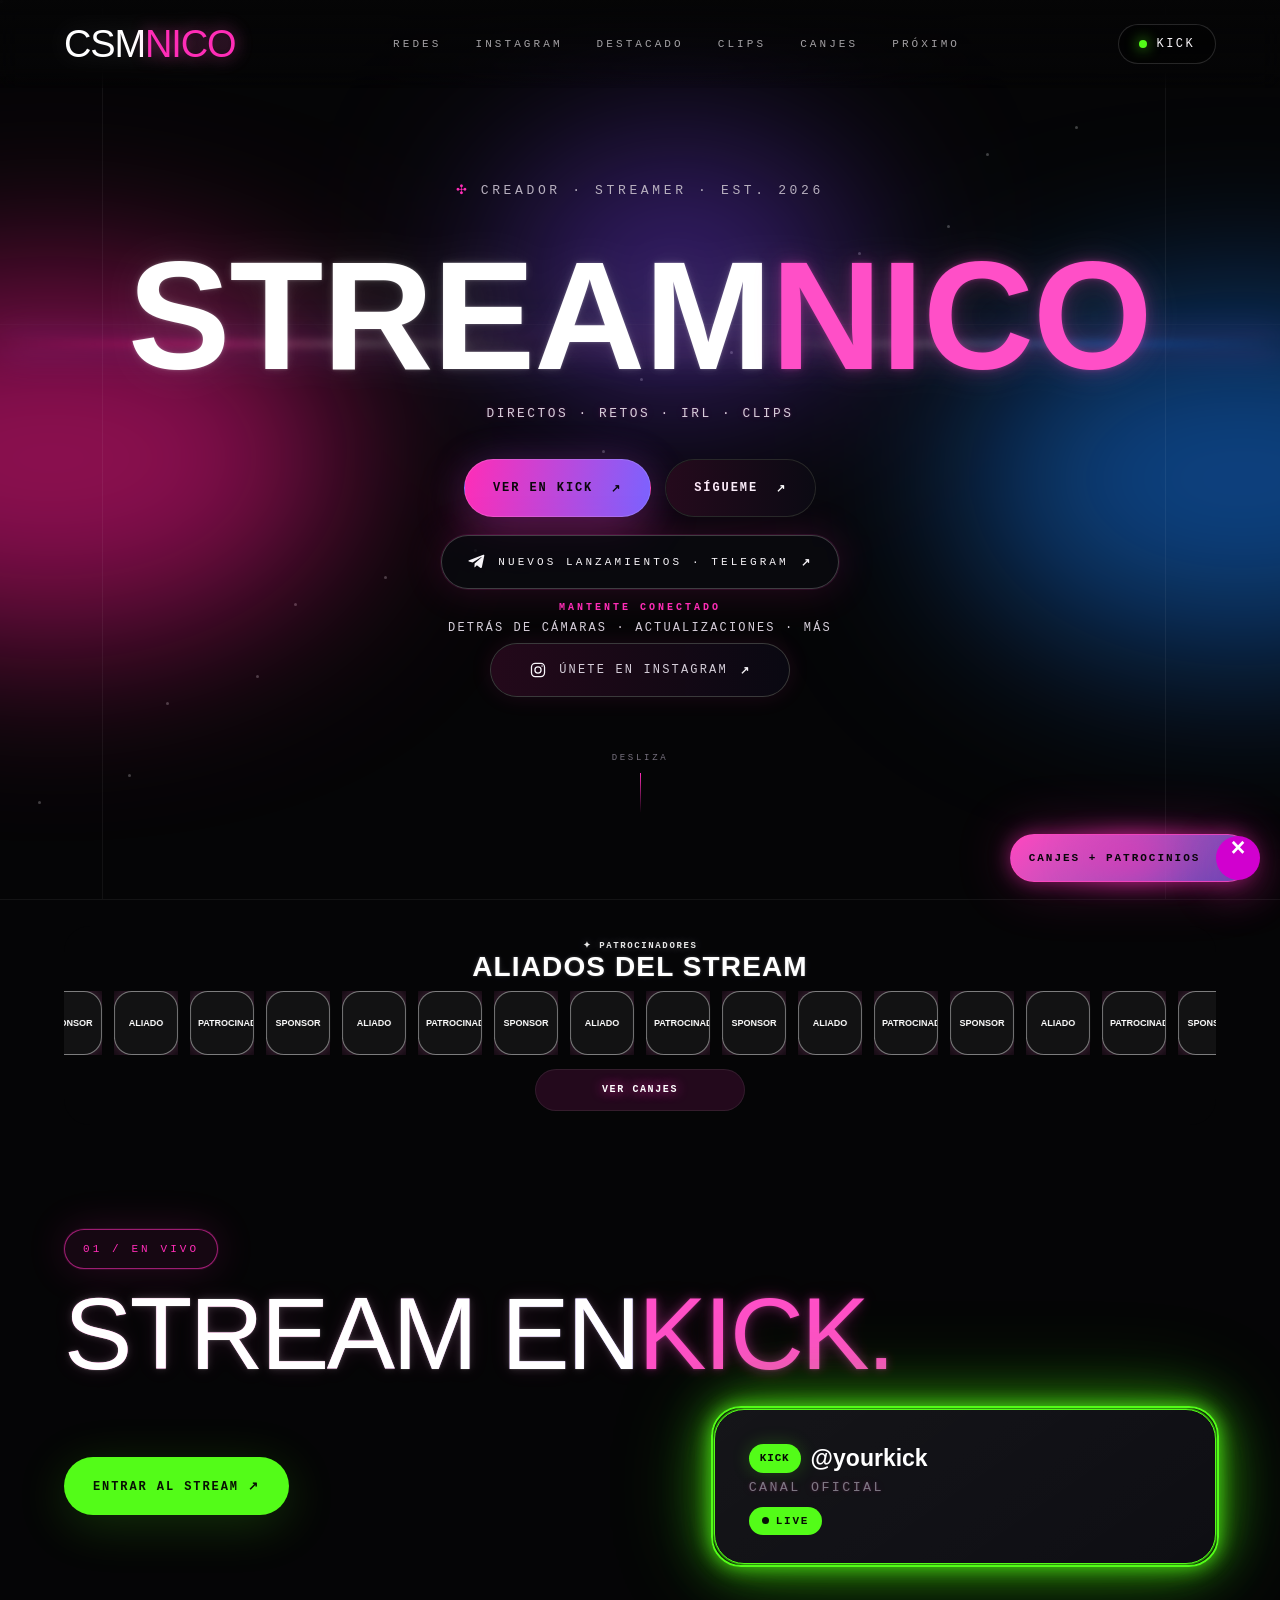
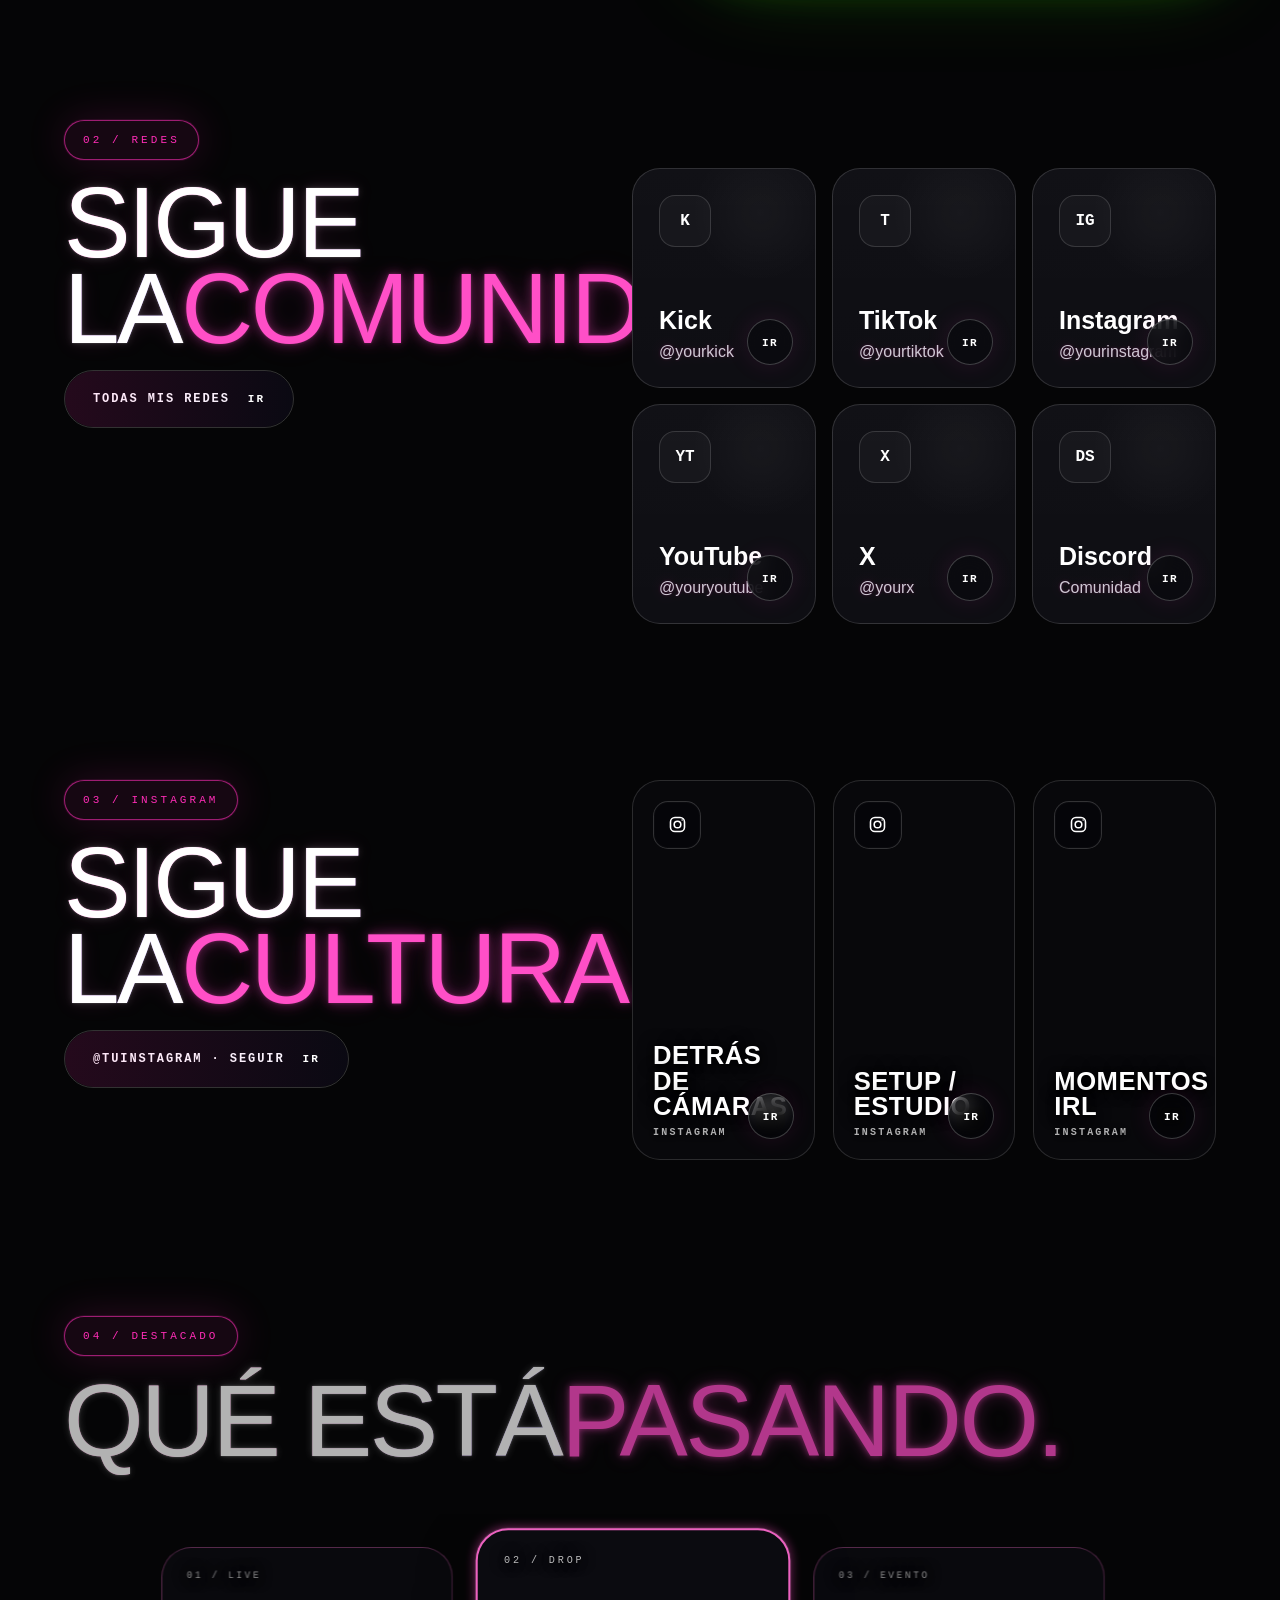
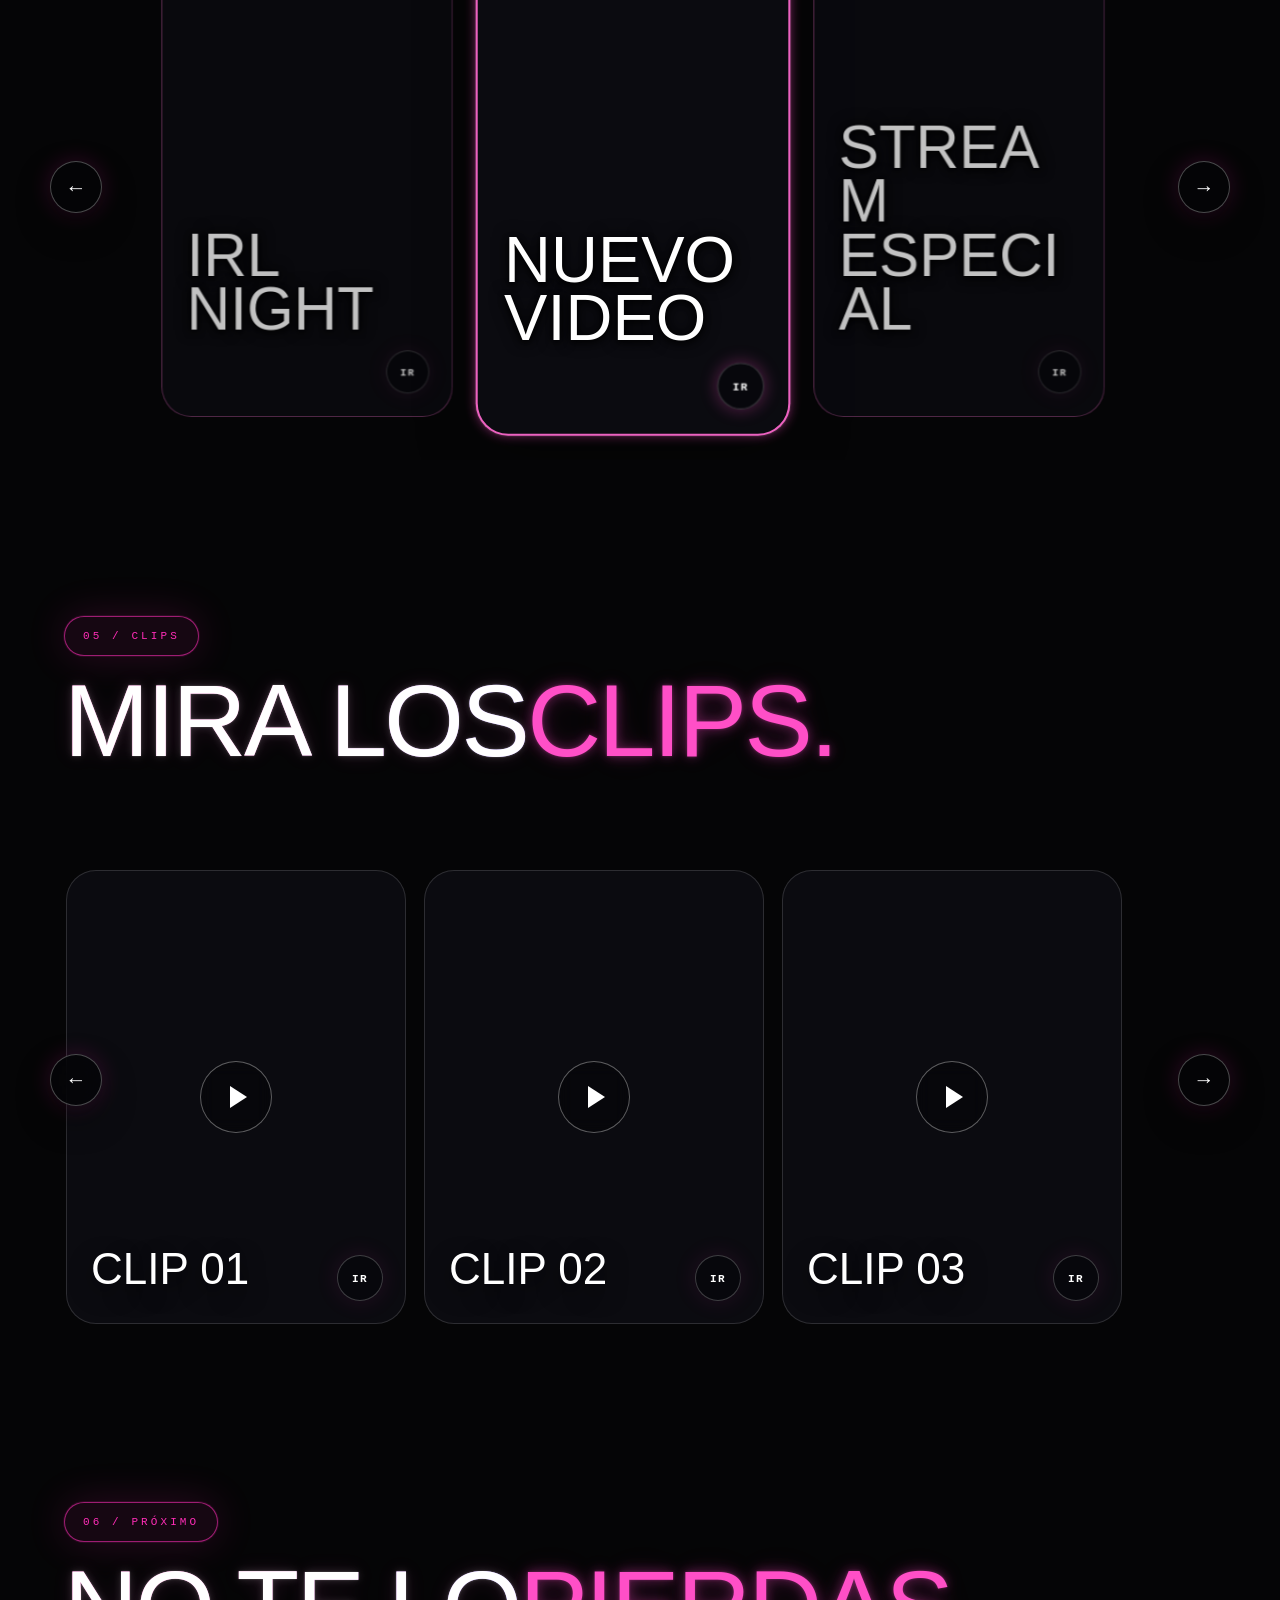
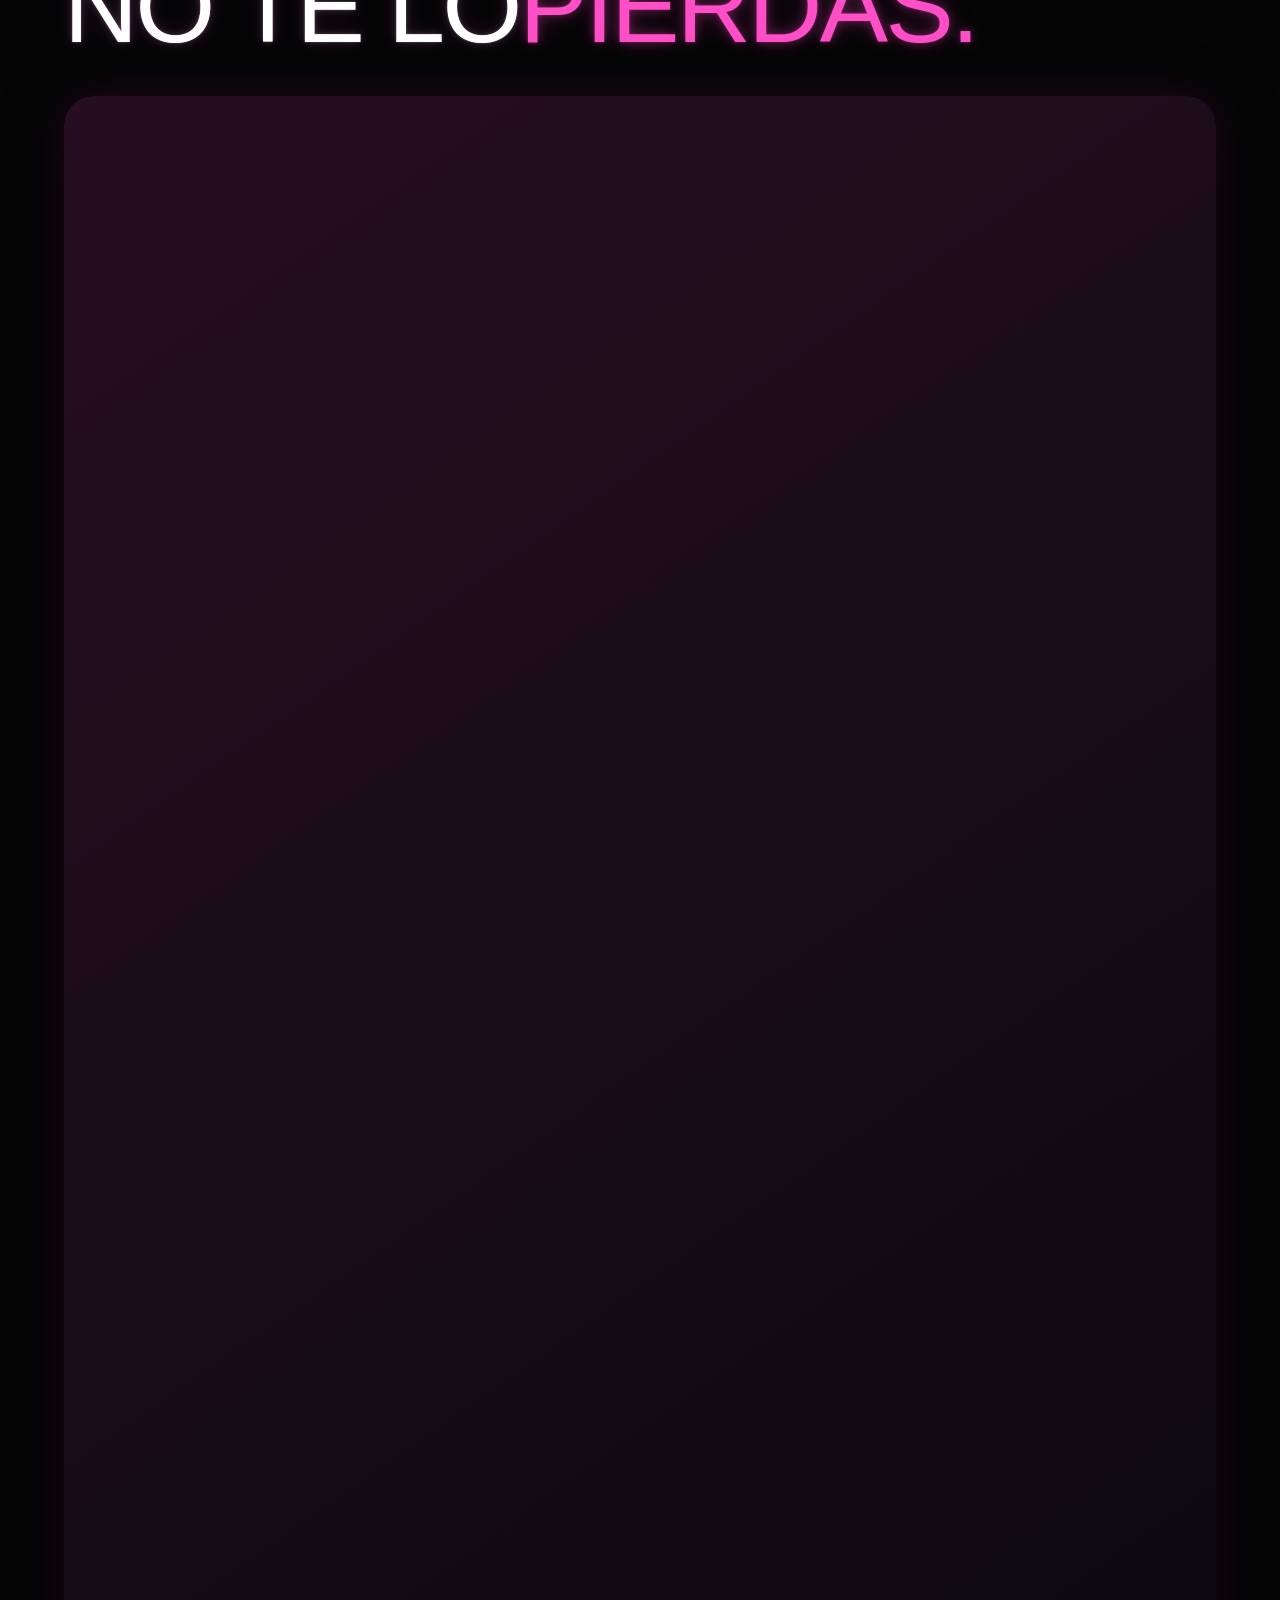
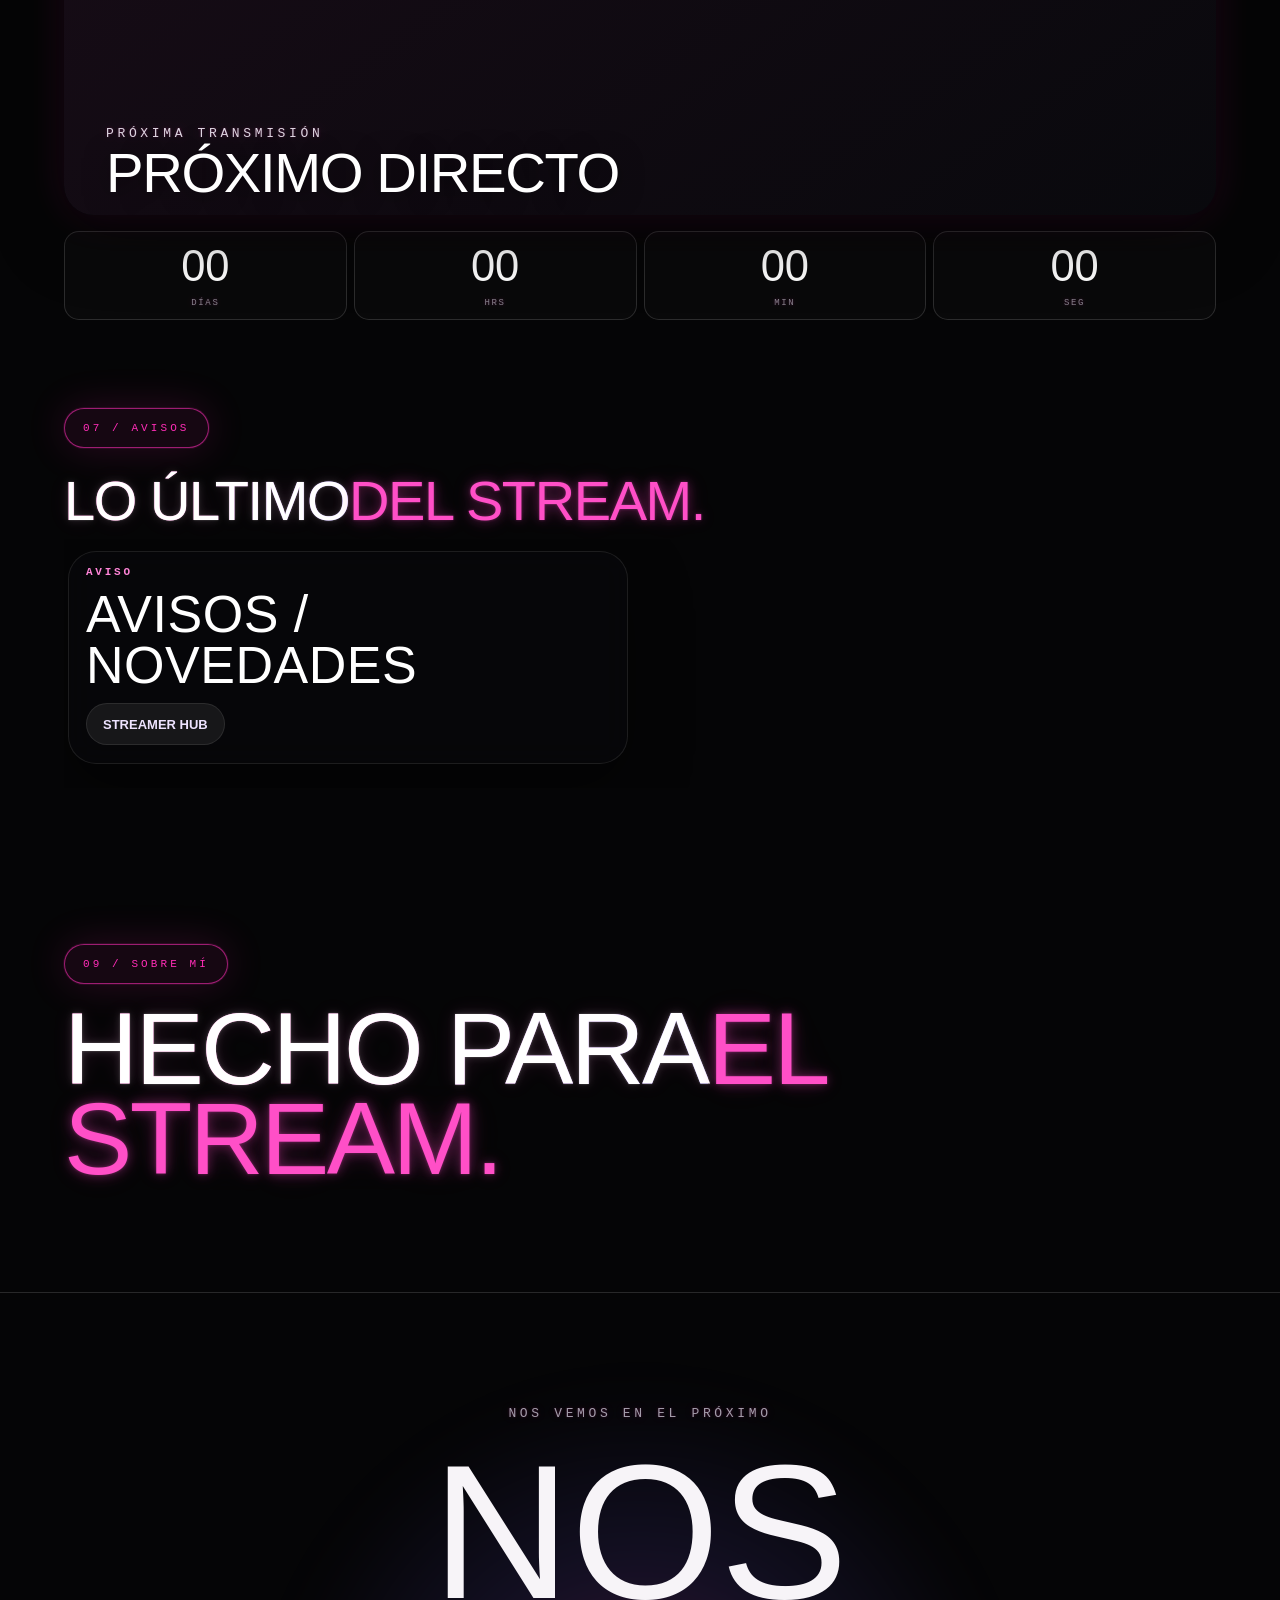
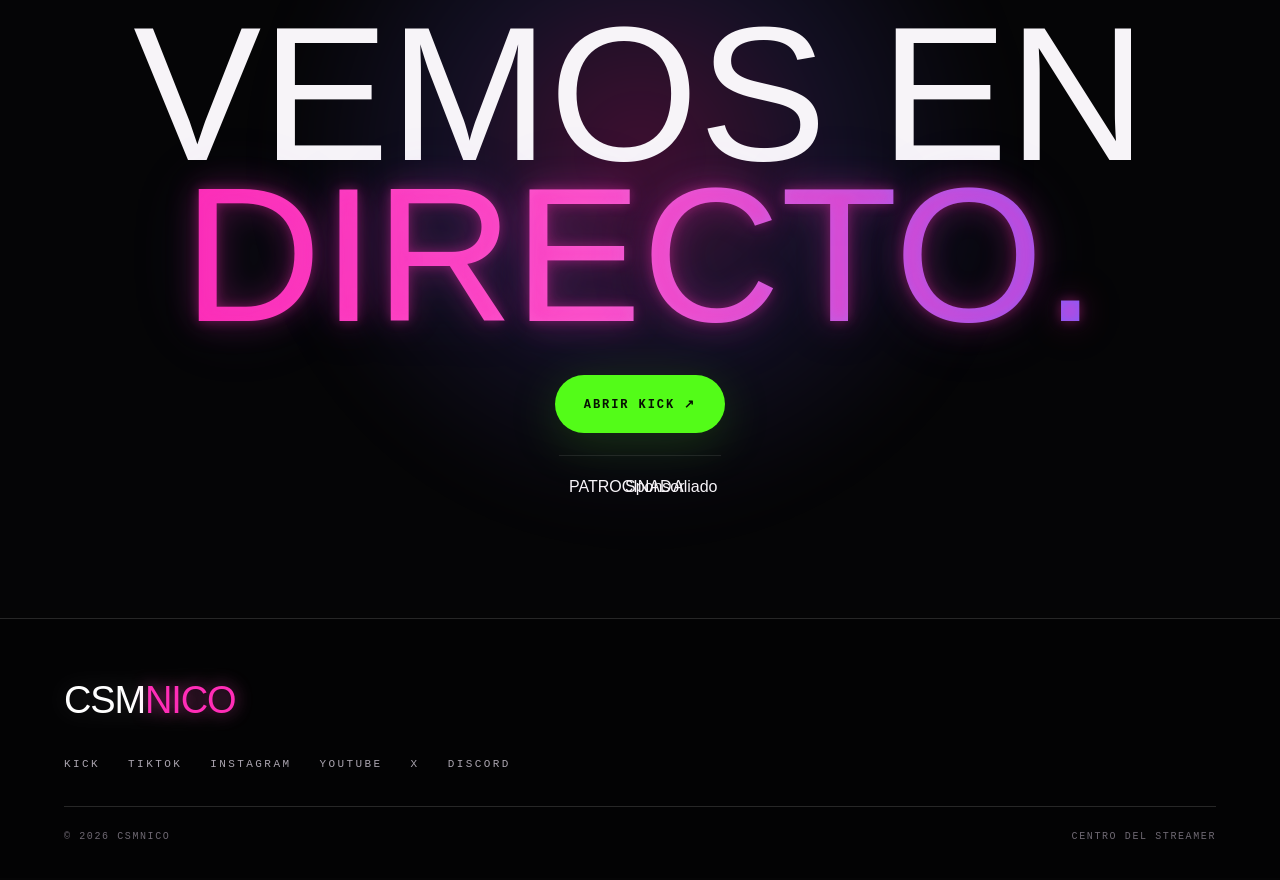
<file: index.html>
<!doctype html>
<html lang="es">
<head>
  <meta charset="utf-8">
  <meta name="viewport" content="width=device-width,initial-scale=1,viewport-fit=cover">
  <meta name="theme-color" content="#050506">
  <meta name="referrer" content="strict-origin-when-cross-origin">
  <meta http-equiv="Content-Security-Policy" content="default-src 'self'; script-src 'self' https://cdn.jsdelivr.net; style-src 'self' 'unsafe-inline' https://fonts.googleapis.com; font-src https://fonts.gstatic.com; img-src 'self' data: blob: https:; connect-src 'self' https://*.supabase.co wss://*.supabase.co; frame-src 'self'; object-src 'none'; base-uri 'self'; form-action 'self';">
  <title>Streamer Hub</title>
  <meta name="description" content="Directos, redes, clips, anuncios y próximos eventos.">
  <link rel="preconnect" href="https://pvvkuwqgvmnhsvymawxk.supabase.co" crossorigin>
  <link rel="dns-prefetch" href="//pvvkuwqgvmnhsvymawxk.supabase.co">
  <link rel="preconnect" href="https://fonts.googleapis.com">
  <link rel="preconnect" href="https://fonts.gstatic.com" crossorigin>
  <link href="https://fonts.googleapis.com/css2?family=Anton&family=Inter:wght@400;500;600;700;800&family=Space+Mono:wght@400;700&display=swap" rel="stylesheet">
  <link rel="stylesheet" href="styles.css?v=5.8.49">
</head>
<body data-page="home">
  <div id="previewRibbon" class="preview-ribbon hidden">VISTA PREVIA · NO PUBLICADO</div>
  <div class="page-noise"></div>
  <div class="cursor-glow" id="cursorGlow"></div>
  <div class="particles" id="particles" aria-hidden="true"></div>

  <header class="site-header">
    <a class="brand" href="#top" aria-label="Inicio"><span id="brandBase">CSM</span><span id="brandAccent">NICO</span></a>
    <nav class="desktop-nav" id="desktopNav"></nav>
    <a class="live-pill" id="headerKick" href="#" target="_blank" rel="noopener noreferrer"><i></i><span>KICK</span></a>
  </header>

  <main id="top">
    <section class="hero" id="hero">
      <div class="hero-bg" id="heroBg"></div>
      <div class="hero-lights" aria-hidden="true"><span class="orb orb-a"></span><span class="orb orb-b"></span><span class="orb orb-c"></span></div>
      <div class="hero-grid-lines" aria-hidden="true"></div><div class="hero-beam" aria-hidden="true"></div>
      <div class="hero-inner reveal">
        <div class="eyebrow"><span>✣</span><span id="eyebrowText">CREADOR · STREAMER · EST. 2026</span></div>
        <h1 class="hero-title"><span id="heroLine1" class="hero-line white">STREAM</span><span id="heroLine2" class="hero-line gradient-text">NICO.</span></h1>
        <p class="hero-copy" id="heroDescription">Directos, retos, IRL y momentos que terminan en clip.</p>
        <div class="hero-actions">
          <a id="primaryCta" class="btn btn-gradient" href="#" target="_blank" rel="noopener noreferrer">VER EN KICK <b>↗</b></a>
          <a id="secondaryCta" class="btn btn-dark" href="#socials">SÍGUEME <b>→</b></a>
          <a id="tertiaryCta" class="btn btn-glass hidden" href="#featured">DESTACADO <b>↗</b></a>
          <a id="sponsorCta" class="btn btn-sponsor-pulse sponsor-floating-trigger" href="#sponsors" data-open-sponsors>CANJES + PATROCINIOS <b>✦</b></a>
        </div>
        <div class="hero-stack reveal">
          <a id="telegramCta" class="hero-bar hero-telegram" href="#" target="_blank" rel="noopener noreferrer">
            <svg class="social-svg telegram-svg" viewBox="0 0 24 24" aria-hidden="true"><path d="M21.7 3.5 18.5 19c-.24 1.1-.88 1.37-1.78.85l-4.88-3.6-2.35 2.26c-.26.26-.48.48-.98.48l.35-4.97 9.04-8.17c.39-.35-.09-.55-.61-.2L6.12 12.7l-4.81-1.5c-1.05-.33-1.07-1.05.22-1.55L20.34 2.4c.87-.32 1.63.2 1.36 1.1Z"/></svg>
            <span id="telegramLabel">NUEVOS LANZAMIENTOS · TELEGRAM</span><b>↗</b>
          </a>
          <div class="hero-social-follow">
            <p id="instagramHint">MANTENTE CONECTADO</p>
            <span id="instagramText">DETRÁS DE CÁMARAS · ACTUALIZACIONES · MÁS</span>
            <a id="instagramCta" class="hero-inline-cta" href="#" target="_blank" rel="noopener noreferrer">
              <svg class="social-svg instagram-svg" viewBox="0 0 24 24" aria-hidden="true"><rect x="3.3" y="3.3" width="17.4" height="17.4" rx="5"/><circle cx="12" cy="12" r="4.1"/><circle cx="17.4" cy="6.8" r="1" class="ig-dot"/></svg>
              <span id="instagramCtaLabel">ÚNETE EN INSTAGRAM</span><b>↗</b>
            </a>
          </div>
        </div>
        <div class="hero-meta"><span>DESLIZA</span><span class="scroll-line"></span></div>
      </div>
    </section>

    <section id="tickerSection" class="ticker" aria-label="Highlights"><div class="ticker-track" id="tickerTrack"></div></section>

    <section id="homeSponsorStrip" class="home-sponsor-strip hidden-section" aria-label="Patrocinadores principales">
      <div class="home-sponsor-inner">
        <div class="home-sponsor-copy">
          <span>✦ PATROCINADORES</span>
          <b>ALIADOS DEL STREAM</b>
        </div>
        <div id="homeSponsorLogos" class="home-sponsor-logos"></div>
        <button id="homeSponsorOpen" class="home-sponsor-open" type="button" data-open-sponsors>VER CANJES</button>
      </div>
    </section>

    <div id="dynamicSections">
      <section id="liveSection" class="section page-section" data-section="live">
        <div class="section-head reveal column-head">
          <div class="section-badge"><span id="liveTag">01 / EN VIVO</span></div>
          <h2 class="display-title section-display"><span id="liveTitle1" class="white">STREAM EN</span><span id="liveTitle2">KICK.</span></h2>
        </div>
        <div class="live-grid">
          <div class="reveal"><p class="section-copy" id="liveDescription"></p><a id="liveKickBtn" class="btn btn-kick" href="#" target="_blank" rel="noopener noreferrer">ENTRAR AL STREAM ↗</a></div>
          <div id="liveCard" class="live-card reveal"><div class="live-card-top"><div id="livePhoto" class="live-photo hidden"></div><div class="live-channel"><div class="live-network-row"><span class="kick-wordmark">KICK</span><strong id="kickHandle">@yourkick</strong></div><small>CANAL OFICIAL</small><span id="liveBadge" class="status-badge"><i class="live-dot"></i><span>LIVE</span></span></div></div><div class="live-card-divider"></div><div class="live-stats"><div><b id="stat1Value">IRL</b><small id="stat1Label">DIRECTOS</small></div><div><b id="stat2Value">SEMANAL</b><small id="stat2Label">EVENTOS</small></div><div><b id="stat3Value">CLIPS</b><small id="stat3Label">MOMENTOS</small></div></div></div>
        </div>
      </section>

      <section id="socials" class="section page-section socials-section" data-section="socials">
        <div class="section-shell dual-shell">
          <div class="section-copy-col reveal">
            <div class="section-badge"><span id="socialsTag">05 / SOCIAL</span></div>
            <h2 class="display-title section-display"><span id="socialsTitle1" class="white">SIGUE LA</span><span id="socialsTitle2">COMUNIDAD.</span></h2>
            <p class="section-copy" id="socialsDescription"></p>
            <a id="socialsMainCta" class="btn btn-outline" href="#" target="_blank" rel="noopener noreferrer">@TUUSUARIO | SEGUIR <b>IR</b></a>
          </div>
          <div class="social-carousel-shell">
            <button id="prevSocial" class="social-carousel-btn prev" type="button" aria-label="Red anterior">←</button>
            <div id="socialGrid" class="social-grid social-grid-showcase"></div>
            <button id="nextSocial" class="social-carousel-btn next" type="button" aria-label="Red siguiente">→</button>
          </div>
        </div>
      </section>

      <section id="culture" class="section page-section culture-section" data-section="culture">
        <div class="section-shell dual-shell">
          <div class="section-copy-col reveal">
            <div class="section-badge"><span id="cultureTag">06 / INSTAGRAM</span></div>
            <h2 class="display-title section-display"><span id="cultureTitle1" class="white">SIGUE LA</span><span id="cultureTitle2">CULTURA.</span></h2>
            <p class="section-copy" id="cultureDescription"></p>
            <a id="cultureMainCta" class="btn btn-outline" href="#" target="_blank" rel="noopener noreferrer">@TUINSTAGRAM | SEGUIR <b>IR</b></a>
          </div>
          <div class="culture-carousel-shell">
            <button id="prevCulture" class="rail-arrow rail-arrow-left culture-arrow" type="button" aria-label="Anterior en Cultura">←</button>
            <div class="culture-gallery" id="cultureGallery"></div>
            <button id="nextCulture" class="rail-arrow rail-arrow-right culture-arrow" type="button" aria-label="Siguiente en Cultura">→</button>
          </div>
        </div>
      </section>

      <section id="featured" class="section page-section featured-section" data-section="featured">
        <div class="section-head reveal">
          <div>
            <div class="section-badge"><span id="featuredTag">JUST DROPPED</span></div>
            <h2 class="display-title section-display"><span id="featuredTitle1" class="white">QUÉ ESTÁ</span><span id="featuredTitle2">PASANDO.</span></h2>
          </div>
        </div>
        <div class="featured-side-shell reveal">
          <button id="prevFeatured" class="rail-arrow rail-arrow-left featured-arrow" type="button" aria-label="Anterior">←</button>
          <div id="featuredViewport" class="carousel-viewport"><div id="featuredTrack" class="carousel-track"></div></div>
          <button id="nextFeatured" class="rail-arrow rail-arrow-right featured-arrow" type="button" aria-label="Siguiente">→</button>
        </div>
      </section>

      <section id="clips" class="section page-section" data-section="clips">
        <div class="section-head reveal clips-head">
          <div><div class="section-badge"><span id="clipsTag">MEJORES MOMENTOS</span></div>
          <h2 class="display-title section-display"><span id="clipsTitle1" class="white">MIRA LOS</span><span id="clipsTitle2">CLIPS.</span></h2></div>
        </div>
        <div class="clips-side-shell">
          <button id="prevClip" class="rail-arrow rail-arrow-left clips-side-arrow" type="button" aria-label="Clip anterior">←</button>
          <div class="clips-carousel"><div id="clipsGrid" class="clips-grid"></div></div>
          <button id="nextClip" class="rail-arrow rail-arrow-right clips-side-arrow" type="button" aria-label="Clip siguiente">→</button>
        </div>
      </section>

      <section id="upcoming" class="section page-section upcoming-section" data-section="upcoming">
        <div class="section-head reveal column-head">
          <div class="section-badge"><span id="upcomingTag">PRÓXIMO STREAM</span></div>
          <h2 class="display-title section-display"><span id="upcomingTitle1" class="white">NO TE LO</span><span id="upcomingTitle2">PIERDAS.</span></h2>
        </div>
        <div id="upcomingCard" class="upcoming-card reveal">
          <div id="nextStreamImageBox" class="upcoming-portrait"><div id="nextStreamImage" class="upcoming-image"></div><div class="upcoming-photo-copy"><p class="mini-label">PRÓXIMA TRANSMISIÓN</p><h2 id="nextStreamTitle" class="display-title small-display">IRL NIGHT STREAM.</h2><p id="nextStreamText" class="section-copy"></p></div></div>
          <div class="countdown" id="countdown"><div><b id="cdDays">00</b><small>DÍAS</small></div><div><b id="cdHours">00</b><small>HRS</small></div><div><b id="cdMinutes">00</b><small>MIN</small></div><div><b id="cdSeconds">00</b><small>SEG</small></div></div>
        </div>
      </section>

      <section id="announcements" class="section page-section announcement-section" data-section="announcements">
        <div class="announcement-shell reveal">
          <div class="section-badge notice-badge"><span id="announcementKicker">07 / AVISOS</span></div>
          <h2 class="display-title section-display notice-display"><span id="announcementTitle1" class="white">LO ÚLTIMO</span><span id="announcementTitle2">DEL STREAM.</span></h2>
          <div class="notices-carousel-wrap">
            <button id="prevNotice" class="rail-arrow rail-arrow-left notice-arrow" type="button" aria-label="Aviso anterior">←</button>
            <div id="noticesTrack" class="notices-track" aria-label="Carrusel de avisos"></div>
            <button id="nextNotice" class="rail-arrow rail-arrow-right notice-arrow" type="button" aria-label="Aviso siguiente">→</button>
          </div>
        </div>
      </section>

      <section id="sponsors" class="section page-section sponsors-section" data-section="sponsors">
        <div class="sponsors-shell reveal">
          <div class="sponsors-head">
            <div>
              <div class="section-badge sponsor-badge"><span id="sponsorsTag">08 / CANJES</span></div>
              <h2 class="display-title section-display sponsors-display"><span id="sponsorsTitle1" class="white">CANJES +</span><span id="sponsorsTitle2">PATROCINADORES.</span></h2>
              <p id="sponsorsIntro" class="section-copy sponsors-intro"></p>
            </div>
            <a id="sponsorsBackBtn" class="btn btn-outline sponsors-back" href="#top">VOLVER AL INICIO</a>
          </div>

          <div class="sponsor-vip-panel">
            <div class="sponsor-panel-title"><span>✦</span><h3 id="sponsorsVipTitle">PATROCINADORES VIP</h3></div>
            <div id="sponsorVipGrid" class="sponsor-vip-grid"></div>
          </div>

          <div class="sponsor-deals-block">
            <div class="sponsor-panel-title"><span>↯</span><h3 id="sponsorsDealsTitle">CANJES ACTIVOS</h3></div>
            <div class="sponsor-deals-shell">
              <button id="prevSponsorDeal" class="rail-arrow rail-arrow-left sponsor-arrow" type="button" aria-label="Canje anterior">←</button>
              <div id="sponsorDealsTrack" class="sponsor-deals-track"></div>
              <button id="nextSponsorDeal" class="rail-arrow rail-arrow-right sponsor-arrow" type="button" aria-label="Canje siguiente">→</button>
            </div>
          </div>

          <div class="sponsor-partners-panel">
            <div class="sponsor-panel-title mini"><span>•</span><h3 id="sponsorsPartnersTitle">PATROCINADORES</h3></div>
            <div id="sponsorPartnersGrid" class="sponsor-partners-grid"></div>
          </div>
        </div>
      </section>

      <section id="about" class="section page-section" data-section="about">
        <div class="section-head reveal column-head">
          <div class="section-badge"><span id="aboutTag">SOBRE MÍ</span></div>
          <h2 class="display-title section-display"><span id="aboutTitle1" class="white">HECHO PARA</span><span id="aboutTitle2">EL STREAM.</span></h2>
        </div>
        <div class="about-grid"><h2 id="aboutTitle" class="display-title reveal small-display"></h2><p id="aboutText" class="section-copy reveal"></p></div>
      </section>

      <section id="customSectionContainer" class="section page-section custom-section-container hidden-section" data-section="custom"><div id="customSections"></div></section>
    </div>

    <section class="final-cta"><div class="final-glow"></div><div class="reveal"><p class="mini-label" id="finalKicker">NO TE PIERDAS EL PRÓXIMO</p><h2 id="finalTitle">NOS VEMOS EN <span>DIRECTO.</span></h2><a id="finalKickBtn" class="btn btn-kick" href="#" target="_blank" rel="noopener noreferrer">ABRIR KICK ↗</a></div></section>
  </main>

  <footer class="footer"><div class="brand footer-brand"><span id="footerBrandBase">CSM</span><span id="footerBrandAccent">NICO</span></div><div id="footerLinks" class="footer-links"></div><div class="footer-bottom"><span>© <span id="year"></span> <span id="copyrightBrand">CSMNICO</span></span><span>CENTRO DEL STREAMER</span></div></footer>
  <button class="floating-button" id="floatingButton" aria-label="Ir a redes"><span class="floating-x">×</span></button>

  <script src="local-db.js?v=5.8.49"></script>
  <script src="config.js?v=5.8.49"></script>
  <script src="default-content.js?v=5.8.49"></script>
  <script src="cloud.js?v=5.8.49"></script>
  <script src="app.js?v=5.8.49"></script>
</body>
</html>
</file>
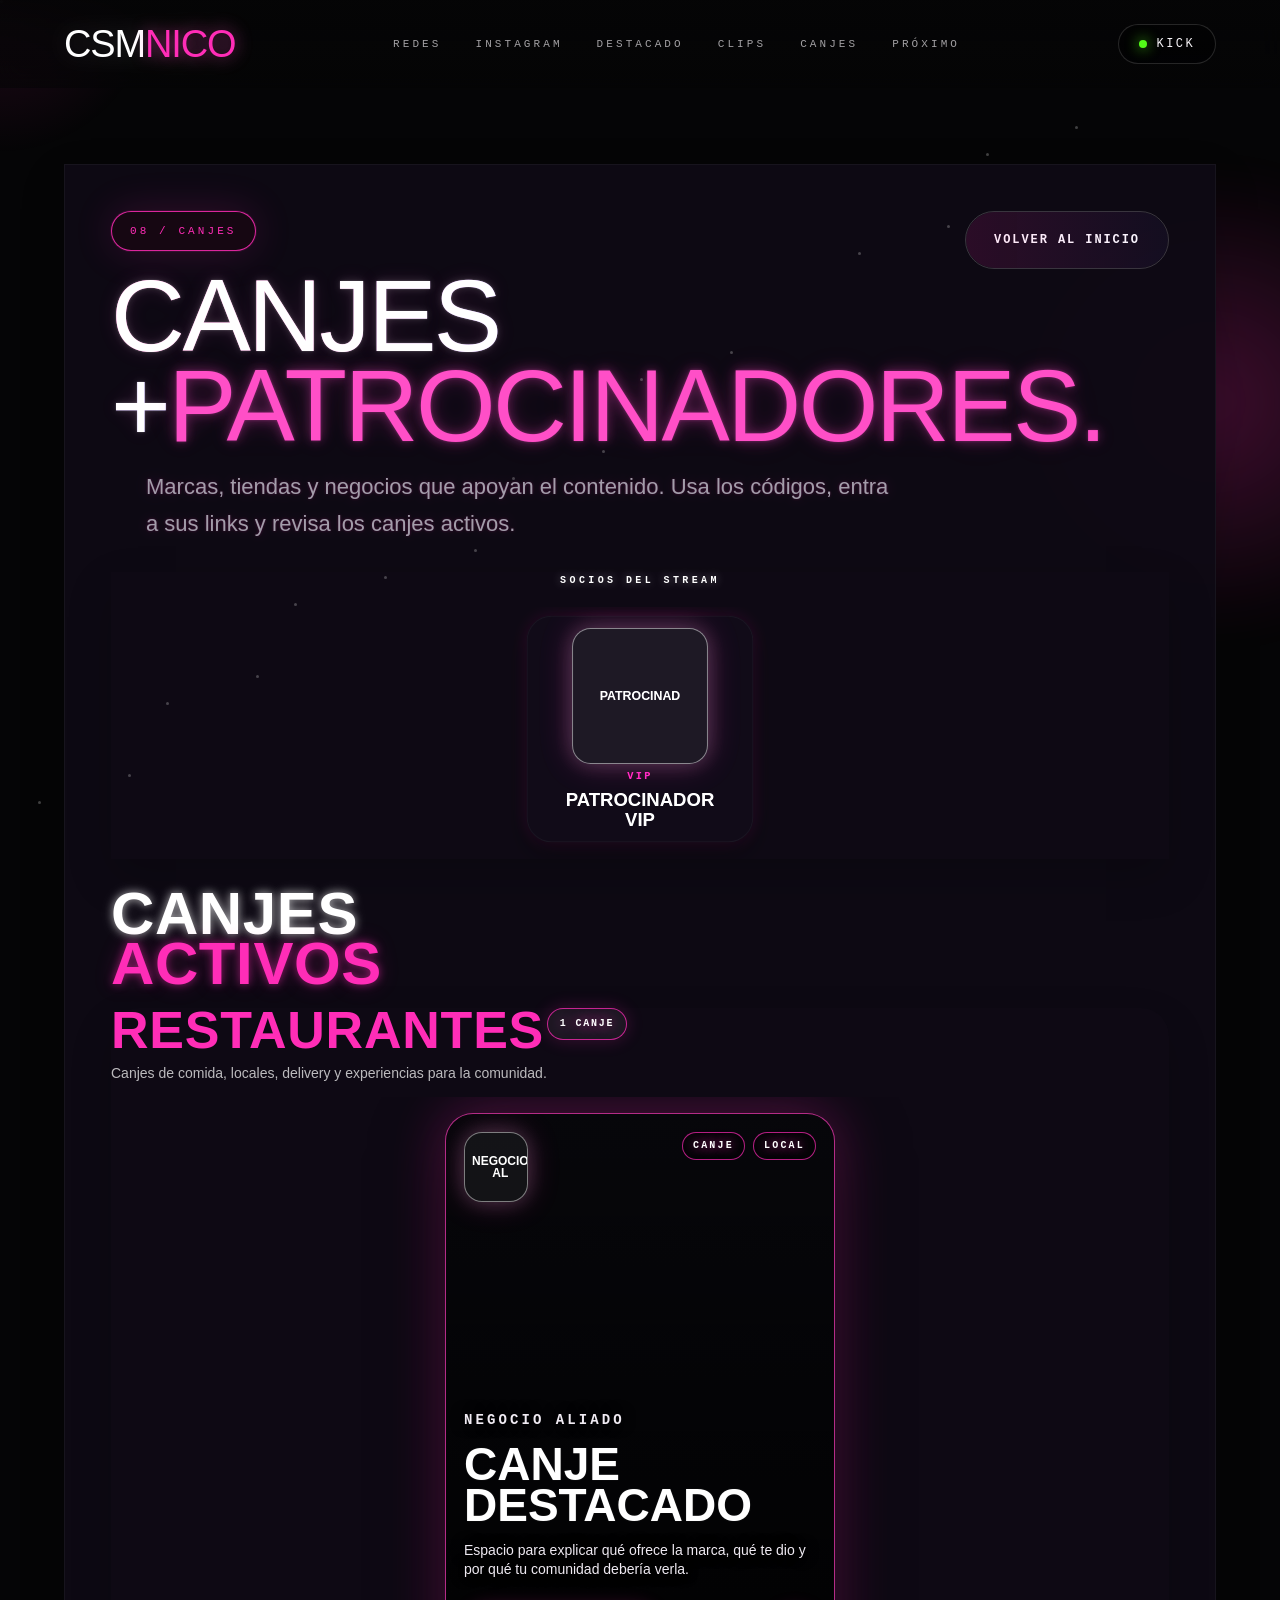
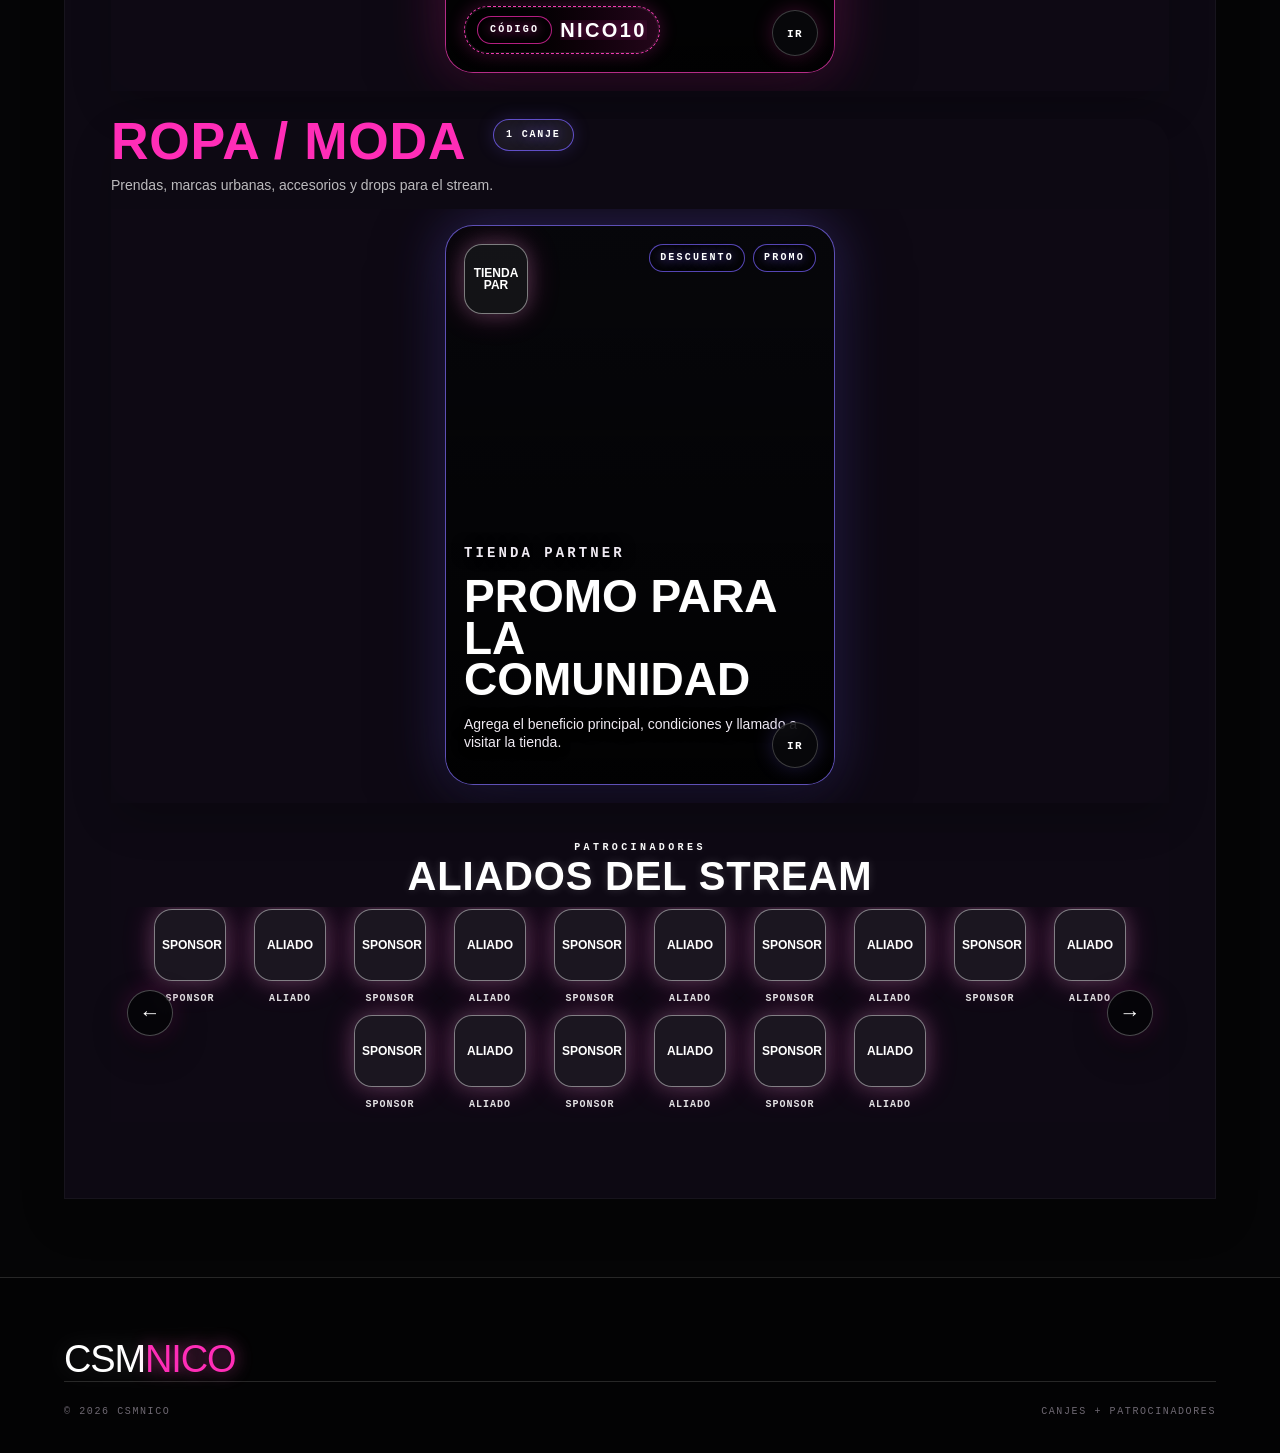
<file: sponsors.html>
<!doctype html>
<html lang="es">
<head>
  <meta charset="utf-8">
  <meta name="viewport" content="width=device-width,initial-scale=1,viewport-fit=cover">
  <meta name="theme-color" content="#050506">
  <meta name="referrer" content="strict-origin-when-cross-origin">
  <meta http-equiv="Content-Security-Policy" content="default-src 'self'; script-src 'self' https://cdn.jsdelivr.net; style-src 'self' 'unsafe-inline' https://fonts.googleapis.com; font-src https://fonts.gstatic.com; img-src 'self' data: blob: https:; connect-src 'self' https://*.supabase.co wss://*.supabase.co; frame-src 'self'; object-src 'none'; base-uri 'self'; form-action 'self';">
  <title>Canjes + Patrocinadores</title>
  <meta name="description" content="Canjes, códigos de descuento y patrocinadores oficiales del stream.">
  <link rel="preconnect" href="https://pvvkuwqgvmnhsvymawxk.supabase.co" crossorigin>
  <link rel="dns-prefetch" href="//pvvkuwqgvmnhsvymawxk.supabase.co">
  <link rel="preconnect" href="https://fonts.googleapis.com">
  <link rel="preconnect" href="https://fonts.gstatic.com" crossorigin>
  <link href="https://fonts.googleapis.com/css2?family=Anton&family=Inter:wght@400;500;600;700;800&family=Space+Mono:wght@400;700&display=swap" rel="stylesheet">
  <link rel="stylesheet" href="styles.css?v=5.8.49">
</head>
<body data-page="sponsors">
  <div id="previewRibbon" class="preview-ribbon hidden">VISTA PREVIA · NO PUBLICADO</div>
  <div class="page-noise"></div>
  <div class="cursor-glow" id="cursorGlow"></div>
  <div class="particles" id="particles" aria-hidden="true"></div>

  <header class="site-header">
    <a class="brand" href="index.html#top" aria-label="Inicio"><span id="brandBase">CSM</span><span id="brandAccent">NICO</span></a>
    <nav class="desktop-nav" id="desktopNav"></nav>
    <a class="live-pill" id="headerKick" href="#" target="_blank" rel="noopener noreferrer"><i></i><span>KICK</span></a>
  </header>

  <main id="top" class="sponsors-page-main">
      <section id="sponsors" class="section page-section sponsors-section" data-section="sponsors">
        <div class="sponsors-shell reveal">
          <div class="sponsors-head">
            <div>
              <div class="section-badge sponsor-badge"><span id="sponsorsTag">08 / CANJES</span></div>
              <h2 class="display-title section-display sponsors-display"><span id="sponsorsTitle1" class="white">CANJES +</span><span id="sponsorsTitle2">PATROCINADORES.</span></h2>
              <p id="sponsorsIntro" class="section-copy sponsors-intro"></p>
            </div>
            <a id="sponsorsBackBtn" class="btn btn-outline sponsors-back" href="#top">VOLVER AL INICIO</a>
          </div>

          <div class="sponsor-vip-panel">
            <div class="sponsor-panel-title"><span>✦</span><h3 id="sponsorsVipTitle">PATROCINADORES VIP</h3></div>
            <div id="sponsorVipGrid" class="sponsor-vip-grid"></div>
          </div>

          <div class="sponsor-deals-block">
            <div class="sponsor-panel-title"><span>↯</span><h3 id="sponsorsDealsTitle">CANJES ACTIVOS</h3></div>
            <div class="sponsor-deals-shell">
              <button id="prevSponsorDeal" class="rail-arrow rail-arrow-left sponsor-arrow" type="button" aria-label="Canje anterior">←</button>
              <div id="sponsorDealsTrack" class="sponsor-deals-track"></div>
              <button id="nextSponsorDeal" class="rail-arrow rail-arrow-right sponsor-arrow" type="button" aria-label="Canje siguiente">→</button>
            </div>
          </div>

          <div class="sponsor-partners-panel">
            <div class="sponsor-panel-title mini"><span>•</span><h3 id="sponsorsPartnersTitle">PATROCINADORES</h3></div>
            <div id="sponsorPartnersGrid" class="sponsor-partners-grid"></div>
          </div>
        </div>
      </section>


  </main>

  <footer class="footer"><div class="brand footer-brand"><span id="footerBrandBase">CSM</span><span id="footerBrandAccent">NICO</span></div><div class="footer-bottom"><span>© <span id="year"></span> <span id="copyrightBrand">CSMNICO</span></span><span>CANJES + PATROCINADORES</span></div></footer>

  <script src="local-db.js?v=5.8.49"></script>
  <script src="config.js?v=5.8.49"></script>
  <script src="default-content.js?v=5.8.49"></script>
  <script src="cloud.js?v=5.8.49"></script>
  <script src="app.js?v=5.8.49"></script>
</body>
</html>
</file>
<file: styles.css>
:root{
  --bg:#050506;
  --bg-soft:#0a0a0d;
  --card:#0c0c10;
  --line:rgba(255,255,255,.12);
  --text:#f6f3f8;
  --muted:#a7a2ad;
  --pink:#ff2db7;
  --violet:#7a63ff;
  --kick:#53fc18;
  --radius:30px;
  --pad:clamp(20px,5vw,72px);
  --header:88px;
}
*{box-sizing:border-box}
html{scroll-behavior:smooth;background:var(--bg)}
body{margin:0;background:var(--bg);color:var(--text);font-family:"Inter",sans-serif;overflow-x:hidden}
a{color:inherit;text-decoration:none}
button,input,textarea,select{font:inherit}
.page-noise{position:fixed;inset:0;pointer-events:none;z-index:9998;opacity:.05;background-image:url("data:image/svg+xml,%3Csvg viewBox='0 0 180 180' xmlns='http://www.w3.org/2000/svg'%3E%3Cfilter id='n'%3E%3CfeTurbulence type='fractalNoise' baseFrequency='.9' numOctaves='4' stitchTiles='stitch'/%3E%3C/filter%3E%3Crect width='100%25' height='100%25' filter='url(%23n)' opacity='.9'/%3E%3C/svg%3E")}
.cursor-glow{position:fixed;width:320px;height:320px;border-radius:50%;pointer-events:none;z-index:0;background:radial-gradient(circle,rgba(255,45,183,.12),transparent 68%);transform:translate(-50%,-50%);transition:opacity .2s}
.site-header{position:fixed;top:0;left:0;right:0;z-index:1000;height:var(--header);display:flex;align-items:center;justify-content:space-between;padding:0 var(--pad);background:linear-gradient(to bottom,rgba(5,5,6,.92),rgba(5,5,6,.35),transparent);backdrop-filter:blur(12px)}
.brand{font-family:"Anton",sans-serif;font-size:clamp(25px,3vw,38px);letter-spacing:-.03em;text-transform:uppercase;filter:drop-shadow(0 0 12px rgba(255,255,255,.16))}
.brand span:last-child{color:var(--pink);text-shadow:0 0 18px rgba(255,45,183,.72)}
.desktop-nav{display:flex;gap:34px;font-family:"Space Mono",monospace;font-size:11px;letter-spacing:.28em}
.desktop-nav a{opacity:.65;transition:.2s}
.desktop-nav a:hover{opacity:1}
.live-pill{border:1px solid var(--line);border-radius:999px;padding:12px 20px;display:flex;align-items:center;gap:10px;font-family:"Space Mono",monospace;font-size:12px;letter-spacing:.2em;background:rgba(0,0,0,.35)}
.live-pill i{width:8px;height:8px;border-radius:50%;background:var(--kick);box-shadow:0 0 14px var(--kick)}
.hero{min-height:100svh;position:relative;display:grid;place-items:center;padding:calc(var(--header) + 60px) var(--pad) 60px;overflow:hidden;border-bottom:1px solid rgba(255,255,255,.06)}
.hero:before{content:"";position:absolute;inset:0;background:
  linear-gradient(90deg,transparent 0 8%,rgba(255,255,255,.025) 8% 8.1%,transparent 8.1% 91%,rgba(255,255,255,.025) 91% 91.1%,transparent 91.1%),
  radial-gradient(circle at 50% 55%,rgba(89,78,134,.22),transparent 35%),
  linear-gradient(to bottom,rgba(5,5,6,.2),var(--bg));
}
.hero-lights{position:absolute;inset:0;filter:blur(12px)}
.orb{position:absolute;border-radius:50%;filter:blur(70px);opacity:.42;animation:float 9s ease-in-out infinite}
.orb-a{width:44vw;height:36vw;background:#ff0f9d;left:-16vw;top:36%}
.orb-b{width:38vw;height:34vw;background:#145cff;right:-18vw;top:40%;animation-delay:-3s}
.orb-c{width:26vw;height:20vw;background:#7e35ff;left:42%;top:18%;animation-delay:-6s}
@keyframes float{50%{transform:translate3d(0,-20px,0) scale(1.05)}}
.hero-inner{position:relative;z-index:2;max-width:1180px;width:100%;text-align:center;margin:auto}
.eyebrow,.mini-label{font-family:"Space Mono",monospace;letter-spacing:.28em;font-size:clamp(10px,1.2vw,13px);color:var(--muted);text-transform:uppercase}
.eyebrow span:first-child{color:var(--pink);margin-right:10px}
.hero-title{font-family:"Anton",sans-serif;text-transform:uppercase;line-height:.82;letter-spacing:-.035em;margin:60px auto 28px;max-width:1100px}
.hero-line{display:block;font-size:clamp(82px,12.5vw,190px);animation:titleIn 1.05s cubic-bezier(.2,.8,.2,1) both}
.hero-line:nth-child(2){animation-delay:.09s}
@keyframes titleIn{from{opacity:0;transform:translateY(70px) scale(.97);filter:blur(8px)}to{opacity:1;transform:none;filter:none}}
.gradient-text,.display-title span,.final-cta h2 span{background:linear-gradient(90deg,var(--pink),#ff58c8 42%,var(--violet));-webkit-background-clip:text;background-clip:text;color:transparent;filter:drop-shadow(0 0 22px rgba(255,45,183,.22))}
.hero-copy,.section-copy{max-width:760px;margin:0 auto;color:var(--muted);font-size:clamp(16px,1.8vw,22px);line-height:1.65}
.hero-actions{display:flex;justify-content:center;flex-wrap:wrap;gap:14px;margin-top:38px}
.btn{min-height:58px;padding:0 28px;border-radius:999px;display:inline-flex;align-items:center;justify-content:center;gap:18px;font-family:"Space Mono",monospace;font-weight:700;font-size:12px;letter-spacing:.16em;text-transform:uppercase;border:1px solid var(--line);transition:transform .25s,box-shadow .25s,background .25s}
.btn:hover{transform:translateY(-3px)}
.btn-gradient{background:linear-gradient(105deg,var(--pink),var(--violet));color:#0a0710;box-shadow:0 12px 45px rgba(255,45,183,.25)}
.btn-dark{background:rgba(0,0,0,.55)}
.btn-kick{background:var(--kick);color:#071103;border-color:transparent;box-shadow:0 10px 50px rgba(83,252,24,.18)}
.hero-meta{display:grid;place-items:center;gap:10px;margin-top:70px;color:#77717e;font-family:"Space Mono",monospace;font-size:9px;letter-spacing:.3em}
.scroll-line{width:1px;height:40px;background:linear-gradient(var(--pink),transparent)}
.ticker{border-bottom:1px solid var(--line);border-top:1px solid var(--line);overflow:hidden;background:#08080a}
.ticker-track{display:flex;width:max-content;white-space:nowrap;animation:ticker 26s linear infinite}
.ticker-track span{padding:18px 0;font-family:"Space Mono",monospace;font-size:11px;letter-spacing:.25em;color:#a39ca9}
@keyframes ticker{to{transform:translateX(-50%)}}
.section{padding:110px var(--pad);position:relative;max-width:1600px;margin:0 auto}
.section-kicker{display:flex;align-items:center;gap:18px;color:#8a8490;font:11px "Space Mono",monospace;letter-spacing:.25em;margin-bottom:36px}
.section-kicker .line{height:1px;flex:1;background:linear-gradient(90deg,var(--pink),transparent)}
.display-title{font-family:"Anton",sans-serif;font-weight:400;font-size:clamp(64px,8vw,138px);line-height:.88;letter-spacing:-.025em;margin:0 0 28px;text-transform:uppercase}
.live-grid{display:grid;grid-template-columns:1.08fr .92fr;gap:60px;align-items:center}
.live-grid .section-copy{margin:0 0 34px;max-width:600px}
.live-card{border:1px solid var(--line);border-radius:var(--radius);padding:34px;background:linear-gradient(145deg,rgba(255,255,255,.04),rgba(255,255,255,.01));box-shadow:inset 0 0 0 1px rgba(255,255,255,.02),0 30px 100px rgba(0,0,0,.35)}
.live-card-top{display:grid;grid-template-columns:auto 1fr auto;gap:18px;align-items:center}
.kick-icon{width:58px;height:58px;border-radius:18px;background:var(--kick);display:grid;place-items:center;color:#081004;font:700 28px "Space Mono",monospace}
.live-card-top strong{display:block;font-size:20px}.live-card-top small{display:block;color:#7e7884;font-family:"Space Mono",monospace;letter-spacing:.18em;margin-top:6px}
.status-badge{background:var(--kick);color:#0d1708;border-radius:999px;padding:8px 13px;font:700 11px "Space Mono",monospace;letter-spacing:.16em}
.status-badge.offline{background:#26262d;color:#a09aa6}
.live-card-divider{height:1px;background:var(--line);margin:28px 0}
.live-stats{display:grid;grid-template-columns:repeat(3,1fr);gap:12px}
.live-stats div{border:1px solid rgba(255,255,255,.08);border-radius:20px;padding:20px;text-align:center}
.live-stats b{display:block;font:34px "Anton",sans-serif}.live-stats small{color:#85808a;letter-spacing:.15em;font-size:9px}
.social-grid{display:grid;grid-template-columns:repeat(3,1fr);gap:14px;margin-top:48px}
.social-card{min-height:220px;border:1px solid var(--line);border-radius:26px;padding:26px;position:relative;overflow:hidden;background:#0a0a0d;transition:transform .25s,border-color .25s}
.social-card:before{content:"";position:absolute;width:160px;height:160px;border-radius:50%;right:-60px;top:-60px;background:var(--social-color,var(--pink));filter:blur(60px);opacity:.22}
.social-card:hover{transform:translateY(-6px);border-color:rgba(255,255,255,.28)}
.social-icon{width:46px;height:46px;border-radius:14px;display:grid;place-items:center;border:1px solid var(--line);font-weight:800}
.social-card h3{font-size:27px;margin:36px 0 7px}.social-card p{margin:0;color:#8d8792}
.social-card .arrow{position:absolute;right:22px;bottom:22px;width:46px;height:46px;border-radius:50%;display:grid;place-items:center;border:1px solid var(--line)}
.section-title-row{display:flex;align-items:end;justify-content:space-between;gap:20px}
.carousel-controls{display:flex;gap:8px;margin-bottom:30px}
.carousel-controls button{width:48px;height:48px;border-radius:50%;border:1px solid var(--line);background:#0a0a0d;color:white;cursor:pointer}
.carousel-viewport{overflow:hidden}
.carousel-track{display:flex;gap:18px;transition:transform .65s cubic-bezier(.2,.8,.2,1);will-change:transform}
.feature-card{flex:0 0:min(680px,72vw);min-height:480px;border-radius:34px;border:1px solid var(--line);padding:34px;position:relative;overflow:hidden;background:
  radial-gradient(circle at 70% 30%,var(--card-glow,rgba(255,45,183,.32)),transparent 34%),
  linear-gradient(145deg,#111116,#08080a)}
.feature-card:after{content:"";position:absolute;inset:0;background:linear-gradient(to top,rgba(0,0,0,.9),transparent 58%)}
.feature-card>*{position:relative;z-index:2}
.feature-index{font:11px "Space Mono",monospace;letter-spacing:.2em;color:#817a87}
.feature-card h3{position:absolute;left:34px;bottom:72px;margin:0;font:clamp(50px,6vw,96px)/.9 "Anton",sans-serif;text-transform:uppercase;max-width:80%}
.feature-card p{position:absolute;left:34px;bottom:30px;margin:0;color:#aaa3ad}
.feature-card .circle-btn{position:absolute;right:28px;bottom:28px}
.circle-btn{width:58px;height:58px;border-radius:50%;border:1px solid rgba(255,255,255,.3);display:grid;place-items:center;background:rgba(0,0,0,.35);backdrop-filter:blur(8px)}
.clips-grid{display:grid;grid-template-columns:repeat(3,1fr);gap:16px;margin-top:48px}
.clip-card{aspect-ratio:9/13;border:1px solid var(--line);border-radius:28px;overflow:hidden;position:relative;background:
  radial-gradient(circle at 40% 20%,var(--clip-glow,rgba(122,99,255,.35)),transparent 30%),
  linear-gradient(150deg,#121217,#060607)}
.clip-card:before{content:"";position:absolute;inset:0;background:repeating-linear-gradient(0deg,transparent 0 10px,rgba(255,255,255,.015) 10px 11px)}
.clip-card .play{position:absolute;left:50%;top:45%;transform:translate(-50%,-50%);width:66px;height:66px;border-radius:50%;display:grid;place-items:center;border:1px solid rgba(255,255,255,.35);backdrop-filter:blur(8px);font-size:24px}
.clip-card .clip-copy{position:absolute;left:24px;right:24px;bottom:24px}.clip-copy h3{font:44px/1 "Anton",sans-serif;margin:0 0 8px;text-transform:uppercase}.clip-copy p{color:#9d96a2;margin:0}
.upcoming-card{border:1px solid var(--line);border-radius:34px;padding:46px;display:grid;grid-template-columns:1fr auto;gap:60px;align-items:center;background:
  radial-gradient(circle at 15% 110%,rgba(255,45,183,.22),transparent 35%),
  linear-gradient(135deg,#0d0d11,#070708)}
.upcoming-card .section-copy{margin:0}
.countdown{display:grid;grid-template-columns:repeat(4,1fr);gap:10px}
.countdown div{min-width:106px;border:1px solid var(--line);border-radius:22px;padding:22px;text-align:center}
.countdown b{display:block;font:50px "Anton",sans-serif}.countdown small{font:9px "Space Mono",monospace;letter-spacing:.18em;color:#847f89}
.announcement-shell{border:1px solid rgba(255,45,183,.3);border-radius:34px;padding:38px;display:grid;grid-template-columns:auto 1fr auto;align-items:center;gap:26px;background:linear-gradient(100deg,rgba(255,45,183,.08),rgba(122,99,255,.05))}
.pulse-dot{width:14px;height:14px;border-radius:50%;background:var(--pink);box-shadow:0 0 0 0 rgba(255,45,183,.45);animation:pulse 1.8s infinite}
@keyframes pulse{70%{box-shadow:0 0 0 16px rgba(255,45,183,0)}}
.announcement-shell h2{font:56px/1 "Anton",sans-serif;margin:7px 0 10px;text-transform:uppercase}.announcement-shell p{margin:0;color:#98919d}
.about-grid{display:grid;grid-template-columns:1.2fr .8fr;gap:80px;align-items:end}.about-grid .section-copy{margin:0}
.final-cta{min-height:70vh;display:grid;place-items:center;text-align:center;position:relative;overflow:hidden;padding:100px var(--pad);border-top:1px solid var(--line)}
.final-glow{position:absolute;width:60vw;height:60vw;border-radius:50%;background:radial-gradient(circle,rgba(255,45,183,.25),rgba(122,99,255,.12) 35%,transparent 68%);filter:blur(30px)}
.final-cta>div:last-child{position:relative;z-index:2}.final-cta h2{font:clamp(92px,15vw,220px)/.84 "Anton",sans-serif;margin:30px 0 40px}
.footer{padding:60px var(--pad) 36px;border-top:1px solid var(--line);background:#020203}
.footer-links{display:flex;flex-wrap:wrap;gap:28px;margin:36px 0;color:#aaa4af;font:11px "Space Mono",monospace;letter-spacing:.22em;text-transform:uppercase}
.footer-bottom{display:flex;justify-content:space-between;border-top:1px solid var(--line);padding-top:24px;color:#6e6872;font:10px "Space Mono",monospace;letter-spacing:.16em}
.floating-button{position:fixed;right:26px;bottom:26px;z-index:900;width:66px;height:66px;border:none;border-radius:50%;background:linear-gradient(135deg,var(--pink),#a000e6);color:#fff;font-size:28px;box-shadow:0 12px 45px rgba(255,45,183,.35);cursor:pointer}
.reveal{opacity:0;transform:translateY(36px);transition:opacity .8s ease,transform .8s cubic-bezier(.2,.7,.2,1)}
.reveal.in{opacity:1;transform:none}
.hidden-section{display:none!important}

@media (max-width:900px){
  :root{--header:76px}
  .desktop-nav{display:none}
  .site-header{padding:0 18px}
  .live-pill{padding:10px 14px}
  .hero{padding-left:20px;padding-right:20px}
  .hero-title{margin-top:46px}
  .hero-line{font-size:clamp(66px,19vw,120px)}
  .hero-copy{font-size:16px;max-width:520px}
  .hero-actions{flex-direction:column;align-items:center}
  .hero-actions .btn{width:min(100%,390px)}
  .section{padding:70px 20px}
  .live-grid,.about-grid{grid-template-columns:1fr;gap:36px}
  .social-grid{grid-template-columns:1fr 1fr}
  .clips-grid{grid-template-columns:1fr 1fr}
  .upcoming-card{grid-template-columns:1fr;padding:28px;gap:30px}
  .countdown div{min-width:0;padding:18px 10px}
  .countdown b{font-size:38px}
  .announcement-shell{grid-template-columns:auto 1fr}.announcement-shell .circle-btn{grid-column:2}
}
@media (max-width:600px){
  .brand{font-size:25px}
  .hero{min-height:100svh;padding-top:120px}
  .hero-title{line-height:.86}
  .hero-line{font-size:18.2vw}
  .hero-copy{font-size:15px;line-height:1.55}
  .eyebrow{font-size:9px}
  .btn{min-height:58px;font-size:11px}
  .display-title{font-size:17vw}
  .section-copy{font-size:16px}
  .live-grid{gap:28px}
  .live-card{padding:22px}
  .live-card-top{grid-template-columns:auto 1fr}.status-badge{grid-column:2;width:max-content}
  .live-stats{gap:7px}.live-stats div{padding:16px 8px}.live-stats b{font-size:25px}
  .social-grid{grid-template-columns:1fr}
  .social-card{min-height:180px}
  .feature-card{flex-basis:84vw;min-height:430px;padding:24px}
  .feature-card h3{left:24px;bottom:70px;max-width:78%}.feature-card p{left:24px}
  .clips-grid{grid-template-columns:1fr}
  .clip-card{aspect-ratio:4/5}
  .countdown{grid-template-columns:repeat(2,1fr)}
  .announcement-shell{padding:26px;gap:16px}.announcement-shell h2{font-size:42px}
  .final-cta h2{font-size:24vw}
  .footer{padding-left:20px;padding-right:20px}
  .footer-links{display:grid;grid-template-columns:1fr 1fr;gap:20px}
  .floating-button{width:58px;height:58px;right:18px;bottom:18px}
  .cursor-glow{display:none}
}

/* ===== V2 CUSTOMIZATION / PREVIEW / MEDIA ===== */
:root{--primary:#ff2db7;--secondary:#7a63ff;--surface:#0b0b0f;--surface-2:#111118;--glow-strength:.28;--hero-overlay:.52}
.hidden{display:none!important}
.preview-ribbon{position:fixed;left:50%;top:8px;z-index:99999;transform:translateX(-50%);padding:8px 13px;border-radius:999px;background:#ffcf33;color:#151000;font:700 10px "Space Mono",monospace;letter-spacing:.12em;box-shadow:0 8px 30px rgba(0,0,0,.3)}
.particles{position:fixed;inset:0;z-index:1;pointer-events:none;overflow:hidden}.particle{position:absolute;width:3px;height:3px;border-radius:50%;background:white;opacity:.24;animation:particleFloat var(--dur,10s) ease-in-out infinite alternate}@keyframes particleFloat{to{transform:translate3d(var(--dx,15px),var(--dy,-28px),0);opacity:.55}}
.hero-bg{position:absolute;inset:-2%;background-position:center;background-size:cover;opacity:.44;filter:saturate(.85) contrast(1.04);transform:scale(1.04);z-index:0}.hero-grid-lines{position:absolute;inset:0;z-index:1;background:linear-gradient(90deg,transparent 0 8%,rgba(255,255,255,.025) 8% 8.1%,transparent 8.1% 91%,rgba(255,255,255,.025) 91% 91.1%,transparent 91.1%),repeating-linear-gradient(90deg,transparent 0 149px,rgba(255,255,255,.012) 150px)}
.hero:before{z-index:1;background:linear-gradient(to bottom,rgba(5,5,6,.15),rgba(5,5,6,var(--hero-overlay)) 58%,var(--bg)),radial-gradient(circle at 50% 55%,rgba(89,78,134,.22),transparent 35%)}.hero-lights{z-index:1}.orb{opacity:var(--glow-strength)}
.hero-line{overflow-wrap:anywhere}.social-card{background:var(--surface)}.carousel-controls button{background:var(--surface)}
.feature-card{background:var(--surface-2);isolation:isolate}.feature-card:after{z-index:-2;background:radial-gradient(circle at 70% 30%,var(--card-glow,rgba(255,45,183,.32)),transparent 35%),linear-gradient(to top,rgba(0,0,0,.92),rgba(5,5,8,.30) 55%,rgba(5,5,8,.5))}.feature-card>*{z-index:2}.feature-card .media-bg{position:absolute;inset:0;z-index:-3;background-position:center;background-size:cover;transform:scale(1.02)}
.clip-card{background:var(--surface-2);isolation:isolate}.clip-card:before{z-index:-1;background:radial-gradient(circle at 40% 20%,var(--clip-glow,rgba(122,99,255,.35)),transparent 30%),linear-gradient(to top,rgba(0,0,0,.92),rgba(0,0,0,.14) 60%)}.clip-card .media-bg{position:absolute;inset:0;z-index:-3;background-position:center;background-size:cover;transition:transform .45s ease}.clip-card:hover .media-bg{transform:scale(1.035)}
body.reduce-motion *,body.reduce-motion *:before,body.reduce-motion *:after{animation-duration:.001ms!important;animation-iteration-count:1!important;transition-duration:.001ms!important;scroll-behavior:auto!important}
@media(max-width:600px){.hero-title{line-height:.83}.hero-line{font-size:19vw}.preview-ribbon{top:4px;font-size:8px}}


/* ==== V3 ENHANCEMENTS ==== */

.desktop-nav{align-items:center;flex-wrap:wrap;justify-content:center}
.btn-glass{background:rgba(255,255,255,.05);border:1px solid rgba(255,255,255,.12);backdrop-filter:blur(14px)}
.btn-outline{background:transparent;border:1px solid rgba(255,255,255,.18)}
.section-shell.dual-shell{display:grid;grid-template-columns:minmax(290px,420px) minmax(0,1fr);gap:clamp(24px,4vw,48px);align-items:center}
.section-copy-col{align-self:start}
.section-head{display:flex;justify-content:space-between;align-items:end;gap:24px;margin-bottom:32px}.section-head.column-head{display:block}
.section-badge{display:inline-flex;align-items:center;min-height:40px;padding:0 18px;border-radius:999px;border:1px solid rgba(255,45,183,.55);background:rgba(255,45,183,.08);box-shadow:0 0 32px rgba(255,45,183,.12);margin-bottom:20px}.section-badge span{font:11px "Space Mono",monospace;letter-spacing:.28em;color:var(--pink)}
.section-display{margin-bottom:18px}.section-display .white{color:var(--text)}
.small-display{font-size:clamp(54px,7vw,92px);line-height:.9}
.social-grid-showcase{display:grid;grid-template-columns:repeat(3,minmax(0,1fr));gap:18px;align-items:stretch}
.social-card{min-height:220px;border-radius:28px;background:radial-gradient(circle at 70% 20%, rgba(255,255,255,.035), transparent 32%),linear-gradient(180deg, rgba(255,255,255,.025), rgba(255,255,255,.01));display:flex;flex-direction:column;justify-content:space-between;position:relative;overflow:hidden;isolation:isolate}
.social-card::before{content:"";position:absolute;inset:auto -20% -35% auto;width:220px;height:220px;border-radius:50%;background:radial-gradient(circle,var(--social-color, var(--pink)),transparent 65%);opacity:0;filter:blur(35px);transition:opacity .25s ease;z-index:-1}
.social-card:hover,.social-card:focus-visible{transform:translateY(-8px);border-color:color-mix(in srgb, var(--social-color, var(--pink)) 50%, white 16%);box-shadow:0 14px 40px rgba(0,0,0,.26),0 0 0 1px color-mix(in srgb, var(--social-color, var(--pink)) 65%, white 15%)}
.social-card:hover::before,.social-card:focus-visible::before{opacity:.30}
.social-card-head{display:flex;justify-content:space-between;align-items:flex-start}
.social-card .social-icon{width:52px;height:52px;border-radius:16px;border:1px solid rgba(255,255,255,.14);display:grid;place-items:center;font:700 16px "Space Mono",monospace;background:rgba(255,255,255,.03)}
.social-copy h3{font-size:25px;line-height:1;margin:0 0 10px}.social-copy p{margin:0;color:var(--muted)}
.social-arrow{position:absolute;right:22px;bottom:22px}
.arrow-icon{display:block;transform:translateY(-1px)}
.carousel-viewport{overflow:hidden;padding:18px 0 28px}
.carousel-track{display:flex;gap:22px;transition:transform .55s cubic-bezier(.2,.7,.2,1);will-change:transform}
.feature-card{flex:0 0 min(340px,70vw);min-height:540px;background:#0b0b10;border-radius:32px;border:1px solid rgba(255,255,255,.1);overflow:hidden;position:relative;isolation:isolate;transition:transform .35s ease,opacity .35s ease,border-color .35s ease,box-shadow .35s ease;opacity:.68;transform:scale(.92)}
.feature-card.active{opacity:1;transform:scale(1);border-color:color-mix(in srgb, var(--card-glow, var(--pink)) 70%, white 20%);box-shadow:0 20px 60px rgba(0,0,0,.34),0 0 0 1px rgba(255,255,255,.08),0 0 46px color-mix(in srgb, var(--card-glow, var(--pink)) 32%, transparent)}
.feature-card.neighbor{opacity:.84;transform:scale(.96)}
.feature-card:hover{opacity:1;transform:scale(.99)}
.feature-card .media-bg{position:absolute;inset:0;background-position:center;background-size:cover;z-index:-3;transition:transform .45s ease,filter .45s ease;filter:none}
.feature-card.active .media-bg,.feature-card:hover .media-bg{transform:scale(1.04)}
.feature-card::after{content:"";position:absolute;inset:0;background:linear-gradient(to top,rgba(0,0,0,.78) 8%,rgba(0,0,0,.26) 40%,rgba(0,0,0,.08) 60%,transparent 78%);z-index:-2}
.feature-index{position:absolute;left:26px;top:24px;font:10px "Space Mono",monospace;letter-spacing:.28em;color:rgba(255,255,255,.72)}
.feature-card h3{position:absolute;left:26px;right:26px;bottom:84px;margin:0;font:clamp(36px,5vw,68px)/.9 "Anton",sans-serif;text-transform:uppercase;text-wrap:balance;word-break:break-word;text-shadow:0 6px 22px rgba(0,0,0,.58)}
.feature-card p{position:absolute;left:26px;right:86px;bottom:30px;margin:0;color:#ddd;line-height:1.5;text-shadow:0 3px 14px rgba(0,0,0,.6)}
.feature-card .circle-btn{position:absolute;right:24px;bottom:24px}
.feature-badge-image{position:absolute;left:50%;top:42%;width:min(96px,30%);height:auto;transform:translate(-50%,-50%);object-fit:contain;filter:drop-shadow(0 12px 34px rgba(0,0,0,.48))}
.circle-btn{width:58px;height:58px;border-radius:50%;border:1px solid rgba(255,255,255,.26);display:grid;place-items:center;background:rgba(0,0,0,.36);backdrop-filter:blur(10px)}
.clips-grid{display:grid;grid-template-columns:repeat(3,minmax(0,1fr));gap:24px}
.clip-card{aspect-ratio:9/12;background:#0b0b10;border-radius:30px;border:1px solid rgba(255,255,255,.1);overflow:hidden;position:relative;isolation:isolate}
.clip-card::before{content:"";position:absolute;inset:0;background:linear-gradient(to top,rgba(0,0,0,.86) 8%,rgba(0,0,0,.1) 52%,transparent 80%);z-index:-1}
.clip-card .media-bg{position:absolute;inset:0;background-position:center;background-size:cover;z-index:-3;transition:transform .45s ease;filter:none}
.clip-card:hover .media-bg{transform:scale(1.035)}
.clip-card .play{position:absolute;left:50%;top:50%;transform:translate(-50%,-50%);width:72px;height:72px;border-radius:50%;display:grid;place-items:center;border:1px solid rgba(255,255,255,.35);backdrop-filter:blur(8px);background:rgba(0,0,0,.3)}
.play-triangle{display:block;width:0;height:0;border-left:17px solid #fff;border-top:11px solid transparent;border-bottom:11px solid transparent;margin-left:4px}
.clip-copy h3{text-shadow:0 8px 22px rgba(0,0,0,.7)}
.announcement-shell{background:linear-gradient(100deg,rgba(255,255,255,.03),rgba(255,255,255,.015));border-color:rgba(255,255,255,.12)}
.custom-block{margin-top:16px}.custom-inner{display:grid;grid-template-columns:minmax(280px,1fr);gap:28px;padding:36px;border:1px solid rgba(255,255,255,.1);background:linear-gradient(180deg, rgba(255,255,255,.03), rgba(255,255,255,.015));border-radius:32px}.custom-inner.with-image{grid-template-columns:minmax(280px,1fr) minmax(260px,420px)}.custom-image{min-height:360px;border-radius:28px;background-position:center;background-size:cover;border:1px solid rgba(255,255,255,.1)}
.floating-button{font-size:0}.sparkle-icon{position:relative;display:block;width:20px;height:20px}.sparkle-icon::before,.sparkle-icon::after{content:"";position:absolute;inset:0;margin:auto;background:#fff;border-radius:4px}.sparkle-icon::before{width:18px;height:4px;transform:rotate(45deg)}.sparkle-icon::after{width:18px;height:4px;transform:rotate(-45deg)}
@media (max-width:1100px){.social-grid-showcase{grid-template-columns:repeat(2,minmax(0,1fr))}.clips-grid{grid-template-columns:repeat(2,minmax(0,1fr))}.section-shell.dual-shell{grid-template-columns:1fr}.custom-inner.with-image{grid-template-columns:1fr}}
@media (max-width:600px){.social-grid-showcase{grid-template-columns:1fr}.clips-grid{grid-template-columns:1fr}.feature-card{flex-basis:82vw;min-height:520px}.feature-card h3{font-size:clamp(34px,12vw,54px)}.section-badge{min-height:36px;padding:0 14px}.section-head{display:block}.custom-inner{padding:24px}.circle-btn{width:54px;height:54px}.feature-badge-image{width:min(88px,32%)}}


/* ==== V3.1 polish ==== */
.hero-title{filter:drop-shadow(0 0 24px rgba(255,255,255,.08))}
.hero-line.white{color:#fff;text-shadow:0 0 14px rgba(255,255,255,.12),0 0 30px rgba(255,255,255,.07)}
.hero-line.gradient-text,.hero-line:last-child{background:linear-gradient(180deg,#ff7ed3 0%,var(--pink) 42%,color-mix(in srgb,var(--secondary) 72%, #ff7ed3 28%) 100%);-webkit-background-clip:text;background-clip:text;color:transparent;text-shadow:none;filter:drop-shadow(0 0 10px rgba(255,45,183,.45)) drop-shadow(0 0 28px rgba(255,45,183,.35)) drop-shadow(0 0 42px rgba(122,99,255,.2))}
.hero-stack{display:grid;gap:16px;justify-items:center;margin-top:24px}.hero-bar{display:flex;align-items:center;justify-content:center;gap:10px;min-height:54px;padding:0 26px;border-radius:999px;border:1px solid rgba(255,45,183,.45);background:rgba(255,45,183,.08);box-shadow:0 0 30px rgba(255,45,183,.12);font:11px "Space Mono",monospace;letter-spacing:.28em;text-transform:uppercase;color:var(--text)}.hero-bar b{font-weight:700}.hero-social-follow{display:grid;justify-items:center;gap:10px}.hero-social-follow p{margin:0;color:var(--pink);font:700 10px "Space Mono",monospace;letter-spacing:.3em}.hero-social-follow span{color:var(--muted);font:12px "Space Mono",monospace;letter-spacing:.18em;text-transform:uppercase}.hero-inline-cta{display:inline-flex;align-items:center;gap:10px;padding:0 28px;min-height:54px;border-radius:999px;border:1px solid rgba(255,255,255,.2);background:rgba(255,255,255,.025);box-shadow:inset 0 0 20px rgba(255,255,255,.03);font:11px "Space Mono",monospace;letter-spacing:.26em;text-transform:uppercase;color:var(--text)}
.section-badge{background:linear-gradient(180deg,rgba(255,45,183,.15),rgba(122,99,255,.08));border-color:rgba(255,45,183,.6);box-shadow:0 0 0 1px rgba(255,45,183,.12),0 0 40px rgba(255,45,183,.12)}
.text-badge{width:54px;height:54px;border-radius:50%;display:grid;place-items:center}.go-text{font:700 12px "Space Mono",monospace;letter-spacing:.18em}
.culture-gallery{display:grid;grid-template-columns:repeat(3,minmax(0,1fr));gap:18px}.culture-card{position:relative;overflow:hidden;border-radius:28px;border:1px solid rgba(255,255,255,.12);min-height:380px;background:#0a0a0f;display:flex;flex-direction:column;justify-content:space-between;isolation:isolate}.culture-media{position:absolute;inset:0;background-position:center;background-size:cover;z-index:-2}.culture-card:after{content:"";position:absolute;inset:0;background:linear-gradient(to top,rgba(0,0,0,.78),rgba(0,0,0,.08) 58%,rgba(0,0,0,.25));z-index:-1}.culture-card-top{display:flex;justify-content:flex-end;padding:14px}.culture-mini-icon{display:grid;place-items:center;width:28px;height:28px;border-radius:50%;background:rgba(255,255,255,.12);backdrop-filter:blur(10px);color:#fff;font-size:12px}.culture-card-bottom{padding:18px}.culture-card-bottom h3{margin:0 0 8px;font:700 12px "Space Mono",monospace;letter-spacing:.22em;text-transform:uppercase}.culture-card-bottom p{margin:0;color:#d7d1da;font-size:12px;line-height:1.4;text-transform:uppercase;letter-spacing:.12em}
.notice-badge{margin-bottom:18px}.notice-title{margin:0 0 28px;font-size:clamp(48px,6vw,72px);line-height:.92;font-family:"Anton",sans-serif;letter-spacing:.01em}.notice-card{border:1px solid rgba(255,255,255,.1);border-radius:36px;padding:24px;background:rgba(255,255,255,.025);max-width:760px;box-shadow:0 12px 40px rgba(0,0,0,.28)}.notice-image-box{border:1px solid rgba(255,255,255,.1);border-radius:24px;padding:10px;background:rgba(255,255,255,.02);margin-bottom:18px}.notice-image{aspect-ratio:16/8;border-radius:18px;background:center/cover no-repeat,linear-gradient(135deg,rgba(255,255,255,.08),rgba(255,255,255,.02))}.notice-view-btn{display:flex;align-items:center;justify-content:center;gap:10px;min-height:64px;padding:0 24px;border-radius:999px;border:1px solid rgba(255,255,255,.12);background:rgba(255,255,255,.03);font:700 12px "Inter",sans-serif;color:#fff;margin-bottom:22px}.notice-mini{color:#c9a9ff!important;font-size:12px!important;letter-spacing:.34em!important}.notice-chip{display:inline-flex;min-height:48px;align-items:center;padding:0 22px;border-radius:999px;background:rgba(255,255,255,.06);border:1px solid rgba(255,255,255,.1);font-size:18px;margin:8px 0 18px}.notice-text{margin:0;color:#ddd6e1;font-size:18px;line-height:1.6;max-width:56ch}.announcement-shell{padding:0;background:none;border:none}
.floating-button{width:56px;height:56px;display:grid;place-items:center;font:700 34px/1 "Inter",sans-serif;padding:0}.floating-button span{display:none}
@media (max-width:900px){.culture-gallery{display:flex;overflow:auto;scroll-snap-type:x mandatory;padding-bottom:10px}.culture-card{flex:0 0 72vw;scroll-snap-align:start}.hero-inline-cta,.hero-bar{width:min(100%,420px);text-align:center}.notice-card{max-width:none}}
@media (max-width:600px){.hero-stack{margin-top:18px}.hero-social-follow span{font-size:10px}.notice-title{font-size:16vw}.culture-card{min-height:310px;flex-basis:78vw}.notice-card{padding:18px;border-radius:28px}.notice-chip{font-size:16px}.notice-text{font-size:16px}}

/* ==== V3.2 polish fixes ==== */
:root{--orb-left:#ff2db7;--orb-center:#7e35ff;--orb-right:#3a7bff;--button-text:#0a0710}
.orb-a{background:var(--orb-left)!important;opacity:.55!important}
.orb-b{background:var(--orb-right)!important;opacity:.5!important}
.orb-c{background:var(--orb-center)!important;opacity:.42!important}
.hero{background:radial-gradient(circle at 15% 45%, rgba(255,45,183,.12), transparent 24%),radial-gradient(circle at 85% 38%, rgba(58,123,255,.14), transparent 24%),linear-gradient(180deg,rgba(4,4,6,.96),rgba(4,4,6,1))}
.hero::after{content:"";position:absolute;inset:0;pointer-events:none;background:radial-gradient(circle at 15% 34%, rgba(255,72,185,.45), transparent 14%),radial-gradient(circle at 82% 34%, rgba(129,188,255,.40), transparent 14%),radial-gradient(circle at 50% 12%, rgba(255,255,255,.22), transparent 2%),linear-gradient(180deg, transparent 0%, rgba(0,0,0,.18) 100%);z-index:0;mix-blend-mode:screen;opacity:.8}
.hero-bg{opacity:.52!important;filter:saturate(.92) contrast(1.06)!important}
.hero-title{max-width:980px!important;margin:54px auto 22px!important}
.hero-line.white{color:#fff;text-shadow:0 0 26px rgba(255,255,255,.12),0 10px 35px rgba(0,0,0,.28)}
.gradient-text,.display-title span,.final-cta h2 span,#cultureTitle2,#socialsTitle2,#featuredTitle2,#clipsTitle2,#upcomingTitle2,#aboutTitle2{background:linear-gradient(90deg,var(--pink),#ff63d2 44%,var(--violet));-webkit-background-clip:text;background-clip:text;color:transparent;filter:none;text-shadow:0 0 12px rgba(255,45,183,.35),0 0 32px rgba(255,45,183,.32),0 0 68px rgba(122,99,255,.18)}
.brand span:last-child{text-shadow:0 0 12px rgba(255,45,183,.85),0 0 28px rgba(255,45,183,.4)!important}
.btn-gradient{color:var(--button-text)!important;box-shadow:0 18px 50px rgba(255,45,183,.30),0 0 40px rgba(122,99,255,.16)!important}
.hero-bar,.section-badge{box-shadow:0 0 0 1px rgba(255,45,183,.10),0 0 42px rgba(255,45,183,.16)!important}
.hero-inline-cta,.btn-outline,.btn-dark,.btn-glass,.notice-view-btn{position:relative;overflow:hidden}
.hero-inline-cta::before,.btn-outline::before,.btn-dark::before,.btn-glass::before,.notice-view-btn::before{content:"";position:absolute;inset:0;border-radius:inherit;background:linear-gradient(90deg,rgba(255,45,183,.14),rgba(122,99,255,.06));opacity:.9;pointer-events:none}
.hero-inline-cta > *, .btn-outline > *, .btn-dark > *, .btn-glass > *, .notice-view-btn > *{position:relative;z-index:1}
.social-card:hover{box-shadow:0 18px 45px rgba(0,0,0,.35),0 0 32px color-mix(in srgb, var(--social-color,var(--pink)) 24%, transparent);transform:translateY(-8px)}
.circle-btn{width:46px!important;height:46px!important;border-radius:50%;border:1px solid rgba(255,255,255,.22)!important;background:rgba(10,10,14,.72)!important;backdrop-filter:blur(10px);box-shadow:0 0 24px rgba(255,45,183,.10);font:700 11px/1 "Space Mono",monospace;letter-spacing:.18em;color:#fff}
.go-text{display:block;transform:translateY(1px)}
.culture-card{transition:transform .3s ease,box-shadow .3s ease,border-color .3s ease}
.culture-card:hover{transform:translateY(-8px) scale(1.01);border-color:rgba(255,255,255,.22);box-shadow:0 18px 42px rgba(0,0,0,.34)}
.culture-card-bottom{display:flex;align-items:end;justify-content:space-between;gap:16px}
.culture-card-bottom > div{min-width:0}
.culture-card-bottom p{max-width:28ch}
.culture-mini-icon{width:34px!important;height:34px!important;font:700 10px/1 "Space Mono",monospace;letter-spacing:.16em;background:rgba(255,255,255,.08)!important;border:1px solid rgba(255,255,255,.18)}
.clip-card{position:relative;overflow:hidden}
.clip-go{position:absolute;right:18px;bottom:18px;z-index:2}
.notice-view-btn b,.hero-inline-cta b,.hero-bar b,.btn b{font-size:11px;letter-spacing:.18em}
.notice-view-btn b{font-weight:800}
.floating-button{width:46px!important;height:46px!important;right:18px!important;bottom:18px!important;padding:0!important;display:grid!important;place-items:center!important;font-size:0!important}
.floating-x{display:grid;place-items:center;width:100%;height:100%;font:700 25px/1 "Inter",sans-serif;transform:translateY(-1px)}
.notice-card,.social-card,.culture-card,.live-card,.feature-card{background-color:rgba(9,9,12,.88)}
.hidden-section{display:none!important}
@media (max-width:900px){.culture-card-bottom{align-items:center}.circle-btn{width:44px!important;height:44px!important}}
@media (max-width:600px){.floating-button{width:42px!important;height:42px!important;right:12px!important;bottom:12px!important}.floating-x{font-size:22px}.hero-title{margin-top:34px!important}.hero-actions{gap:10px}.hero-stack{gap:12px}.hero-inline-cta,.hero-bar{font-size:10px;letter-spacing:.18em}.notice-view-btn{min-height:56px}.culture-card-bottom{gap:10px}}


/* =============================================================
   V4 · POLISH FINAL: HERO BLOWKETING-LIKE, NEON, CLEAN MEDIA
   ============================================================= */
:root{
  --header-bg:#050506;--footer-bg:#030304;--border-color:#fff;--card-text:#fff;--card-muted:#cfc9d4;
  --button-dark:#050506;--button-dark-text:#fff;--button-text:#09070b;--badge-bg:#160712;--badge-text:#ff2db7;
  --orb-left:#ff178f;--orb-center:#7d42ff;--orb-right:#1681ff;--hero-white:#fff;--hero-neon:#ff4fc7;--hero-text:#d5ced9;
  --floating-bg:#d100cf;--floating-text:#fff;
}
.site-header{background:linear-gradient(to bottom,color-mix(in srgb,var(--header-bg) 96%,transparent),color-mix(in srgb,var(--header-bg) 50%,transparent),transparent)}
.footer{background:var(--footer-bg)}
.hero{min-height:100svh;padding-top:calc(var(--header) + 34px);padding-bottom:32px;background:var(--bg)}
.hero-bg{inset:0;opacity:1;filter:none;transform:none;background-position:center;background-size:cover}
.hero::before{z-index:1;background:linear-gradient(to bottom,rgba(2,2,4,.26),rgba(2,2,4,var(--hero-overlay)) 78%,var(--bg) 100%),linear-gradient(90deg,rgba(0,0,0,.34),transparent 23% 77%,rgba(0,0,0,.34))}
.hero-lights{z-index:1;filter:blur(4px);pointer-events:none}.orb{mix-blend-mode:screen;opacity:calc(.25 + var(--glow-strength)*.38)}
.orb-a{background:var(--orb-left);left:-19vw;top:31%;width:46vw;height:28vw;filter:blur(88px)}.orb-b{background:var(--orb-right);right:-19vw;top:34%;width:44vw;height:27vw;filter:blur(90px)}.orb-c{background:var(--orb-center);left:39%;top:16%;width:28vw;height:20vw;filter:blur(85px)}
.hero-grid-lines{z-index:2;background:linear-gradient(90deg,transparent 0 8%,rgba(255,255,255,.055) 8% 8.08%,transparent 8.08% 91%,rgba(255,255,255,.055) 91% 91.08%,transparent 91.08%),linear-gradient(180deg,transparent 0 36%,rgba(255,255,255,.02) 36% 36.1%,transparent 36.1%)}
.hero-beam{position:absolute;z-index:2;left:0;right:0;top:38%;height:4px;background:linear-gradient(90deg,transparent 0%,var(--orb-left) 15%,rgba(255,255,255,.72) 28%,transparent 42% 58%,rgba(255,255,255,.72) 72%,var(--orb-right) 86%,transparent 100%);filter:blur(4px);opacity:.55;box-shadow:0 0 30px var(--orb-left),0 0 40px var(--orb-right);pointer-events:none}
.hero-inner{z-index:4;max-width:1420px}.eyebrow{margin-top:6px;color:var(--hero-text)}
.hero-title{display:flex;align-items:center;justify-content:center;gap:0;max-width:none;width:100%;margin:44px auto 20px;line-height:.84;white-space:nowrap}
.hero-line{display:inline-block;font-size:clamp(88px,11.2vw,196px);animation:titleIn 1.05s cubic-bezier(.2,.8,.2,1) both}
.hero-line.white{color:var(--hero-white);text-shadow:0 0 2px rgba(255,255,255,.88),0 0 16px color-mix(in srgb,var(--hero-white) 28%,transparent),0 0 36px color-mix(in srgb,var(--hero-white) 12%,transparent)}
.hero-line.gradient-text,.hero-line:last-child{background:none!important;-webkit-background-clip:initial;background-clip:initial;color:var(--hero-neon)!important;text-shadow:0 0 7px color-mix(in srgb,var(--hero-neon) 75%,transparent),0 0 19px color-mix(in srgb,var(--hero-neon) 58%,transparent),0 0 42px color-mix(in srgb,var(--hero-neon) 38%,transparent),0 0 78px color-mix(in srgb,var(--hero-neon) 20%,transparent);filter:none!important}
.hero-copy{max-width:720px;color:var(--hero-text);font-family:"Space Mono",monospace;font-size:clamp(11px,1vw,14px);letter-spacing:.2em;line-height:1.75;text-transform:uppercase;white-space:pre-line}
.hero-actions{margin-top:34px;gap:14px}.btn-gradient{background:linear-gradient(100deg,var(--primary),var(--secondary));color:var(--button-text);box-shadow:0 12px 40px color-mix(in srgb,var(--primary) 38%,transparent),0 0 30px color-mix(in srgb,var(--primary) 18%,transparent)}.btn-dark{background:var(--button-dark);color:var(--button-dark-text)}
.hero-stack{margin-top:18px;gap:13px}.hero-bar{min-width:330px;background:color-mix(in srgb,var(--surface) 80%,transparent);border-color:color-mix(in srgb,var(--border-color) 22%,transparent);box-shadow:0 0 28px color-mix(in srgb,var(--primary) 9%,transparent)}.hero-social-follow{gap:8px}.hero-social-follow p{color:var(--primary)}.hero-social-follow span{color:var(--hero-text)}.hero-inline-cta{min-width:300px;border-color:color-mix(in srgb,var(--border-color) 22%,transparent);background:rgba(0,0,0,.28);box-shadow:0 0 22px color-mix(in srgb,var(--primary) 10%,transparent)}
.hero-meta{margin-top:56px}
.section{padding-top:96px;padding-bottom:96px}.section-badge{background:var(--badge-bg);border-color:color-mix(in srgb,var(--badge-text) 58%,transparent);box-shadow:0 0 0 1px color-mix(in srgb,var(--badge-text) 12%,transparent),0 0 34px color-mix(in srgb,var(--badge-text) 16%,transparent)}.section-badge span{color:var(--badge-text)}
.section-display span:not(.white),.display-title>span:not(.white){background:none!important;color:var(--hero-neon)!important;-webkit-text-fill-color:initial!important;text-shadow:0 0 10px color-mix(in srgb,var(--hero-neon) 55%,transparent),0 0 30px color-mix(in srgb,var(--hero-neon) 27%,transparent);filter:none!important}.section-display .white{color:var(--text)}
.empty-copy{display:none!important}
.social-card,.feature-card,.clip-card,.culture-card,.live-card,.upcoming-card,.notice-card,.custom-inner{background-color:var(--card);color:var(--card-text)}
.social-card p,.feature-card p,.clip-card p,.culture-card p{color:var(--card-muted)}
.social-card:hover,.social-card:focus-visible{border-color:var(--social-color)!important;box-shadow:0 12px 38px rgba(0,0,0,.32),0 0 0 1px color-mix(in srgb,var(--social-color) 88%,transparent),0 0 42px color-mix(in srgb,var(--social-color) 48%,transparent)!important}
.circle-btn.text-badge{width:52px;height:52px;background:rgba(0,0,0,.42);border-color:rgba(255,255,255,.28)}.go-text{font-size:11px;letter-spacing:.12em;color:#fff}.social-card:hover .text-badge,.feature-card.active .text-badge,.culture-card:hover .text-badge{border-color:var(--hero-neon);box-shadow:0 0 18px color-mix(in srgb,var(--hero-neon) 35%,transparent)}
/* Media stays clean: no pink/blue color wash over uploaded photos. */
.feature-card .media-bg,.clip-card .media-bg,.culture-media,.custom-image{filter:none!important;opacity:1!important;mix-blend-mode:normal!important}.feature-card::after,.clip-card::before,.culture-card::after{background:linear-gradient(to top,rgba(0,0,0,.78) 3%,rgba(0,0,0,.26) 34%,rgba(0,0,0,0) 66%)!important}
.feature-card{flex-basis:min(360px,72vw);min-height:560px;opacity:.48;transform:scale(.91);border-width:1px}.feature-card.active{opacity:1;transform:scale(1.045);border:2px solid var(--card-glow,var(--primary));box-shadow:0 18px 60px rgba(0,0,0,.38),0 0 0 1px color-mix(in srgb,var(--card-glow,var(--primary)) 55%,transparent),0 0 36px color-mix(in srgb,var(--card-glow,var(--primary)) 42%,transparent)}.feature-card.neighbor{opacity:.7;transform:scale(.95)}.feature-card.active .media-bg{transform:scale(1.055)}.feature-badge-image{width:min(106px,34%);filter:drop-shadow(0 8px 28px rgba(0,0,0,.65))}
.clip-go{position:absolute;right:22px;bottom:22px;z-index:3}
.culture-card-bottom{display:flex;align-items:end;justify-content:space-between;gap:12px}.culture-card-bottom>div{min-width:0}.culture-card-bottom .circle-btn{flex:none}
.notice-display{max-width:900px}.notice-card{max-width:820px}.notice-view-btn{width:74px;height:50px;min-height:50px;padding:0;border-radius:999px;font-family:"Space Mono",monospace;letter-spacing:.18em;color:#fff;background:rgba(255,255,255,.035)}
.floating-button{width:44px!important;height:44px!important;right:20px!important;bottom:20px!important;padding:0!important;display:flex!important;align-items:center!important;justify-content:center!important;background:var(--floating-bg)!important;color:var(--floating-text)!important;font-size:0!important;line-height:1!important}.floating-x{display:block!important;font:700 25px/1 "Inter",sans-serif!important;width:100%;text-align:center;transform:translateY(-1px)}
@media (max-width:900px){.hero-title{white-space:normal;display:block;margin-top:34px}.hero-line{display:block;font-size:clamp(78px,19vw,136px)}.hero-line+ .hero-line{margin-top:-.12em}.hero-beam{top:34%}.hero-actions{max-width:520px;margin-left:auto;margin-right:auto}.culture-gallery{scrollbar-width:none}.culture-gallery::-webkit-scrollbar{display:none}.feature-card{flex-basis:76vw}.section{padding-top:78px;padding-bottom:78px}}
@media (max-width:600px){.site-header{height:76px}.desktop-nav{display:none}.hero{padding-top:105px}.hero-title{margin-top:28px}.hero-line{font-size:20vw}.hero-copy{font-size:10px;max-width:90%;letter-spacing:.15em}.hero-actions{display:grid;width:100%;max-width:430px}.hero-actions .btn{width:100%}.hero-bar,.hero-inline-cta{width:100%;min-width:0}.hero-stack{width:100%;max-width:430px;margin-left:auto;margin-right:auto}.hero-social-follow span{text-align:center;line-height:1.5}.section-display{font-size:17vw}.culture-card{flex-basis:78vw}.feature-card{flex-basis:82vw;min-height:510px}.floating-button{width:40px!important;height:40px!important;right:14px!important;bottom:14px!important}.floating-x{font-size:22px!important}}


/* =============================================================
   V5.2 · BUGFIX: LOGOS PEQUEÑOS, NEÓN LEGIBLE, COLORES PORTADA
   ============================================================= */
.brand span:first-child{color:var(--brand-base)!important}.brand span:last-child{color:var(--brand-accent)!important;text-shadow:0 0 16px color-mix(in srgb,var(--brand-accent) 50%,transparent)!important}
.eyebrow{color:var(--hero-eyebrow)!important}
.social-svg{display:block!important;width:18px!important;height:18px!important;min-width:18px!important;min-height:18px!important;max-width:18px!important;max-height:18px!important;flex:0 0 18px!important;background:none!important;box-shadow:none!important}
.telegram-svg{fill:currentColor!important;stroke:none!important}.instagram-svg{fill:none!important;stroke:currentColor!important;stroke-width:1.7!important}.instagram-svg .ig-dot{fill:currentColor!important;stroke:none!important}
.hero-bar,.hero-inline-cta{display:inline-flex!important;grid-template-columns:none!important;align-items:center!important;justify-content:center!important;gap:12px!important}.hero-bar .social-svg,.hero-inline-cta .social-svg{position:static!important;inset:auto!important;transform:none!important}
.hero-line.white{color:var(--hero-white)!important;text-shadow:var(--hero-white-shadow,none)!important;filter:none!important}
.hero-line.gradient-text,.hero-line:last-child{color:var(--hero-neon)!important;text-shadow:var(--hero-neon-shadow,none)!important;filter:none!important;opacity:1!important}
.section-display span:not(.white),.display-title>span:not(.white){color:var(--section-neon)!important;text-shadow:var(--section-neon-shadow,none)!important;filter:var(--section-glow-filter,none)!important}.section-display .white{color:var(--section-white)!important;text-shadow:var(--section-white-shadow,none)!important;filter:none!important}
.hero-copy,.section-copy,.mini-label,.live-channel small,.live-stats small,.social-copy p,.culture-platform-label,.culture-card-copy p,.feature-card p,.clip-card p,.notice-content p,.countdown small,.upcoming-photo-copy .mini-label{ text-shadow:var(--subtitle-neon-shadow,none)!important }
.hero-copy{color:var(--hero-text)!important}
.btn-gradient{background:linear-gradient(100deg,var(--button-gradient-start),var(--button-gradient-end))!important;color:var(--button-text)!important}.btn-dark{background:var(--button-dark)!important;color:var(--button-dark-text)!important}.btn-outline{color:var(--button-outline-text)!important}
.orb-a{background:var(--orb-left)!important}.orb-b{background:var(--orb-right)!important}.orb-c{background:var(--orb-center)!important}.hero-beam{background:linear-gradient(90deg,transparent 0%,var(--beam-pink) 15%,rgba(255,255,255,.58) 28%,transparent 42% 58%,rgba(255,255,255,.58) 72%,var(--beam-blue) 86%,transparent 100%)!important}
.preview-ribbon{background:var(--preview-ribbon-bg)!important;color:var(--preview-ribbon-text)!important}
/* La foto se respeta: solo una sombra neutra mínima para legibilidad del texto. */
.feature-card::after,.clip-card::before,.culture-card::after{background:linear-gradient(to top,rgba(0,0,0,.70) 0%,rgba(0,0,0,.20) 28%,transparent 58%)!important}
@media(max-width:600px){.social-svg{width:16px!important;height:16px!important;min-width:16px!important;min-height:16px!important;flex-basis:16px!important}.hero-line.gradient-text,.hero-line:last-child{text-shadow:var(--hero-neon-shadow,none)!important}.hero-title{overflow:visible!important}.preview-ribbon{max-width:72vw;white-space:normal;text-align:center;line-height:1.35}}

/* V5.2 preview ribbon: no tapa logo ni controles */
.preview-ribbon{left:auto!important;right:10px!important;top:calc(var(--header) + 8px)!important;transform:none!important;font-size:8px!important;padding:6px 9px!important;max-width:180px!important;text-align:center!important}
@media(max-width:600px){.preview-ribbon{right:8px!important;top:82px!important;max-width:150px!important}}


/* =============================================================
   V5.3 · CULTURE BADGES / LIVE PULSE / UPCOMING MEDIA / ANNOUNCEMENT EXPAND
   ============================================================= */
.hidden{display:none!important}
.live-card-identity{display:flex;align-items:center;gap:12px}
.live-photo{width:74px;height:74px;border-radius:20px;border:1px solid rgba(255,255,255,.14);background:center/cover no-repeat;background-color:rgba(255,255,255,.03);box-shadow:inset 0 0 0 1px rgba(255,255,255,.03)}
.live-card.live-pulse{border-color:color-mix(in srgb,var(--kick) 50%,rgba(255,255,255,.14));box-shadow:0 0 0 1px color-mix(in srgb,var(--kick) 22%,transparent),0 0 28px color-mix(in srgb,var(--kick) 18%,transparent),0 0 58px color-mix(in srgb,var(--kick) 14%,transparent),inset 0 0 0 1px rgba(255,255,255,.03),0 30px 100px rgba(0,0,0,.35);animation:liveCardPulse 1.9s ease-in-out infinite}
@keyframes liveCardPulse{0%,100%{box-shadow:0 0 0 1px color-mix(in srgb,var(--kick) 22%,transparent),0 0 24px color-mix(in srgb,var(--kick) 14%,transparent),0 0 46px color-mix(in srgb,var(--kick) 10%,transparent),inset 0 0 0 1px rgba(255,255,255,.03),0 30px 100px rgba(0,0,0,.35)}50%{box-shadow:0 0 0 1px color-mix(in srgb,var(--kick) 40%,transparent),0 0 36px color-mix(in srgb,var(--kick) 28%,transparent),0 0 86px color-mix(in srgb,var(--kick) 22%,transparent),inset 0 0 0 1px rgba(255,255,255,.03),0 30px 100px rgba(0,0,0,.35)}}
.upcoming-card.with-image{grid-template-columns:minmax(0,1fr) auto}
.upcoming-main{display:grid;grid-template-columns:1fr;gap:26px;align-items:center}
.upcoming-card.with-image .upcoming-main{grid-template-columns:minmax(0,220px) minmax(0,1fr)}
.upcoming-image-box{border:1px solid rgba(255,255,255,.1);border-radius:28px;padding:10px;background:rgba(255,255,255,.02)}
.upcoming-image{aspect-ratio:1/1;border-radius:22px;background:center/cover no-repeat,linear-gradient(135deg,rgba(255,255,255,.07),rgba(255,255,255,.02))}
.culture-card-top.empty{justify-content:flex-end;padding-bottom:0;min-height:18px}
.notice-card{position:relative}
.notice-card.has-image .notice-text{max-width:60ch}
.notice-actions{display:flex;align-items:center;gap:12px;margin-bottom:18px;flex-wrap:wrap}
.notice-link-btn{display:inline-flex;align-items:center;justify-content:center;min-height:52px;padding:0 22px;border-radius:999px;border:1px solid rgba(255,255,255,.12);background:rgba(255,255,255,.035);font:700 12px "Inter",sans-serif;color:#fff;text-decoration:none;letter-spacing:.18em}
.notice-image-box{overflow:hidden;max-height:240px;transition:max-height .35s ease,background-color .25s ease,border-color .25s ease}
.notice-image{background-size:cover;transition:background-size .25s ease,min-height .35s ease}
.notice-image-box.expanded{max-height:680px;background:rgba(255,255,255,.03)}
.notice-image-box.expanded .notice-image{min-height:520px;background-size:contain;background-color:#08080c}
.notice-view-btn{width:auto;min-width:260px;padding:0 22px;justify-content:center;cursor:pointer}
.notice-view-btn span{font-size:16px;line-height:1}
@media (max-width:900px){.upcoming-main{grid-template-columns:1fr}.upcoming-image-box{max-width:360px}.live-photo{width:64px;height:64px}}
@media (max-width:600px){.upcoming-card.with-image{grid-template-columns:1fr}.upcoming-main{gap:18px}.upcoming-image{aspect-ratio:16/10}.notice-actions{gap:10px}.notice-view-btn,.notice-link-btn{width:100%;min-width:0}.notice-image-box{max-height:190px}.notice-image-box.expanded{max-height:none}.notice-image-box.expanded .notice-image{min-height:430px}.live-card-identity{gap:10px}.live-photo{width:56px;height:56px;border-radius:16px}}

/* =============================================================
   V5.4 · PERFORMANCE / MOBILE RENDER POLISH
   ============================================================= */
.page-paused .particle,.page-paused .orb,.page-paused .ticker-track,.page-paused .live-card.live-pulse::before{animation-play-state:paused!important}
.cursor-glow{left:0!important;top:0!important;transition:opacity .18s;will-change:transform}
.hero-line.gradient-text,.hero-line:last-child{position:relative;isolation:isolate;z-index:1}
.hero-line.gradient-text::before,.hero-line:last-child::before,.hero-line.gradient-text::after,.hero-line:last-child::after{content:attr(data-glow-text);position:absolute;inset:0;pointer-events:none;color:var(--hero-neon);z-index:-1;transform-origin:center;user-select:none}
.hero-line.gradient-text::before,.hero-line:last-child::before{filter:blur(var(--hero-halo-blur,18px));opacity:var(--hero-halo-opacity,.3);transform:scale(1.015)}
.hero-line.gradient-text::after,.hero-line:last-child::after{filter:blur(var(--hero-fog-blur,42px));opacity:var(--hero-fog-opacity,.12);transform:scale(1.045)}
.live-card{position:relative;isolation:isolate}
.live-card.live-pulse{animation:none!important;border-color:color-mix(in srgb,var(--kick) 60%,var(--border-color));box-shadow:inset 0 0 0 1px rgba(255,255,255,.025),0 24px 70px rgba(0,0,0,.28)!important}
.live-card.live-pulse::before{content:"";position:absolute;inset:-2px;border-radius:inherit;border:2px solid var(--kick);pointer-events:none;box-shadow:0 0 20px color-mix(in srgb,var(--kick) 40%,transparent),0 0 48px color-mix(in srgb,var(--kick) 22%,transparent);animation:livePulseEfficient 1.7s ease-in-out infinite;z-index:-1}
@keyframes livePulseEfficient{0%,100%{opacity:.3;transform:scale(1)}50%{opacity:1;transform:scale(1.012)}}
@media (max-width:700px){
  .page-noise{opacity:.035}
  .orb{filter:blur(58px)}
  .cursor-glow{display:none!important}
  .hero-line.gradient-text::after,.hero-line:last-child::after{filter:blur(var(--hero-fog-blur,42px))}
}
@media (prefers-reduced-motion:reduce){.particle,.orb,.ticker-track,.live-card.live-pulse::before{animation:none!important}.carousel-track{transition:none!important}}

/* V5.4 fail-safe: si JS o la red falla, el contenido nunca queda invisible. */
.reveal{opacity:1!important;transform:none!important}
body.js-reveal .reveal{opacity:0!important;transform:translateY(28px)!important}
body.js-reveal .reveal.in{opacity:1!important;transform:none!important}


/* =============================================================
   V5.5 · KICK LIVE + CULTURE NETWORK CARDS
   ============================================================= */
.live-card-top{grid-template-columns:auto auto minmax(0,1fr)!important;gap:14px!important;align-items:center!important}
.kick-icon{width:46px!important;height:46px!important;border-radius:14px!important;background:var(--kick)!important;color:#fff!important;font:800 9px/1 "Space Mono",monospace!important;letter-spacing:.08em!important;text-shadow:0 1px 2px rgba(0,0,0,.35);box-shadow:0 0 18px color-mix(in srgb,var(--kick) 18%,transparent)}
.live-photo{width:96px!important;height:96px!important;border-radius:22px!important;flex:none;background-position:center!important;background-size:cover!important;border:1px solid rgba(255,255,255,.18)!important;box-shadow:0 10px 28px rgba(0,0,0,.28),inset 0 0 0 1px rgba(255,255,255,.035)!important}
.live-channel{min-width:0;display:flex;flex-direction:column;align-items:flex-start}.live-channel strong{max-width:100%;overflow:hidden;text-overflow:ellipsis;white-space:nowrap}.live-channel .status-badge{margin-top:12px;width:max-content}
.live-card.live-pulse{border-color:var(--kick)!important;box-shadow:0 0 0 1px color-mix(in srgb,var(--kick) 36%,transparent),0 0 30px color-mix(in srgb,var(--kick) 20%,transparent),0 24px 70px rgba(0,0,0,.28)!important}
.live-card.live-pulse::before{inset:-3px!important;border:2px solid var(--kick)!important;box-shadow:0 0 16px color-mix(in srgb,var(--kick) 58%,transparent),0 0 42px color-mix(in srgb,var(--kick) 36%,transparent),0 0 82px color-mix(in srgb,var(--kick) 18%,transparent)!important;animation:livePulseV55 1.45s ease-in-out infinite!important;z-index:-1!important}
@keyframes livePulseV55{0%,100%{opacity:.22;transform:scale(1)}45%{opacity:1;transform:scale(1.009)}60%{opacity:.7;transform:scale(1.004)}}
.culture-card{background:var(--culture-card-bg)!important;border-color:rgba(255,255,255,.14)!important}
.culture-card-top{justify-content:flex-start!important;padding:20px!important}
.culture-network-icon{width:48px;height:48px;border-radius:15px;display:grid;place-items:center;border:1px solid rgba(255,255,255,.18);background:rgba(8,8,12,.58);backdrop-filter:blur(12px);color:#fff;font:800 15px/1 "Space Mono",monospace;box-shadow:inset 0 0 0 1px rgba(255,255,255,.02)}
.culture-network-icon svg{width:21px;height:21px;fill:none;stroke:currentColor;stroke-width:1.8;stroke-linecap:round;stroke-linejoin:round}.culture-network-icon svg .fill{fill:currentColor;stroke:none}
.culture-card-bottom{padding:20px!important;align-items:flex-end!important}.culture-card-copy{display:flex;flex-direction:column;align-items:flex-start;min-width:0}.culture-card-bottom h3{font-family:"Anton",sans-serif!important;font-size:clamp(24px,2vw,34px)!important;line-height:1!important;letter-spacing:.02em!important;margin:0 0 7px!important;color:#fff!important}.culture-platform-label{font:700 10px/1.2 "Space Mono",monospace;letter-spacing:.22em;text-transform:uppercase;color:rgba(255,255,255,.68)}.culture-card-bottom p{margin-top:10px!important}
.culture-card:hover{border-color:var(--culture-accent)!important;box-shadow:0 18px 42px rgba(0,0,0,.34),0 0 0 1px color-mix(in srgb,var(--culture-accent) 72%,transparent),0 0 38px color-mix(in srgb,var(--culture-accent) 30%,transparent)!important}.culture-card:hover .culture-network-icon,.culture-card:hover .culture-go{border-color:var(--culture-accent)!important;box-shadow:0 0 22px color-mix(in srgb,var(--culture-accent) 34%,transparent)}
@media(max-width:700px){.live-card-top{grid-template-columns:auto auto minmax(0,1fr)!important;gap:9px!important}.kick-icon{width:40px!important;height:40px!important;border-radius:12px!important;font-size:8px!important}.live-photo{width:76px!important;height:76px!important;border-radius:18px!important}.live-channel strong{font-size:17px!important}.live-channel small{font-size:9px!important;letter-spacing:.14em!important}.live-channel .status-badge{margin-top:8px!important;padding:7px 11px!important}.culture-card-top{padding:16px!important}.culture-network-icon{width:44px;height:44px;border-radius:14px}.culture-card-bottom{padding:16px!important}.culture-card-bottom h3{font-size:29px!important}.culture-platform-label{font-size:9px}}
@media(max-width:390px){.live-photo{width:68px!important;height:68px!important}.kick-icon{width:36px!important;height:36px!important;font-size:7px!important}.live-card-top{gap:7px!important}}

/* =============================================================
   V5.6 · KICK SCALE + UPCOMING PORTRAIT + NOTICES CAROUSEL
   ============================================================= */
/* Kick: photo first, readable KICK mark, stronger live pulse. */
.live-card-top{grid-template-columns:auto auto minmax(0,1fr)!important;gap:16px!important;align-items:center!important}
.kick-icon{width:60px!important;height:60px!important;border-radius:17px!important;background:var(--kick)!important;color:#fff!important;font:800 12px/1 "Space Mono",monospace!important;letter-spacing:.03em!important;text-shadow:0 1px 3px rgba(0,0,0,.52)!important;box-shadow:0 0 22px color-mix(in srgb,var(--kick) 24%,transparent)!important}
.live-photo{width:124px!important;height:124px!important;border-radius:26px!important;background-size:cover!important;background-position:center!important;border:1px solid rgba(255,255,255,.18)!important;box-shadow:0 14px 34px rgba(0,0,0,.32)!important}
.live-channel strong{font-size:22px!important;line-height:1.05!important}.live-channel small{margin-top:7px!important}.live-channel .status-badge{margin-top:12px!important}
.live-card.live-pulse{border-color:var(--kick)!important;box-shadow:0 0 0 1px color-mix(in srgb,var(--kick) 48%,transparent),0 0 36px color-mix(in srgb,var(--kick) 26%,transparent),0 0 90px color-mix(in srgb,var(--kick) 14%,transparent),0 24px 70px rgba(0,0,0,.3)!important}
.live-card.live-pulse::before{inset:-4px!important;border:2px solid var(--kick)!important;box-shadow:0 0 18px color-mix(in srgb,var(--kick) 72%,transparent),0 0 52px color-mix(in srgb,var(--kick) 44%,transparent),0 0 104px color-mix(in srgb,var(--kick) 22%,transparent)!important;animation:livePulseV56 1.28s ease-in-out infinite!important}
@keyframes livePulseV56{0%,100%{opacity:.24;transform:scale(1)}45%{opacity:1;transform:scale(1.012)}65%{opacity:.62;transform:scale(1.005)}}

/* Próximo stream: one clean composition, no frame-inside-frame. */
.upcoming-card,.upcoming-card.with-image{border:0!important;border-radius:0!important;padding:0!important;background:transparent!important;box-shadow:none!important;display:grid!important;grid-template-columns:minmax(300px,390px) minmax(0,1fr)!important;gap:clamp(34px,5vw,74px)!important;align-items:center!important}
.upcoming-portrait{width:100%;aspect-ratio:4/5;border:0!important;border-radius:32px!important;padding:0!important;background:transparent!important;overflow:hidden;box-shadow:0 20px 70px rgba(0,0,0,.42),0 0 40px color-mix(in srgb,var(--primary) 12%,transparent)}
.upcoming-image{width:100%;height:100%;aspect-ratio:auto!important;border-radius:inherit!important;background-size:cover!important;background-position:center!important;background-repeat:no-repeat!important}
.upcoming-content{min-width:0;display:flex;flex-direction:column;justify-content:center}.upcoming-content .small-display{margin:10px 0 12px!important}.upcoming-content .section-copy{margin:0 0 28px!important}
.upcoming-card:not(.with-image){grid-template-columns:1fr!important}.upcoming-card:not(.with-image) .upcoming-content{max-width:1100px}
.upcoming-card .countdown{margin-top:20px;grid-template-columns:repeat(4,minmax(92px,1fr));gap:12px}
.upcoming-card .countdown div{min-width:0!important;padding:18px 12px!important;border-radius:18px!important;background:rgba(255,255,255,.018)}
.upcoming-card .countdown b{font-size:clamp(38px,3.4vw,56px)!important}

/* Avisos: same carousel behavior as the reference project. */
.announcement-shell{display:block!important;padding:0!important;background:none!important;border:0!important;border-radius:0!important}
.notices-carousel-wrap{width:100%;overflow:visible}
.notices-track{width:100%;display:flex;gap:18px;overflow-x:auto;overflow-y:hidden;padding:12px 2px 24px;scroll-snap-type:x mandatory;scroll-behavior:smooth;overscroll-behavior-inline:contain;scrollbar-width:thin;scrollbar-color:color-mix(in srgb,var(--primary) 55%,transparent) rgba(255,255,255,.05)}
.notices-track::-webkit-scrollbar{height:7px}.notices-track::-webkit-scrollbar-track{background:rgba(255,255,255,.05);border-radius:999px}.notices-track::-webkit-scrollbar-thumb{background:color-mix(in srgb,var(--primary) 58%,transparent);border-radius:999px}
.notice-carousel-card.notice-card{min-width:min(560px,88vw)!important;max-width:560px!important;scroll-snap-align:start!important;border-radius:28px!important;padding:14px!important;background:rgba(8,8,12,.66)!important;border:1px solid rgba(255,255,255,.09)!important;box-shadow:0 24px 62px rgba(0,0,0,.42)!important;overflow:hidden!important;backdrop-filter:blur(14px)!important}
.notice-media{width:100%!important;height:160px!important;border-radius:20px!important;overflow:hidden!important;background:#050505!important;border:1px solid rgba(255,255,255,.08)!important;position:relative!important;margin:0!important;padding:0!important;max-height:none!important}
.notice-media img{display:block!important;width:100%!important;height:320px!important;max-width:none!important;object-fit:cover!important;object-position:center 50%!important;transform:translateY(-80px)!important;transition:none!important}
.notice-carousel-card.expanded .notice-media{height:auto!important;max-height:none!important;background:#050505!important}
.notice-carousel-card.expanded .notice-media img{width:100%!important;height:auto!important;max-height:none!important;object-fit:contain!important;object-position:center center!important;transform:none!important}
.notice-toggle{width:100%!important;height:48px!important;margin:12px 0 15px!important;border-radius:999px!important;border:1px solid rgba(255,255,255,.11)!important;background:rgba(255,255,255,.075)!important;color:#f5edff!important;font:800 14px/1 "Inter",sans-serif!important;cursor:pointer!important;transition:background .2s ease,border-color .2s ease!important}
.notice-toggle:hover{background:color-mix(in srgb,var(--primary) 16%,rgba(255,255,255,.07))!important;border-color:color-mix(in srgb,var(--primary) 34%,rgba(255,255,255,.1))!important}
.notice-content{text-align:left!important;padding:0 3px 4px!important}.notice-kicker{font:800 11px/1.2 "Space Mono",monospace!important;letter-spacing:.25em!important;text-transform:uppercase!important;color:color-mix(in srgb,var(--section-neon) 70%,#fff 30%)!important}.notice-content h3{font:clamp(34px,4.2vw,52px)/.98 "Anton",sans-serif!important;letter-spacing:.01em!important;color:#fff!important;margin:10px 0 12px!important;text-transform:uppercase!important}.notice-place{display:inline-flex!important;align-items:center!important;min-height:42px!important;padding:0 16px!important;border-radius:999px!important;background:rgba(255,255,255,.07)!important;border:1px solid rgba(255,255,255,.09)!important;color:#eee3ff!important;font:800 13px "Inter",sans-serif!important}.notice-content p{margin:14px 0!important;color:#d0cbd4!important;font-size:15px!important;line-height:1.55!important;max-width:56ch!important}.notice-button{display:inline-flex;align-items:center;justify-content:center;min-height:48px;padding:0 20px;border-radius:999px;border:1px solid color-mix(in srgb,var(--primary) 42%,rgba(255,255,255,.12));background:color-mix(in srgb,var(--primary) 10%,rgba(255,255,255,.03));color:#fff;font:800 11px "Space Mono",monospace;letter-spacing:.16em;text-transform:uppercase}
.announcement-section.no-notices{display:none!important}

@media(max-width:900px){
  .upcoming-card,.upcoming-card.with-image{grid-template-columns:minmax(240px,320px) minmax(0,1fr)!important;gap:28px!important}
  .upcoming-card .countdown{grid-template-columns:repeat(2,minmax(0,1fr))}
}
@media(max-width:700px){
  .kick-icon{width:54px!important;height:54px!important;border-radius:15px!important;font-size:11px!important}.live-photo{width:104px!important;height:104px!important;border-radius:22px!important}.live-card-top{gap:10px!important}.live-channel strong{font-size:18px!important}
  .upcoming-card,.upcoming-card.with-image{grid-template-columns:1fr!important;gap:20px!important}.upcoming-portrait{width:min(88vw,392px)!important;aspect-ratio:3.75/5!important;margin:0 auto!important;border-radius:28px!important}.upcoming-content{text-align:left!important}.upcoming-content .small-display{font-size:clamp(46px,14vw,72px)!important}.upcoming-card .countdown{grid-template-columns:repeat(2,minmax(0,1fr))!important;gap:8px!important;margin-top:12px!important}.upcoming-card .countdown div{padding:12px 8px!important;border-radius:16px!important}.upcoming-card .countdown b{font-size:40px!important}
  .notices-track{width:calc(100% + 16px);margin-right:-16px;gap:14px;padding-right:16px;scrollbar-width:none}.notices-track::-webkit-scrollbar{display:none}.notice-carousel-card.notice-card{min-width:86vw!important;max-width:86vw!important;border-radius:24px!important;padding:12px!important}.notice-media{height:140px!important;border-radius:18px!important}.notice-media img{height:280px!important;transform:translateY(-70px)!important}.notice-carousel-card.expanded .notice-media img{height:auto!important;transform:none!important}.notice-content h3{font-size:34px!important}.notice-toggle{height:46px!important;font-size:13px!important}
}
@media(max-width:390px){.kick-icon{width:50px!important;height:50px!important;font-size:10px!important}.live-photo{width:94px!important;height:94px!important}.live-card-top{gap:8px!important}.live-channel strong{font-size:17px!important}}


/* =============================================================
   V5.7 · CLIPS CAROUSEL + KICK CLEANUP + UPCOMING OVERLAY
   ============================================================= */
.live-card-top{grid-template-columns:auto minmax(0,1fr)!important;gap:18px!important;align-items:center!important}
.live-photo{width:180px!important;height:180px!important;border-radius:31px!important;flex:none!important;box-shadow:0 18px 44px rgba(0,0,0,.38)!important}
.live-channel{justify-content:center!important}.live-network-row{display:flex;align-items:center;gap:10px;min-width:0;flex-wrap:wrap}
.kick-wordmark{display:inline-flex;align-items:center;min-height:29px;padding:0 11px;border-radius:999px;background:var(--kick);color:#050805;font:900 11px/1 "Space Mono",monospace;letter-spacing:.08em;box-shadow:0 0 18px color-mix(in srgb,var(--kick) 22%,transparent)}
.live-network-row strong{font-size:23px!important;min-width:0}.live-channel>small{margin-top:7px!important}
.status-badge{display:inline-flex!important;align-items:center!important;gap:7px!important;color:#071006!important}.status-badge .live-dot{width:7px;height:7px;border-radius:50%;background:#071006;display:block;animation:liveDotPulse 1.2s ease-in-out infinite}
.status-badge.offline .live-dot{background:#8f8994;animation:none}.status-badge.offline{color:#aaa3af!important}
@keyframes liveDotPulse{0%,100%{transform:scale(.78);opacity:.62}50%{transform:scale(1.2);opacity:1}}
.clips-head{align-items:flex-end!important}.clips-carousel{width:100%;overflow:hidden}.clips-grid{display:flex!important;grid-template-columns:none!important;gap:18px!important;overflow-x:auto!important;overflow-y:hidden!important;scroll-snap-type:x mandatory;scroll-behavior:smooth;padding:8px 2px 22px!important;overscroll-behavior-inline:contain;scrollbar-width:none}.clips-grid::-webkit-scrollbar{display:none}.clip-card{flex:0 0 min(340px,30vw)!important;min-width:min(340px,30vw)!important;scroll-snap-align:start;min-height:430px!important}.clips-controls{flex:none}
.upcoming-card,.upcoming-card.with-image{grid-template-columns:minmax(430px,580px) minmax(0,1fr)!important;gap:clamp(18px,3vw,40px)!important;align-items:end!important}
.upcoming-portrait{position:relative!important;width:100%!important;aspect-ratio:3.95/5!important;margin-top:20px!important;border-radius:30px!important;isolation:isolate;background:#09090d!important;overflow:hidden!important}
.upcoming-portrait::after{content:"";position:absolute;inset:0;z-index:1;background:linear-gradient(to top,rgba(0,0,0,.90) 0%,rgba(0,0,0,.45) 36%,rgba(0,0,0,.06) 66%,rgba(0,0,0,.08) 100%);pointer-events:none}
.upcoming-photo-copy{position:absolute;z-index:2;left:clamp(20px,4vw,42px);right:clamp(20px,4vw,42px);bottom:clamp(16px,2.8vw,28px);color:#fff}.upcoming-photo-copy .mini-label{color:#ddd5e0!important;margin:0 0 7px!important}.upcoming-photo-copy .small-display{margin:0!important;font-size:clamp(46px,4.4vw,70px)!important;line-height:.9!important;color:#fff!important;text-shadow:0 4px 24px rgba(0,0,0,.52);max-width:68%}.upcoming-photo-copy .section-copy{margin:9px 0 0!important;color:#eee7f0!important;max-width:31ch;font-size:14px!important;line-height:1.38!important}
.upcoming-portrait.no-image .upcoming-image{background:linear-gradient(145deg,color-mix(in srgb,var(--primary) 12%,#09090d),#09090d)!important}.upcoming-portrait.no-image::after{background:linear-gradient(145deg,rgba(255,255,255,.03),rgba(0,0,0,.55))}.upcoming-card .countdown{margin:0 0 4px!important;align-self:end!important;gap:8px!important}
@media(max-width:900px){.clip-card{flex-basis:44vw!important;min-width:44vw!important}.upcoming-card,.upcoming-card.with-image{grid-template-columns:minmax(320px,420px) minmax(0,1fr)!important}.live-photo{width:152px!important;height:152px!important}}
@media(max-width:700px){.live-card-top{grid-template-columns:auto minmax(0,1fr)!important;gap:12px!important}.live-photo{width:136px!important;height:136px!important;border-radius:27px!important}.live-network-row{gap:7px}.kick-wordmark{min-height:26px;padding:0 9px;font-size:9px}.live-network-row strong{font-size:18px!important}.status-badge{margin-top:9px!important}.clip-card{flex:0 0 82vw!important;min-width:82vw!important;min-height:390px!important}.clips-controls{display:flex!important}.upcoming-card,.upcoming-card.with-image{grid-template-columns:1fr!important;gap:12px!important}.upcoming-portrait{width:100%!important;aspect-ratio:3.75/5!important;margin-top:12px!important;border-radius:26px!important}.upcoming-photo-copy{left:18px;right:18px;bottom:18px}.upcoming-photo-copy .small-display{font-size:clamp(44px,13vw,64px)!important;max-width:64%}.upcoming-card .countdown{margin-top:0!important;gap:8px!important}.upcoming-card .countdown div{padding:12px 8px!important;border-radius:16px!important}.upcoming-card .countdown b{font-size:40px!important}.upcoming-section{padding-bottom:28px!important}.announcement-section{padding-top:30px!important}.announcement-section .section-head{margin-bottom:18px!important}}
@media(max-width:390px){.live-photo{width:124px!important;height:124px!important}.kick-wordmark{font-size:9px!important;padding:0 8px}.live-network-row strong{font-size:16px!important}.clip-card{flex-basis:84vw!important;min-width:84vw!important}}

/* =============================================================
   V5.8 · SOCIAL IMAGES + STORAGE/PREVIEW POLISH
   ============================================================= */
.social-card.has-image{min-height:300px;padding:22px!important;justify-content:flex-end!important;border-radius:30px!important}
.social-card-media{position:absolute;z-index:-2;inset:0;background-position:center center;background-size:contain;background-repeat:no-repeat;filter:none!important;opacity:1!important;mix-blend-mode:normal!important;transform:translateY(-1px)}
.social-card.has-image::after{content:"";position:absolute;z-index:-1;inset:0;background:linear-gradient(to bottom,rgba(0,0,0,.04) 0%,rgba(0,0,0,.12) 40%,rgba(4,4,8,.72) 72%,rgba(4,4,8,.95) 100%);pointer-events:none}
.social-card.has-image .social-card-head{position:absolute;left:22px;right:22px;bottom:88px;z-index:2;align-items:flex-end}
.social-card.has-image .social-copy{position:relative;z-index:2;margin-top:auto;padding-right:70px}
.social-card.has-image .social-copy h3{margin:0 0 8px!important}
.social-card.has-image .social-copy p{margin:0!important}
.social-card.has-image .social-arrow{position:absolute;right:22px;bottom:22px;z-index:2}
@media(max-width:600px){.social-card.has-image{min-height:250px;padding:18px!important;border-radius:26px!important}.social-card.has-image .social-card-head{left:18px;right:18px;bottom:76px}.social-card.has-image .social-copy{padding-right:62px}.social-card.has-image .social-copy h3{font-size:18px!important;margin-bottom:6px!important}.social-card.has-image .social-arrow{right:18px;bottom:18px}}


/* =============================================================
   V5.8.6 · FINAL POLISH / GITHUB READY
   ============================================================= */
.ticker{position:relative;mask-image:linear-gradient(90deg,transparent 0,#000 7%,#000 93%,transparent 100%);-webkit-mask-image:linear-gradient(90deg,transparent 0,#000 7%,#000 93%,transparent 100%)}
.ticker::before,.ticker::after{content:"";position:absolute;top:0;bottom:0;width:72px;pointer-events:none;z-index:2}.ticker::before{left:0;background:linear-gradient(90deg,#08080a,transparent)}.ticker::after{right:0;background:linear-gradient(270deg,#08080a,transparent)}
.ticker-track{gap:0!important;animation:tickerVip 22s linear infinite!important;will-change:transform}
.ticker-track span{display:inline-flex;align-items:center;padding:18px 54px 18px 0!important;text-shadow:0 0 12px rgba(255,255,255,.08)}
@keyframes tickerVip{0%{transform:translate3d(0,0,0)}100%{transform:translate3d(-50%,0,0)}}

.live-card-divider,.live-stats{display:none!important}
.live-card{padding-bottom:28px!important}
.live-card-top{grid-template-columns:auto minmax(0,1fr)!important;align-items:center!important}
.live-photo{width:192px!important;height:192px!important;border-radius:30px!important}
@media(max-width:900px){.live-photo{width:166px!important;height:166px!important}}
@media(max-width:700px){.live-photo{width:144px!important;height:144px!important;border-radius:28px!important}}

.social-grid-showcase{grid-template-columns:repeat(3,minmax(0,290px))!important;justify-content:center!important;gap:16px!important}
.social-card.has-image{aspect-ratio:1/1!important;min-height:auto!important;height:auto!important;padding:16px!important;border-radius:26px!important;justify-content:flex-end!important}
.social-card-media{background-size:cover!important;background-position:center center!important;transform:none!important}
.social-card.has-image::after{background:linear-gradient(to top,rgba(4,4,8,.96) 0%,rgba(4,4,8,.74) 28%,rgba(4,4,8,.14) 62%,rgba(4,4,8,.05) 100%)!important}
.social-card.has-image .social-card-head{left:16px!important;right:16px!important;top:auto!important;bottom:78px!important;align-items:center!important}
.social-card.has-image .social-icon{backdrop-filter:blur(12px);background:rgba(6,6,9,.35)!important;border-color:rgba(255,255,255,.18)!important}
.social-card.has-image .social-copy{position:absolute!important;left:16px!important;right:64px!important;bottom:16px!important;padding-right:0!important;margin:0!important;z-index:2}
.social-card.has-image .social-copy h3{font-size:18px!important;line-height:1.04!important;margin:0 0 6px!important}
.social-card.has-image .social-copy p{font-size:12px!important;line-height:1.2!important}
.social-card.has-image .social-arrow{right:16px!important;bottom:16px!important}
@media (max-width:1100px){.social-grid-showcase{grid-template-columns:repeat(2,minmax(0,280px))!important}}
@media (max-width:600px){.social-grid-showcase{grid-template-columns:1fr!important}.social-card.has-image{aspect-ratio:1/1!important;max-width:320px!important;margin:0 auto!important;border-radius:24px!important}.social-card.has-image .social-card-head{left:14px!important;right:14px!important;bottom:72px!important}.social-card.has-image .social-copy{left:14px!important;right:60px!important;bottom:14px!important}.social-card.has-image .social-arrow{right:14px!important;bottom:14px!important}}

.upcoming-card,.upcoming-card.with-image{grid-template-columns:minmax(450px,600px) minmax(0,1fr)!important;gap:16px!important}
.upcoming-portrait{aspect-ratio:3.55/5!important;margin-top:14px!important}
.upcoming-photo-copy{bottom:16px!important}.upcoming-photo-copy .small-display{max-width:62%!important}
.upcoming-card .countdown{gap:8px!important}
.upcoming-card .countdown div{min-width:88px!important;padding:12px 8px!important;border-radius:16px!important}
@media(max-width:900px){.upcoming-card,.upcoming-card.with-image{grid-template-columns:minmax(340px,460px) minmax(0,1fr)!important}.upcoming-card .countdown div{min-width:82px!important}}
@media(max-width:700px){.upcoming-card,.upcoming-card.with-image{grid-template-columns:1fr!important;gap:10px!important}.upcoming-portrait{aspect-ratio:3.45/5!important;margin-top:8px!important}.upcoming-photo-copy .small-display{max-width:60%!important}.upcoming-card .countdown div{padding:10px 8px!important;border-radius:15px!important}}

.section + .section{margin-top:0!important}
.section-shell + .section-head,.section-head + .section-shell{margin-top:0!important}
.empty-copy{display:none!important}


/* =============================================================
   V5.8.6 · FINAL MOBILE CAROUSEL + SUBTITLE BRIGHTNESS
   ============================================================= */
.hero-copy,.section-copy,.mini-label,.live-channel small,.social-copy p,.culture-platform-label,.culture-card-copy p,.feature-card p,.clip-card p,.notice-content p,.countdown small,.upcoming-photo-copy .mini-label{
  filter:brightness(var(--subtitle-text-brightness,1));
}

.social-carousel-shell{position:relative;min-width:0}
.social-carousel-btn{display:none;position:absolute;z-index:12;top:50%;transform:translateY(-50%);width:48px;height:48px;border-radius:50%;border:1px solid rgba(255,255,255,.24);background:rgba(7,7,10,.72);color:#fff;backdrop-filter:blur(12px);font:700 20px/1 "Inter",sans-serif;box-shadow:0 10px 30px rgba(0,0,0,.32),0 0 22px color-mix(in srgb,var(--primary) 12%,transparent);cursor:pointer}
.social-carousel-btn.prev{left:6px}.social-carousel-btn.next{right:6px}
.social-carousel-btn:active{transform:translateY(-50%) scale(.94)}

@media(max-width:700px){
  .social-carousel-shell{width:100%;overflow:visible}
  .social-grid-showcase{display:flex!important;grid-template-columns:none!important;justify-content:flex-start!important;gap:14px!important;overflow-x:auto!important;overflow-y:hidden!important;scroll-snap-type:x mandatory;scroll-behavior:smooth;overscroll-behavior-inline:contain;scrollbar-width:none;padding:8px 34px 20px!important;margin:0 -20px!important;width:calc(100% + 40px)!important}
  .social-grid-showcase::-webkit-scrollbar{display:none}
  .social-grid-showcase .social-card{flex:0 0 min(76vw,286px)!important;width:min(76vw,286px)!important;max-width:none!important;min-width:min(76vw,286px)!important;aspect-ratio:1/1!important;min-height:0!important;height:auto!important;margin:0!important;scroll-snap-align:center;scroll-snap-stop:always}
  .social-grid-showcase .social-card.has-image{flex-basis:min(76vw,286px)!important;width:min(76vw,286px)!important;max-width:none!important;min-width:min(76vw,286px)!important;aspect-ratio:1/1!important}
  .social-grid-showcase .social-card-media{inset:0!important;background-size:cover!important;background-position:center center!important}
  .social-carousel-btn{display:grid;place-items:center}
  .social-carousel-btn.prev{left:-4px}.social-carousel-btn.next{right:-4px}
}

/* El ticker se mueve de forma continua cuando está activado. */
.ticker-track{animation:tickerVip 20s linear infinite!important}
body.reduce-motion .ticker-track{animation:tickerVip 28s linear infinite!important}
@media(prefers-reduced-motion:reduce){.ticker-track{animation:tickerVip 28s linear infinite!important}}

/* Cuenta regresiva más compacta, números intactos, foto más vertical. */
.upcoming-portrait{aspect-ratio:3.35/5!important}
.upcoming-card .countdown{gap:7px!important}
.upcoming-card .countdown div{min-width:82px!important;padding:10px 7px!important;border-radius:15px!important}
@media(max-width:700px){
  .upcoming-portrait{aspect-ratio:3.05/5!important}
  .upcoming-card .countdown{width:90%!important;margin:0 auto!important;gap:7px!important}
  .upcoming-card .countdown div{padding:9px 6px!important;border-radius:14px!important}
  .upcoming-card .countdown b{font-size:40px!important}
}


/* =============================================================
   V5.8.6 · NEON TITLES + CAROUSEL NAV + VISUAL VARIATION
   ============================================================= */
.section-display{overflow:visible!important}
.section-display span{overflow:visible!important}

/* Flechas comunes para los carruseles que realmente se desplazan. */
.rail-arrow{position:absolute;z-index:30;top:50%;transform:translateY(-50%);width:52px;height:52px;border-radius:50%;border:1px solid rgba(255,255,255,.28);background:rgba(5,5,8,.74);color:#fff;display:grid;place-items:center;font:700 21px/1 "Inter",sans-serif;backdrop-filter:blur(14px);box-shadow:0 14px 34px rgba(0,0,0,.38),0 0 24px color-mix(in srgb,var(--primary) 18%,transparent);cursor:pointer;transition:transform .2s ease,border-color .2s ease,box-shadow .2s ease}
.rail-arrow:hover{transform:translateY(-50%) scale(1.07);border-color:color-mix(in srgb,var(--primary) 62%,white 22%);box-shadow:0 14px 34px rgba(0,0,0,.38),0 0 34px color-mix(in srgb,var(--primary) 30%,transparent)}
.rail-arrow:active{transform:translateY(-50%) scale(.94)}
.rail-arrow-left{left:-12px}.rail-arrow-right{right:-12px}

/* Cultura mantiene look editorial en escritorio; solo se vuelve rail donde hace falta. */
.culture-carousel-shell{position:relative;min-width:0}
.culture-arrow{display:none}
@media(max-width:900px){
  .culture-gallery{scrollbar-width:none!important;scroll-behavior:smooth!important;overscroll-behavior-inline:contain!important;padding-inline:4px 22px!important}
  .culture-gallery::-webkit-scrollbar{display:none!important}
  .culture-arrow{display:grid}
  .culture-arrow.rail-arrow-left{left:-8px}.culture-arrow.rail-arrow-right{right:-8px}
  .culture-card:nth-child(even){transform:translateY(14px)}
  .culture-card:nth-child(even):hover{transform:translateY(7px) scale(1.01)}
}

/* Destacado ya es carrusel protagonista: las flechas permanecen arriba como control editorial. */
.featured-section .carousel-controls button{box-shadow:0 12px 28px rgba(0,0,0,.28),0 0 22px color-mix(in srgb,var(--primary) 14%,transparent)}

/* Clips se comporta como filmstrip, no como el carrusel protagonista. */
.clips-carousel{position:relative}
.clips-grid{scroll-padding-inline:8px}
.clip-card:nth-child(3n+2){transform:translateY(10px)}
.clip-card:nth-child(3n+2):hover{transform:translateY(5px) scale(1.02)}

/* Avisos: rail limpio con flechas laterales. */
.notices-carousel-wrap{position:relative;overflow:visible!important}
.notice-arrow{display:grid}
.notice-arrow.rail-arrow-left{left:-18px}.notice-arrow.rail-arrow-right{right:-18px}
.notices-track{scrollbar-width:none!important;padding-inline:4px 8px!important}
.notices-track::-webkit-scrollbar{display:none!important}
.notice-carousel-card:nth-child(even){transform:translateY(12px)}
.notice-carousel-card:nth-child(even).expanded{transform:none}

/* Redes: mosaico en escritorio, carrusel únicamente en móvil. */
@media(min-width:701px){.social-carousel-btn{display:none!important}}
@media(max-width:700px){
  .social-carousel-btn{box-shadow:0 12px 30px rgba(0,0,0,.38),0 0 24px color-mix(in srgb,var(--primary) 20%,transparent)!important}
}

@media(max-width:600px){
  .rail-arrow{width:46px;height:46px;font-size:18px}
  .notice-arrow.rail-arrow-left,.culture-arrow.rail-arrow-left{left:-4px}
  .notice-arrow.rail-arrow-right,.culture-arrow.rail-arrow-right{right:-4px}
  .clip-card:nth-child(3n+2){transform:none}
  .notice-carousel-card:nth-child(even){transform:none}
}


/* =============================================================
   V5.8.9 · FAST MOBILE / CLEAN 4K UPCOMING / COMPACT SECTIONS
   ============================================================= */
.upcoming-portrait::after{background:transparent!important}
.upcoming-image{filter:none!important;opacity:1!important;mix-blend-mode:normal!important}
.upcoming-portrait.no-image::after{background:transparent!important}
.section{padding-top:78px!important;padding-bottom:78px!important}
.section-head{margin-bottom:30px!important}
.section-kicker{margin-bottom:24px!important}
.upcoming-section{padding-bottom:42px!important}
.announcement-section{padding-top:42px!important}
@media(max-width:700px){
  .section{padding-top:48px!important;padding-bottom:48px!important}
  .section-head{margin-bottom:22px!important}
  .section-kicker{margin-bottom:18px!important}
  .upcoming-section{padding-bottom:24px!important}
  .announcement-section{padding-top:24px!important}
  .page-noise,.cursor-glow{display:none!important}
  .site-header,.rail-arrow,.social-carousel-btn{backdrop-filter:none!important}
  .reveal{opacity:1!important;transform:none!important;filter:none!important;transition:none!important}
}
body.preview-fast .page-noise,body.preview-fast .cursor-glow{display:none!important}
body.preview-fast .particle{animation-duration:16s!important}


/* =============================================================
   V5.8.10 · CLEAN PHOTOS + SIDE ARROWS + COMPACT MOBILE
   ============================================================= */

/* Photos must remain faithful to the uploaded file. No color filters,
   no global dimming and no image-wide gradient overlays. */
img,
.hero-bg,
.media-bg,
.feature-card .media-bg,
.clip-card .media-bg,
.culture-media,
.social-card-media,
.custom-image,
.upcoming-image,
.live-photo,
.notice-media img{
  filter:none!important;
  opacity:1!important;
  mix-blend-mode:normal!important;
  -webkit-filter:none!important;
}
.feature-card::after,
.clip-card::before,
.culture-card::after,
.social-card.has-image::after,
.upcoming-portrait::after{
  background:transparent!important;
  opacity:0!important;
}
/* Selected state is communicated by geometry/border, never by dimming photos. */
.feature-card,.feature-card.neighbor,.feature-card.active{opacity:1!important}

/* Preserve text readability without painting over the whole photo. */
.feature-card h3,.feature-card p,.feature-index,
.clip-copy,.culture-card-bottom,.culture-platform-label,
.social-card.has-image .social-copy,
.upcoming-photo-copy{
  text-shadow:0 2px 7px rgba(0,0,0,.98),0 0 16px rgba(0,0,0,.9)!important;
}
.social-card.has-image .social-icon,
.culture-network-icon,.culture-go,
.feature-card .text-badge,.clip-card .text-badge{
  background:rgba(5,5,8,.38)!important;
}

/* Every actual horizontal carousel uses side navigation. */
.featured-side-shell,.clips-side-shell{position:relative;min-width:0}
.featured-arrow,.clips-side-arrow{display:grid!important}
.featured-arrow.rail-arrow-left,.clips-side-arrow.rail-arrow-left{left:-14px}
.featured-arrow.rail-arrow-right,.clips-side-arrow.rail-arrow-right{right:-14px}
.featured-section .carousel-viewport{padding-inline:4px}
.clips-side-shell .clips-carousel{overflow:hidden}

/* Tight vertical rhythm: no decorative voids between modules on phones. */
.section-copy:empty,.hero-copy:empty{display:none!important}
@media(max-width:700px){
  .section{padding:38px 20px!important}
  .section-head{margin-bottom:14px!important;gap:12px!important}
  .section-shell.dual-shell{gap:18px!important}
  .section-badge{margin-bottom:12px!important}
  .section-display{margin-bottom:10px!important}
  .section-copy-col{margin-bottom:0!important}
  .custom-block{margin-top:8px!important}
  .upcoming-section{padding-bottom:22px!important}
  .announcement-section{padding-top:22px!important}
  .announcement-shell .section-display{margin-bottom:14px!important}
  .featured-side-shell,.clips-side-shell,.culture-carousel-shell,.social-carousel-shell,.notices-carousel-wrap{margin-top:0!important}
  .featured-arrow.rail-arrow-left,.clips-side-arrow.rail-arrow-left{left:2px}
  .featured-arrow.rail-arrow-right,.clips-side-arrow.rail-arrow-right{right:2px}
  .rail-arrow,.social-carousel-btn{width:44px!important;height:44px!important;font-size:17px!important}
}
@media(max-width:430px){
  .section{padding:32px 18px!important}
  .section-shell.dual-shell{gap:14px!important}
  .section-head{margin-bottom:12px!important}
  .upcoming-section{padding-bottom:18px!important}
  .announcement-section{padding-top:18px!important}
}

/* V5.8.10 image fidelity: even the hero photo stays unfiltered. */
.page-noise{display:none!important}
.hero-bg{filter:none!important;opacity:1!important;mix-blend-mode:normal!important}
.hero::before,.hero::after{background:transparent!important;opacity:0!important}


/* V5.8.13 - carrusel centrado más compacto y colores de título por sección */
.page-section .section-display .white,.page-section .display-title .white{color:var(--section-title-white,var(--section-white))!important;text-shadow:var(--section-white-shadow,none)!important;filter:none!important}
.page-section .section-display span:not(.white),.page-section .display-title>span:not(.white){color:var(--section-title-neon,var(--section-neon))!important;text-shadow:var(--section-neon-shadow,none)!important;filter:var(--section-glow-filter,none)!important;background:none!important;-webkit-background-clip:initial!important;background-clip:initial!important}
.page-section .feature-card.active,.page-section .clip-card,.page-section .culture-card,.page-section .custom-inner{border-color:color-mix(in srgb,var(--section-card-border,var(--primary)) 72%,rgba(255,255,255,.14))!important}
.featured-section .carousel-viewport{overflow:hidden!important;padding-inline:0!important;width:100%}
.featured-section .carousel-track{gap:16px!important;align-items:center!important}
.feature-card{flex-basis:min(310px,62vw)!important;min-height:min(500px,108vw)!important}
.feature-card.active{transform:scale(1.015)!important}
.feature-card.neighbor{transform:scale(.94)!important;opacity:.76!important}
@media(max-width:600px){.feature-card{flex-basis:62vw!important;min-height:455px!important;border-radius:26px!important}.feature-card h3{font-size:clamp(30px,10vw,48px)!important;max-width:74%!important}.feature-card p{right:76px!important}.featured-section .carousel-track{gap:12px!important}.featured-side-shell{padding-inline:0!important}.rail-arrow{width:44px!important;height:44px!important}}
.custom-carousel-shell{position:relative;width:100%;overflow:visible;margin-top:10px}.custom-track{display:flex;gap:18px;overflow-x:auto;overflow-y:hidden;scroll-snap-type:x mandatory;scroll-behavior:smooth;overscroll-behavior-inline:contain;padding:10px 4px 24px;scrollbar-width:none}.custom-track::-webkit-scrollbar{display:none}.custom-card{flex:0 0 min(720px,86vw);scroll-snap-align:center;margin-top:0!important}.custom-card .custom-inner{height:100%}.custom-arrow{display:grid!important}.custom-track .custom-image{min-height:360px}@media(max-width:700px){.custom-card{flex-basis:82vw}.custom-track{gap:14px;padding-inline:6px 24px}.custom-track .custom-image{min-height:260px}.custom-inner.with-image{grid-template-columns:1fr!important}}

/* V5.8.14 - Colores/bordes personalizados solo para Carrusel */
.featured-section .feature-card{border-color:color-mix(in srgb,var(--section-card-border,var(--card-glow,var(--primary))) 32%,rgba(255,255,255,.13))!important}
.featured-section .feature-card.active{border-color:color-mix(in srgb,var(--section-card-border,var(--card-glow,var(--primary))) 78%,white 14%)!important;box-shadow:0 20px 58px rgba(0,0,0,.36),0 0 0 1px rgba(255,255,255,.08),0 0 calc(18px + 46px * var(--section-card-glow-strength,.65)) color-mix(in srgb,var(--section-card-border,var(--card-glow,var(--primary))) calc(22% + 32% * var(--section-card-glow-strength,.65)),transparent)!important}
.page-section:not(.featured-section){--section-title-white:var(--section-white);--section-title-neon:var(--section-neon)}
.page-section:not(.featured-section) .clip-card,.page-section:not(.featured-section) .culture-card,.page-section:not(.featured-section) .custom-inner{border-color:var(--line)!important}

/* V5.8.15 - controles visuales finos solo para Carrusel */
.featured-section{position:relative;isolation:isolate;overflow:visible}
.featured-section::before{content:"";position:absolute;inset:-42px -8vw -26px;z-index:0;pointer-events:none;background:radial-gradient(circle at 56% 26%,color-mix(in srgb,var(--section-bg-glow,var(--section-title-neon,var(--primary))) calc(10% + 34% * var(--section-bg-glow-strength,.55)),transparent),transparent 62%);opacity:calc(.18 + .72 * var(--section-bg-glow-strength,.55));filter:blur(16px)}
.featured-section>*{position:relative;z-index:1}
.featured-section .section-display .white{color:var(--section-title-white,var(--section-white))!important;text-shadow:0 0 calc(2px + 16px * var(--section-title-white-glow,.34)) color-mix(in srgb,var(--section-title-white,var(--section-white)) calc(12% + 42% * var(--section-title-white-glow,.34)),transparent),0 0 calc(14px + 34px * var(--section-title-white-glow,.34)) color-mix(in srgb,var(--section-title-white,var(--section-white)) calc(6% + 28% * var(--section-title-white-glow,.34)),transparent)!important;filter:brightness(var(--section-title-brightness,1))!important}
.featured-section .section-display span:not(.white){color:var(--section-title-neon,var(--section-neon))!important;text-shadow:0 0 calc(5px + 18px * var(--section-title-neon-glow,.76)) color-mix(in srgb,var(--section-title-neon,var(--section-neon)) calc(18% + 52% * var(--section-title-neon-glow,.76)),transparent),0 0 calc(18px + 58px * var(--section-title-neon-glow,.76)) color-mix(in srgb,var(--section-title-neon,var(--section-neon)) calc(16% + 42% * var(--section-title-neon-glow,.76)),transparent)!important;filter:brightness(var(--section-title-brightness,1))!important}
.featured-section .feature-card.active{box-shadow:0 20px 58px rgba(0,0,0,.36),0 0 0 1px rgba(255,255,255,.08),0 0 calc(16px + 64px * var(--section-card-glow-strength,.65)) color-mix(in srgb,var(--section-card-border,var(--card-glow,var(--primary))) calc(18% + 45% * var(--section-card-glow-strength,.65)),transparent)!important}

/* V5.8.15 HOTFIX CSS seguro: los sliders controlan variables ya calculadas desde JS */
.featured-section::before{background:radial-gradient(circle at 56% 26%,color-mix(in srgb,var(--section-bg-glow,var(--section-title-neon,var(--primary))) 42%,transparent),transparent 62%)!important;opacity:var(--section-bg-glow-strength,.55)!important;filter:blur(16px)!important}
.featured-section .section-display .white{text-shadow:0 0 var(--section-title-white-glow-px,12px) color-mix(in srgb,var(--section-title-white,var(--section-white)) 50%,transparent),0 0 calc(var(--section-title-white-glow-px,12px) * 2) color-mix(in srgb,var(--section-title-white,var(--section-white)) 26%,transparent)!important;filter:brightness(var(--section-title-brightness,1))!important}
.featured-section .section-display span:not(.white){text-shadow:0 0 var(--section-title-neon-glow-px,42px) color-mix(in srgb,var(--section-title-neon,var(--section-neon)) 68%,transparent),0 0 calc(var(--section-title-neon-glow-px,42px) * 1.65) color-mix(in srgb,var(--section-title-neon,var(--section-neon)) 40%,transparent)!important;filter:brightness(var(--section-title-brightness,1))!important}
.featured-section .feature-card.active{box-shadow:0 20px 58px rgba(0,0,0,.36),0 0 0 1px rgba(255,255,255,.08),0 0 var(--section-card-glow-px,54px) color-mix(in srgb,var(--section-card-border,var(--card-glow,var(--primary))) 55%,transparent)!important}

/* V5.8.15 CSS final sin cálculos raros */
.featured-section .section-display .white{text-shadow:0 0 var(--section-title-white-glow-px,12px) color-mix(in srgb,var(--section-title-white,var(--section-white)) 50%,transparent),0 0 var(--section-title-white-glow-px2,28px) color-mix(in srgb,var(--section-title-white,var(--section-white)) 26%,transparent)!important;filter:brightness(var(--section-title-brightness,1))!important}
.featured-section .section-display span:not(.white){text-shadow:0 0 var(--section-title-neon-glow-px,42px) color-mix(in srgb,var(--section-title-neon,var(--section-neon)) 68%,transparent),0 0 var(--section-title-neon-glow-px2,80px) color-mix(in srgb,var(--section-title-neon,var(--section-neon)) 40%,transparent)!important;filter:brightness(var(--section-title-brightness,1))!important}

/* V5.8.19 - Canjes + Patrocinadores */
.btn-sponsor-pulse{position:relative;isolation:isolate;border:1px solid color-mix(in srgb,var(--primary) 70%,#fff 10%);background:linear-gradient(135deg,color-mix(in srgb,var(--primary) 88%,#fff 12%),color-mix(in srgb,var(--secondary) 70%,#000 10%));color:#07050a!important;box-shadow:0 0 22px color-mix(in srgb,var(--primary) 55%,transparent),0 0 52px color-mix(in srgb,var(--primary) 24%,transparent);animation:sponsorPulse 1.9s ease-in-out infinite}
.btn-sponsor-pulse::before{content:"";position:absolute;inset:-5px;border-radius:inherit;background:radial-gradient(circle,color-mix(in srgb,var(--primary) 52%,transparent),transparent 62%);z-index:-1;filter:blur(12px);opacity:.82}
@keyframes sponsorPulse{0%,100%{transform:translateY(0);filter:saturate(1)}50%{transform:translateY(-2px);filter:saturate(1.25) brightness(1.07)}}
.sponsors-section{position:relative;overflow:hidden}
.sponsors-section::before{content:"";position:absolute;inset:2% -15% auto auto;width:min(520px,70vw);height:min(520px,70vw);border-radius:50%;background:radial-gradient(circle,color-mix(in srgb,var(--primary) 28%,transparent),transparent 64%);filter:blur(28px);opacity:.85;pointer-events:none}
.sponsors-shell{position:relative;border:1px solid rgba(255,255,255,.1);background:linear-gradient(180deg,rgba(255,255,255,.035),rgba(255,255,255,.012));border-radius:calc(var(--radius) * 1px);padding:clamp(18px,4vw,46px);box-shadow:0 28px 90px rgba(0,0,0,.38),inset 0 0 0 1px rgba(255,255,255,.03)}
.sponsors-head{display:grid;grid-template-columns:minmax(0,1fr) auto;gap:24px;align-items:end;margin-bottom:26px}.sponsors-intro{max-width:760px}.sponsors-back{white-space:nowrap}
.sponsor-badge{border-color:color-mix(in srgb,var(--primary) 84%,transparent);box-shadow:0 0 34px color-mix(in srgb,var(--primary) 20%,transparent)}
.sponsor-vip-panel,.sponsor-partners-panel{border:1px solid rgba(255,255,255,.1);background:rgba(6,6,10,.62);border-radius:28px;padding:18px;margin:18px 0;box-shadow:0 18px 50px rgba(0,0,0,.28)}
.sponsor-panel-title{display:flex;align-items:center;gap:10px;margin-bottom:16px;text-transform:uppercase}.sponsor-panel-title span{color:var(--primary);text-shadow:0 0 18px var(--primary)}.sponsor-panel-title h3{font:900 clamp(22px,4vw,42px)/.95 Anton,sans-serif;letter-spacing:.04em;margin:0}.sponsor-panel-title.mini h3{font-size:clamp(18px,3vw,28px)}
.sponsor-vip-grid{display:grid;grid-template-columns:repeat(auto-fit,minmax(150px,1fr));gap:12px}.sponsor-vip-logo{display:grid;grid-template-columns:64px minmax(0,1fr);gap:12px;align-items:center;min-height:86px;padding:12px;border:1px solid rgba(255,255,255,.12);border-radius:22px;background:linear-gradient(135deg,rgba(255,255,255,.07),rgba(255,47,183,.06));box-shadow:0 0 26px color-mix(in srgb,var(--primary) 15%,transparent);color:#fff;text-decoration:none}.sponsor-vip-logo span{font:700 10px/1 Space Mono,monospace;letter-spacing:.22em;color:var(--primary)}.sponsor-vip-logo b{display:block;font:800 15px/1.1 Inter,sans-serif;text-transform:uppercase;overflow:hidden;text-overflow:ellipsis}.sponsor-vip-logo-box,.sponsor-logo,.sponsor-partner-logo-box{display:grid;place-items:center;overflow:hidden;background:#fff;color:#09090d;text-transform:uppercase;font:900 12px/1 Inter,sans-serif}.sponsor-vip-logo-box{width:64px;height:64px;border-radius:18px}.sponsor-logo{width:58px;height:58px;border-radius:17px}.sponsor-partner-logo-box{width:100%;height:54px;border-radius:14px}.sponsor-logo img,.sponsor-vip-logo-box img,.sponsor-partner-logo-box img{width:100%;height:100%;object-fit:contain;padding:7px}
.sponsor-deals-block{margin-top:22px}.sponsor-deals-shell{position:relative}.sponsor-deals-track{display:flex;gap:18px;overflow-x:auto;overflow-y:hidden;scroll-snap-type:x mandatory;scroll-behavior:smooth;padding:8px 4px 24px;scrollbar-width:none}.sponsor-deals-track::-webkit-scrollbar{display:none}.sponsor-deal-card{position:relative;flex:0 0 min(420px,84vw);min-height:520px;border-radius:28px;overflow:hidden;scroll-snap-align:center;text-decoration:none;color:#fff;background:#07070b;border:1px solid color-mix(in srgb,var(--sponsor-accent,var(--primary)) 66%,rgba(255,255,255,.16));box-shadow:0 22px 70px rgba(0,0,0,.42),0 0 46px color-mix(in srgb,var(--sponsor-accent,var(--primary)) 28%,transparent);padding:18px;display:flex;flex-direction:column;justify-content:space-between}.sponsor-deal-card::after{content:"";position:absolute;inset:0;background:linear-gradient(180deg,rgba(0,0,0,.08),rgba(0,0,0,.82));z-index:0}.sponsor-card-bg{position:absolute;inset:0;background-size:cover;background-position:center;filter:saturate(.98) contrast(1.06);opacity:.68;z-index:0}.sponsor-card-top,.sponsor-card-body,.sponsor-go{position:relative;z-index:1}.sponsor-card-top{display:flex;justify-content:space-between;gap:12px;align-items:flex-start}.sponsor-chips{display:flex;gap:8px;flex-wrap:wrap;justify-content:flex-end}.sponsor-chips span,.sponsor-code span{font:700 10px/1 Space Mono,monospace;letter-spacing:.22em;text-transform:uppercase;border:1px solid color-mix(in srgb,var(--sponsor-accent,var(--primary)) 70%,transparent);background:rgba(0,0,0,.42);border-radius:999px;padding:8px 10px;color:#fff;text-shadow:0 0 12px var(--sponsor-accent,var(--primary))}.sponsor-name{font:700 11px/1 Space Mono,monospace;letter-spacing:.22em;color:color-mix(in srgb,var(--sponsor-accent,var(--primary)) 80%,#fff 20%);text-transform:uppercase}.sponsor-card-body h3{font:900 clamp(36px,7vw,62px)/.88 Anton,sans-serif;margin:.12em 0;text-transform:uppercase;text-shadow:0 0 24px color-mix(in srgb,var(--sponsor-accent,var(--primary)) 62%,transparent)}.sponsor-card-body p{max-width:92%;color:#efeaf2;text-shadow:0 0 14px #000}.sponsor-code{display:inline-flex;align-items:center;gap:10px;margin-top:12px;padding:8px;border:1px dashed color-mix(in srgb,var(--sponsor-accent,var(--primary)) 70%,#fff 8%);border-radius:16px;background:rgba(0,0,0,.46)}.sponsor-code b{font:900 18px/1 Inter,sans-serif;letter-spacing:.08em;color:#fff}.sponsor-go{position:absolute;right:16px;bottom:16px}
.sponsor-partners-grid{display:grid;grid-template-columns:repeat(auto-fit,minmax(92px,1fr));gap:10px}.sponsor-partner-logo{min-height:96px;padding:10px;border-radius:18px;border:1px solid rgba(255,255,255,.1);background:rgba(255,255,255,.04);display:flex;flex-direction:column;align-items:center;justify-content:center;gap:8px;text-decoration:none;color:#fff;box-shadow:0 12px 34px rgba(0,0,0,.22)}.sponsor-partner-logo span{max-width:100%;font:700 10px/1.1 Space Mono,monospace;letter-spacing:.1em;text-align:center;text-transform:uppercase;opacity:.88;white-space:nowrap;overflow:hidden;text-overflow:ellipsis}
@media(max-width:700px){.sponsors-shell{padding:18px 12px;border-radius:24px}.sponsors-head{grid-template-columns:1fr;gap:14px}.sponsors-display{font-size:clamp(42px,14vw,72px)!important}.sponsor-deal-card{flex-basis:78vw;min-height:465px;border-radius:24px}.sponsor-deals-track{gap:14px;padding-inline:24px}.sponsor-vip-grid{grid-template-columns:1fr}.sponsor-partners-grid{grid-template-columns:repeat(3,minmax(0,1fr));gap:8px}.sponsor-partner-logo{min-height:82px;padding:8px}.sponsor-partner-logo-box{height:44px}.sponsor-card-body h3{font-size:40px}.sponsor-card-body p{font-size:14px}.sponsors-back{width:100%;justify-content:center}.btn-sponsor-pulse{width:100%;justify-content:center}}


/* V5.8.20 - Botón Canjes abre sección interna */
.sponsors-section{scroll-margin-top:96px}
.sponsors-focus-flash .sponsors-shell{animation:sponsorsFocusFlash 1.55s ease both}
@keyframes sponsorsFocusFlash{0%{box-shadow:0 0 0 0 color-mix(in srgb,var(--primary) 0%,transparent),0 28px 90px rgba(0,0,0,.38)}35%{box-shadow:0 0 0 2px color-mix(in srgb,var(--primary) 86%,transparent),0 0 75px color-mix(in srgb,var(--primary) 45%,transparent),0 28px 90px rgba(0,0,0,.38)}100%{box-shadow:0 28px 90px rgba(0,0,0,.38),inset 0 0 0 1px rgba(255,255,255,.03)}}


/* V5.8.21 - Canjes en página interna */
body[data-page="sponsors"] .site-header{background:linear-gradient(180deg,rgba(5,5,6,.94),rgba(5,5,6,.64));}
.sponsors-page-main{padding-top:86px;min-height:100vh;}
body[data-page="sponsors"] .sponsors-section{display:block!important;min-height:calc(100vh - 86px);padding-top:42px;}
body[data-page="sponsors"] .sponsors-shell{max-width:1180px;margin-inline:auto;}
body[data-page="sponsors"] .sponsors-head{align-items:flex-start;}
body[data-page="sponsors"] .sponsors-back::before{content:"← ";}
@media(max-width:760px){.sponsors-page-main{padding-top:72px}body[data-page="sponsors"] .sponsors-section{padding-top:24px}.sponsors-head{gap:18px}}
body[data-page="home"] [data-section="sponsors"]{display:none!important;}

/* V5.8.22 - Canjes como vista interna sobre la misma pagina */
body.sponsors-modal-open{overflow:hidden;}
body[data-page="home"] [data-section="sponsors"]{display:block!important;position:fixed!important;inset:0;left:0;right:0;top:0;bottom:0;width:100vw!important;max-width:none!important;margin:0!important;z-index:160;overflow-y:auto;overflow-x:hidden;overscroll-behavior:contain;padding:clamp(72px,8vh,104px) clamp(14px,3vw,42px) clamp(26px,5vh,56px);background:radial-gradient(circle at 78% 22%,color-mix(in srgb,var(--primary) 20%,transparent),transparent 34%),rgba(2,2,4,.88);backdrop-filter:blur(18px) saturate(1.08);-webkit-backdrop-filter:blur(18px) saturate(1.08);opacity:0;visibility:hidden;pointer-events:none;transform:translateY(18px) scale(.985);transition:opacity .22s ease,transform .22s ease,visibility .22s ease;scroll-margin:0;box-sizing:border-box;}
body[data-page="home"] [data-section="sponsors"].sponsors-open{opacity:1;visibility:visible;pointer-events:auto;transform:translateY(0) scale(1);}
body[data-page="home"] [data-section="sponsors"]::after{content:"";position:fixed;inset:0;pointer-events:none;background:linear-gradient(180deg,rgba(255,255,255,.035),transparent 26%,rgba(0,0,0,.35));mix-blend-mode:screen;opacity:.32;}
body[data-page="home"] [data-section="sponsors"] .sponsors-shell{width:min(1260px,100%);max-width:1260px;margin:0 auto;max-height:none;border-radius:32px;padding:clamp(18px,3vw,42px);box-sizing:border-box;}
body[data-page="home"] [data-section="sponsors"] .sponsors-back{position:sticky;top:0;z-index:3;background:rgba(11,10,14,.72);backdrop-filter:blur(10px);}
body[data-page="home"] [data-section="sponsors"] .sponsors-back::before{content:"× ";font-size:1.05em;}
body[data-page="home"] [data-section="sponsors"] .sponsors-head{grid-template-columns:minmax(0,1fr) auto;align-items:start;}
body[data-page="home"] [data-section="sponsors"] .sponsors-display{font-size:clamp(52px,7vw,118px)!important;line-height:.84;}
body[data-page="home"] [data-section="sponsors"] .sponsor-deal-card{flex-basis:clamp(310px,34vw,440px);min-height:clamp(410px,48vw,560px);}
body[data-page="home"] [data-section="sponsors"] .sponsor-deals-track{padding-inline:clamp(6px,2vw,20px);}

.sponsor-floating-trigger{position:fixed!important;right:clamp(14px,2.2vw,34px);bottom:calc(18px + env(safe-area-inset-bottom));z-index:145;width:auto!important;min-height:48px;padding:0 18px!important;border-radius:999px!important;font-size:11px!important;letter-spacing:.18em!important;box-shadow:0 0 20px color-mix(in srgb,var(--primary) 50%,transparent),0 0 60px color-mix(in srgb,var(--primary) 24%,transparent),0 14px 34px rgba(0,0,0,.38)!important;}
.sponsor-floating-trigger b{font-size:14px;}
.hero-actions .sponsor-floating-trigger{margin:0!important;}

.home-sponsor-strip{padding:clamp(14px,2.6vw,26px) var(--pad);position:relative;z-index:2;}
.home-sponsor-inner{max-width:var(--max);margin:0 auto;border:1px solid rgba(255,255,255,.1);border-radius:26px;background:linear-gradient(90deg,rgba(255,255,255,.045),rgba(255,47,183,.07),rgba(255,255,255,.035));box-shadow:0 18px 54px rgba(0,0,0,.32),0 0 34px color-mix(in srgb,var(--primary) 12%,transparent);padding:12px;display:grid;grid-template-columns:auto minmax(0,1fr) auto;gap:14px;align-items:center;overflow:hidden;}
.home-sponsor-copy{display:flex;flex-direction:column;gap:3px;min-width:150px;padding-left:8px;text-transform:uppercase;}
.home-sponsor-copy span{font:700 9px/1 Space Mono,monospace;letter-spacing:.22em;color:var(--primary);text-shadow:0 0 16px var(--primary);}
.home-sponsor-copy b{font:900 clamp(16px,2.2vw,26px)/.9 Anton,sans-serif;letter-spacing:.04em;color:#fff;text-shadow:0 0 18px rgba(255,255,255,.25);}
.home-sponsor-logos{display:flex;gap:10px;align-items:center;overflow:hidden;mask-image:linear-gradient(90deg,transparent 0,#000 16px,#000 calc(100% - 16px),transparent 100%);padding-inline:10px;}
.home-sponsor-logo{flex:0 0 auto;width:76px;height:46px;border-radius:14px;border:1px solid rgba(255,255,255,.14);background:#fff;display:grid;place-items:center;text-decoration:none;box-shadow:0 0 20px color-mix(in srgb,var(--primary) 12%,transparent);overflow:hidden;}
.home-sponsor-logo-box{width:100%;height:100%;display:grid;place-items:center;background:#fff;color:#08080b;font:900 9px/1 Inter,sans-serif;text-transform:uppercase;text-align:center;overflow:hidden;}
.home-sponsor-logo-box img{width:100%;height:100%;object-fit:contain;padding:7px;}
.home-sponsor-open{border:1px solid color-mix(in srgb,var(--primary) 72%,transparent);border-radius:999px;background:rgba(0,0,0,.45);color:#fff;font:800 10px/1 Space Mono,monospace;letter-spacing:.18em;padding:14px 16px;white-space:nowrap;cursor:pointer;text-shadow:0 0 12px var(--primary);box-shadow:0 0 18px color-mix(in srgb,var(--primary) 16%,transparent);}
.home-sponsor-open:hover{background:color-mix(in srgb,var(--primary) 18%,#050506 82%);}

@media(max-width:900px){
  body[data-page="home"] [data-section="sponsors"]{padding:74px 12px 24px;}
  body[data-page="home"] [data-section="sponsors"] .sponsors-shell{width:min(100%,980px);border-radius:26px;}
  body[data-page="home"] [data-section="sponsors"] .sponsors-head{grid-template-columns:1fr;gap:14px;}
  body[data-page="home"] [data-section="sponsors"] .sponsors-back{width:100%;justify-content:center;}
  body[data-page="home"] [data-section="sponsors"] .sponsor-deal-card{flex-basis:min(82vw,420px);min-height:430px;}
  .home-sponsor-inner{grid-template-columns:1fr;gap:10px;text-align:center;}
  .home-sponsor-copy{align-items:center;padding-left:0;}
  .home-sponsor-logos{justify-content:flex-start;overflow-x:auto;mask-image:none;scrollbar-width:none;}
  .home-sponsor-logos::-webkit-scrollbar{display:none;}
  .home-sponsor-open{width:100%;}
}
@media(max-width:620px){
  .sponsor-floating-trigger{left:14px;right:auto;bottom:calc(14px + env(safe-area-inset-bottom));padding:0 14px!important;min-height:44px;font-size:9px!important;max-width:calc(100vw - 94px);white-space:nowrap;overflow:hidden;text-overflow:ellipsis;}
  body[data-page="home"] [data-section="sponsors"]{padding:62px 8px 18px;}
  body[data-page="home"] [data-section="sponsors"] .sponsors-shell{width:100%;padding:14px 10px;border-radius:22px;}
  body[data-page="home"] [data-section="sponsors"] .sponsors-display{font-size:clamp(38px,14vw,64px)!important;}
  body[data-page="home"] [data-section="sponsors"] .sponsor-vip-panel,body[data-page="home"] [data-section="sponsors"] .sponsor-partners-panel{padding:12px;border-radius:20px;margin:12px 0;}
  body[data-page="home"] [data-section="sponsors"] .sponsor-panel-title h3{font-size:clamp(20px,8vw,32px);}
  body[data-page="home"] [data-section="sponsors"] .sponsor-deals-track{gap:12px;padding:6px 10px 20px;}
  body[data-page="home"] [data-section="sponsors"] .sponsor-deal-card{flex-basis:min(100%,420px);width:min(100%,420px);min-width:min(100%,420px);min-height:410px;border-radius:22px;padding:14px;}
  body[data-page="home"] [data-section="sponsors"] .sponsor-card-body h3{font-size:34px;}
  .home-sponsor-strip{padding-inline:10px;}
  .home-sponsor-logo{width:68px;height:42px;}
}

/* V5.8.23 - Canjes por sesiones + patrocinadores centrados */
.sponsor-deals-shell > .sponsor-arrow{display:none!important;}
.sponsor-deals-track.sponsor-category-list{display:block;overflow:visible;scroll-snap-type:none;padding:0;margin-top:12px;}
.sponsor-category-group{position:relative;margin:18px 0 28px;padding:16px;border-radius:28px;border:1px solid color-mix(in srgb,var(--sponsor-category-color,var(--primary)) 44%,rgba(255,255,255,.12));background:linear-gradient(135deg,color-mix(in srgb,var(--sponsor-category-color,var(--primary)) 10%,rgba(255,255,255,.035)),rgba(5,5,9,.72));box-shadow:0 18px 60px rgba(0,0,0,.34),0 0 44px color-mix(in srgb,var(--sponsor-category-color,var(--primary)) 16%,transparent);overflow:hidden;}
.sponsor-category-group::before{content:"";position:absolute;inset:-40% -18% auto auto;width:320px;height:320px;border-radius:50%;background:radial-gradient(circle,color-mix(in srgb,var(--sponsor-category-color,var(--primary)) 24%,transparent),transparent 68%);filter:blur(22px);opacity:.8;pointer-events:none;}
.sponsor-category-head{position:relative;z-index:1;display:flex;justify-content:space-between;align-items:end;gap:18px;margin-bottom:14px;}
.sponsor-category-badge{display:inline-flex;width:max-content;border:1px solid color-mix(in srgb,var(--sponsor-category-color,var(--primary)) 70%,transparent);border-radius:999px;padding:7px 10px;background:rgba(0,0,0,.42);font:800 9px/1 Space Mono,monospace;letter-spacing:.24em;text-transform:uppercase;color:#fff;text-shadow:0 0 14px var(--sponsor-category-color,var(--primary));}
.sponsor-category-head h4{margin:8px 0 0;font:900 clamp(26px,4.2vw,48px)/.9 Anton,sans-serif;text-transform:uppercase;letter-spacing:.035em;color:#fff;text-shadow:0 0 24px rgba(255,255,255,.22),0 0 28px color-mix(in srgb,var(--sponsor-category-color,var(--primary)) 38%,transparent);}
.sponsor-category-head p{max-width:680px;margin:8px 0 0;color:rgba(255,255,255,.72);font-size:14px;}
.sponsor-category-count{flex:0 0 auto;border-radius:999px;padding:10px 12px;border:1px solid rgba(255,255,255,.13);background:rgba(255,255,255,.055);font:800 10px/1 Space Mono,monospace;letter-spacing:.18em;color:#fff;}
.sponsor-category-shell{position:relative;}
.sponsor-category-track{display:flex;gap:16px;overflow-x:auto;overflow-y:hidden;scroll-snap-type:x mandatory;scroll-behavior:smooth;padding:4px 8px 14px;scrollbar-width:none;}
.sponsor-category-track::-webkit-scrollbar{display:none;}
.sponsor-category-track.is-single{justify-content:center;}
.sponsor-category-track .sponsor-deal-card{flex:0 0 min(360px,82vw);min-height:440px;border-color:color-mix(in srgb,var(--sponsor-category-color,var(--sponsor-accent,var(--primary))) 65%,rgba(255,255,255,.15));box-shadow:0 18px 58px rgba(0,0,0,.38),0 0 40px color-mix(in srgb,var(--sponsor-accent,var(--sponsor-category-color,var(--primary))) 24%,transparent);}
.sponsor-category-arrow{z-index:3;}
.sponsor-category-shell .rail-arrow-left{left:-4px;}
.sponsor-category-shell .rail-arrow-right{right:-4px;}
.sponsor-vip-grid,.sponsor-partners-grid{justify-content:center;}
.sponsor-vip-grid.is-centered{display:flex;flex-wrap:wrap;align-items:stretch;justify-content:center;}
.sponsor-vip-grid.is-centered .sponsor-vip-logo{flex:0 1 280px;}
.sponsor-vip-grid.is-single .sponsor-vip-logo{max-width:360px;}
.sponsor-partners-grid.is-centered{display:flex;flex-wrap:wrap;align-items:stretch;justify-content:center;}
.sponsor-partners-grid.is-centered .sponsor-partner-logo{flex:0 1 160px;}
.sponsor-partners-grid.is-single .sponsor-partner-logo{max-width:220px;}
@media(max-width:760px){
  .sponsor-category-group{padding:12px;border-radius:24px;margin:14px 0 22px;}
  .sponsor-category-head{align-items:flex-start;flex-direction:column;gap:10px;}
  .sponsor-category-head h4{font-size:34px;}
  .sponsor-category-count{font-size:9px;padding:9px 10px;}
  .sponsor-category-track{padding-inline:6px;gap:14px;}
  .sponsor-category-track .sponsor-deal-card{flex:0 0 min(100%,420px);width:min(100%,420px);min-width:min(100%,420px);min-height:420px;}
  .sponsor-category-shell .rail-arrow-left{left:0;}
  .sponsor-category-shell .rail-arrow-right{right:0;}
  .sponsor-vip-grid.is-centered .sponsor-vip-logo{flex-basis:min(100%,310px);}
  .sponsor-partners-grid.is-centered .sponsor-partner-logo{flex-basis:30%;min-width:92px;}
}
@media(min-width:1100px){.sponsor-category-track .sponsor-deal-card{flex-basis:360px;}.sponsor-category-track.is-single .sponsor-deal-card{flex-basis:420px;}}


/* V5.8.24 - Overlay de canjes ancho real y responsive */
body[data-page="home"] [data-section="sponsors"] .sponsor-category-track{
  align-items:stretch;
}
body[data-page="home"] [data-section="sponsors"] .sponsor-category-track.is-single,
body[data-page="home"] [data-section="sponsors"] .sponsor-vip-grid.is-single,
body[data-page="home"] [data-section="sponsors"] .sponsor-partners-grid.is-single{
  justify-content:center;
}
body[data-page="home"] [data-section="sponsors"] .sponsor-category-shell,
body[data-page="home"] [data-section="sponsors"] .sponsor-vip-panel,
body[data-page="home"] [data-section="sponsors"] .sponsor-partners-panel{
  max-width:100%;
}
@media (max-width:480px){
  body[data-page="home"] [data-section="sponsors"]{padding:58px 6px 16px;}
  body[data-page="home"] [data-section="sponsors"] .sponsors-shell{padding:12px 8px;border-radius:20px;}
  body[data-page="home"] [data-section="sponsors"] .sponsors-intro{font-size:13px;line-height:1.45;}
  body[data-page="home"] [data-section="sponsors"] .sponsor-category-group{padding:10px;margin:12px 0 18px;border-radius:20px;}
  body[data-page="home"] [data-section="sponsors"] .sponsor-category-head h4{font-size:30px;}
  body[data-page="home"] [data-section="sponsors"] .sponsor-category-head p{font-size:13px;}
  body[data-page="home"] [data-section="sponsors"] .sponsor-category-track .sponsor-deal-card{flex:0 0 100%;width:100%;min-width:100%;}
  body[data-page="home"] [data-section="sponsors"] .sponsor-card-top{gap:8px;}
  body[data-page="home"] [data-section="sponsors"] .sponsor-chips{gap:6px;}
  body[data-page="home"] [data-section="sponsors"] .sponsor-chips span,
  body[data-page="home"] [data-section="sponsors"] .sponsor-code span{padding:7px 9px;font-size:9px;}
  body[data-page="home"] [data-section="sponsors"] .sponsor-card-body h3{font-size:30px;}
  body[data-page="home"] [data-section="sponsors"] .sponsor-card-body p{max-width:100%;font-size:13px;line-height:1.35;}
}


/* V5.8.25 - Canjes limpios: sin cajas enormes, logos circulares, cupon premium */
body[data-page="home"] [data-section="sponsors"] .sponsor-deals-block{margin-top:26px;}
body[data-page="home"] [data-section="sponsors"] .sponsor-deals-track.sponsor-category-list{display:flex;flex-direction:column;gap:28px;}
body[data-page="home"] [data-section="sponsors"] .sponsor-category-group{
  padding:0!important;
  margin:0!important;
  border:0!important;
  background:transparent!important;
  box-shadow:none!important;
  border-radius:0!important;
  overflow:visible!important;
}
body[data-page="home"] [data-section="sponsors"] .sponsor-category-group::before{display:none!important;}
body[data-page="home"] [data-section="sponsors"] .sponsor-category-head{
  margin:0 0 14px!important;
  padding:0 2px!important;
  align-items:flex-end;
}
body[data-page="home"] [data-section="sponsors"] .sponsor-category-badge,
body[data-page="home"] [data-section="sponsors"] .sponsor-category-count{
  box-shadow:0 0 18px color-mix(in srgb,var(--sponsor-category-color,var(--primary)) 26%,transparent)!important;
}
body[data-page="home"] [data-section="sponsors"] .sponsor-category-head h4,
body[data-page="home"] [data-section="sponsors"] .sponsor-panel-title h3,
body[data-page="home"] [data-section="sponsors"] .sponsors-display,
.home-sponsor-copy b{
  text-shadow:0 0 10px rgba(255,255,255,.45),0 0 28px color-mix(in srgb,var(--primary) 42%,transparent),0 0 58px color-mix(in srgb,var(--primary) 24%,transparent)!important;
}
body[data-page="home"] [data-section="sponsors"] .sponsor-category-head p,
body[data-page="home"] [data-section="sponsors"] .sponsors-intro,
.home-sponsor-copy span{
  color:#fff!important;
  text-shadow:0 0 10px rgba(255,255,255,.35),0 0 24px color-mix(in srgb,var(--primary) 36%,transparent)!important;
}
body[data-page="home"] [data-section="sponsors"] .sponsor-category-track{
  padding:2px 4px 8px!important;
  gap:18px!important;
}
body[data-page="home"] [data-section="sponsors"] .sponsor-category-track.is-single{justify-content:center!important;}
body[data-page="home"] [data-section="sponsors"] .sponsor-deal-card{
  isolation:isolate;
  border-radius:26px!important;
  background:linear-gradient(180deg,rgba(255,255,255,.035),rgba(3,3,7,.96))!important;
  border-width:2px!important;
  box-shadow:0 16px 54px rgba(0,0,0,.42),0 0 36px color-mix(in srgb,var(--sponsor-accent,var(--primary)) 26%,transparent)!important;
}
body[data-page="home"] [data-section="sponsors"] .sponsor-card-bg{opacity:.78!important;filter:saturate(1.06) contrast(1.08)!important;}
body[data-page="home"] [data-section="sponsors"] .sponsor-deal-card::after{background:linear-gradient(180deg,rgba(0,0,0,.02),rgba(0,0,0,.42) 42%,rgba(0,0,0,.88))!important;}
.sponsor-logo,.sponsor-vip-logo-box,.sponsor-partner-logo-box,.home-sponsor-logo-box{
  border-radius:999px!important;
  background:linear-gradient(145deg,#fff,#f2edf5)!important;
  border:1px solid rgba(255,255,255,.72);
  box-shadow:0 0 18px rgba(255,255,255,.18),0 0 22px color-mix(in srgb,var(--primary) 18%,transparent);
}
.sponsor-logo{width:64px!important;height:64px!important;flex:0 0 64px!important;}
.sponsor-logo img,.sponsor-vip-logo-box img,.sponsor-partner-logo-box img,.home-sponsor-logo-box img{
  width:100%!important;height:100%!important;object-fit:cover!important;padding:0!important;border-radius:inherit!important;
}
.sponsor-logo:not(:has(img)),.sponsor-vip-logo-box:not(:has(img)),.sponsor-partner-logo-box:not(:has(img)),.home-sponsor-logo-box:not(:has(img)){
  padding:7px;text-align:center;overflow:hidden;
}
.sponsor-code{
  width:max-content;max-width:100%;display:inline-flex!important;align-items:center;gap:8px!important;margin-top:14px!important;padding:8px!important;border-radius:999px!important;
  border:1px dashed color-mix(in srgb,var(--sponsor-accent,var(--primary)) 86%,#fff 8%)!important;
  background:linear-gradient(90deg,rgba(0,0,0,.62),color-mix(in srgb,var(--sponsor-accent,var(--primary)) 15%,rgba(0,0,0,.66)))!important;
  box-shadow:0 0 22px color-mix(in srgb,var(--sponsor-accent,var(--primary)) 28%,transparent),inset 0 0 0 1px rgba(255,255,255,.06)!important;
}
.sponsor-code span{background:rgba(0,0,0,.46)!important;padding:8px 12px!important;}
.sponsor-code b{font-size:clamp(15px,3.2vw,22px)!important;letter-spacing:.12em;text-shadow:0 0 14px color-mix(in srgb,var(--sponsor-accent,var(--primary)) 70%,transparent);white-space:nowrap;overflow:hidden;text-overflow:ellipsis;max-width:min(48vw,260px);}
.sponsor-go{box-shadow:0 0 20px color-mix(in srgb,var(--sponsor-accent,var(--primary)) 22%,transparent)!important;}
.sponsor-vip-grid.is-centered,.sponsor-partners-grid.is-centered{justify-content:center!important;justify-items:center!important;}
.sponsor-vip-grid.is-single,.sponsor-partners-grid.is-single{display:flex!important;justify-content:center!important;}
.sponsor-vip-grid.is-single .sponsor-vip-logo{width:min(100%,430px)!important;max-width:430px!important;}
.sponsor-partners-grid.is-single .sponsor-partner-logo{width:min(100%,260px)!important;max-width:260px!important;}
.sponsor-vip-logo{grid-template-columns:82px minmax(0,1fr)!important;min-height:108px!important;align-items:center!important;}
.sponsor-vip-logo-box{width:82px!important;height:82px!important;}
.sponsor-vip-logo b{white-space:normal!important;overflow:visible!important;text-overflow:clip!important;word-break:break-word;font-size:clamp(14px,2.2vw,20px)!important;line-height:1.05!important;text-shadow:0 0 14px rgba(255,255,255,.35),0 0 22px color-mix(in srgb,var(--primary) 36%,transparent)!important;}
.sponsor-vip-logo span{color:var(--primary)!important;text-shadow:0 0 14px var(--primary)!important;}
.sponsor-partners-grid{gap:14px!important;}
.sponsor-partner-logo{min-height:126px!important;border-radius:22px!important;background:rgba(255,255,255,.035)!important;}
.sponsor-partner-logo-box{width:76px!important;height:76px!important;}
.sponsor-partner-logo span{white-space:normal!important;overflow:visible!important;text-overflow:clip!important;line-height:1.15!important;text-shadow:0 0 12px rgba(255,255,255,.32),0 0 18px color-mix(in srgb,var(--primary) 34%,transparent)!important;}
.home-sponsor-inner{box-shadow:0 18px 54px rgba(0,0,0,.32),0 0 38px color-mix(in srgb,var(--primary) 18%,transparent)!important;}
.home-sponsor-logo{border-radius:999px!important;width:64px!important;height:64px!important;background:transparent!important;box-shadow:0 0 20px rgba(255,255,255,.08),0 0 24px color-mix(in srgb,var(--primary) 18%,transparent)!important;}
.home-sponsor-logo-box{width:64px!important;height:64px!important;}
@media(max-width:620px){
  body[data-page="home"] [data-section="sponsors"] .sponsor-deals-track.sponsor-category-list{gap:24px;}
  body[data-page="home"] [data-section="sponsors"] .sponsor-category-head{align-items:flex-start!important;gap:9px!important;}
  body[data-page="home"] [data-section="sponsors"] .sponsor-category-track{padding-inline:0!important;}
  body[data-page="home"] [data-section="sponsors"] .sponsor-deal-card{min-height:500px!important;}
  .sponsor-code{width:calc(100% - 58px);}
  .sponsor-code b{max-width:100%;font-size:16px!important;}
  .sponsor-vip-logo{grid-template-columns:76px minmax(0,1fr)!important;min-height:102px!important;}
  .sponsor-vip-logo-box{width:76px!important;height:76px!important;}
  .sponsor-partners-grid.is-centered .sponsor-partner-logo{flex-basis:calc(50% - 8px)!important;min-width:0!important;}
  .sponsor-partner-logo-box{width:68px!important;height:68px!important;}
  .home-sponsor-logo,.home-sponsor-logo-box{width:58px!important;height:58px!important;}
}


/* V5.8.26 - VIP carrusel, logos PNG visibles, sponsors limpios */
.sponsors-section{--sponsor-vip-accent:var(--primary);--sponsor-partner-accent:var(--primary);--sponsor-logo-bg:#171018;}
.sponsor-panel-title h3,
.sponsor-category-head h4,
.sponsor-card-body h3,
.home-sponsor-copy b{
  text-shadow:0 0 12px rgba(255,255,255,.42),0 0 34px color-mix(in srgb,var(--primary) 34%,transparent)!important;
  overflow:visible!important;
}
.sponsor-panel-title span{filter:drop-shadow(0 0 9px currentColor)}
.sponsor-category-group{border:0!important;background:transparent!important;box-shadow:none!important;padding:0!important;overflow:visible!important;}
.sponsor-category-group::before{display:none!important;}
.sponsor-category-head{border-left:1px solid color-mix(in srgb,var(--sponsor-category-color,var(--primary)) 55%,transparent);padding-left:14px;margin-bottom:12px;}
.sponsor-category-count{background:rgba(255,255,255,.06);box-shadow:0 0 18px color-mix(in srgb,var(--sponsor-category-color,var(--primary)) 20%,transparent)}
.sponsor-category-track{padding:8px clamp(10px,3vw,34px) 22px!important;align-items:center;}
.sponsor-category-track .sponsor-deal-card{transition:transform .24s ease,opacity .24s ease,box-shadow .24s ease;transform:scale(.94);opacity:.72;}
.sponsor-category-track .sponsor-deal-card.is-active,.sponsor-category-track.is-single .sponsor-deal-card{transform:scale(1);opacity:1;}
.sponsor-code{border-radius:999px!important;padding:9px 12px!important;background:linear-gradient(90deg,rgba(0,0,0,.68),color-mix(in srgb,var(--sponsor-accent,var(--primary)) 14%,rgba(0,0,0,.52)))!important;box-shadow:0 0 18px color-mix(in srgb,var(--sponsor-accent,var(--primary)) 24%,transparent),inset 0 0 0 1px rgba(255,255,255,.08)!important;max-width:calc(100% - 60px);}
.sponsor-code b{font-size:clamp(14px,4vw,20px)!important;white-space:nowrap;overflow:hidden;text-overflow:ellipsis;min-width:0;}
.sponsor-code span{flex:0 0 auto;}
.sponsor-logo,.sponsor-vip-logo-box,.sponsor-partner-logo-box,.home-sponsor-logo-box{
  border-radius:50%!important;
  background:radial-gradient(circle at 34% 28%,rgba(255,255,255,.18),rgba(255,255,255,.04) 31%,transparent 32%),linear-gradient(135deg,color-mix(in srgb,var(--sponsor-logo-bg,#171018) 82%,#fff 8%),rgba(4,4,8,.92))!important;
  border:1px solid rgba(255,255,255,.58)!important;
  box-shadow:0 0 18px rgba(255,255,255,.22),0 0 30px color-mix(in srgb,var(--primary) 22%,transparent)!important;
  color:#fff!important;
}
.sponsor-logo img,.sponsor-vip-logo-box img,.sponsor-partner-logo-box img,.home-sponsor-logo-box img{
  width:100%;height:100%;object-fit:contain!important;padding:9px!important;filter:drop-shadow(0 0 5px rgba(255,255,255,.2)) drop-shadow(0 2px 5px rgba(0,0,0,.55));
}
.sponsor-logo{width:64px!important;height:64px!important;}
.sponsor-vip-panel{border-color:color-mix(in srgb,var(--sponsor-vip-accent) 42%,rgba(255,255,255,.12))!important;box-shadow:0 0 46px color-mix(in srgb,var(--sponsor-vip-accent) 14%,transparent),0 18px 54px rgba(0,0,0,.3)!important;}
.sponsor-vip-panel .sponsor-panel-title span,.sponsor-vip-panel .sponsor-panel-title h3{color:#fff;text-shadow:0 0 10px rgba(255,255,255,.5),0 0 34px color-mix(in srgb,var(--sponsor-vip-accent) 60%,transparent)!important;}
.sponsor-vip-grid{display:flex!important;gap:16px;overflow-x:auto;overflow-y:visible;scroll-snap-type:x mandatory;scroll-behavior:smooth;justify-content:flex-start;align-items:stretch;padding:10px clamp(10px,3vw,32px) 22px;scrollbar-width:none;}
.sponsor-vip-grid::-webkit-scrollbar{display:none;}
.sponsor-vip-grid.is-single{justify-content:center!important;}
.sponsor-vip-logo{flex:0 0 clamp(210px,42vw,320px)!important;min-height:230px!important;display:flex!important;flex-direction:column;align-items:center;justify-content:center;text-align:center;gap:10px;scroll-snap-align:center;transform:scale(.9);opacity:.72;transition:transform .24s ease,opacity .24s ease,box-shadow .24s ease;border-color:color-mix(in srgb,var(--sponsor-vip-accent) 52%,rgba(255,255,255,.12))!important;background:radial-gradient(circle at 50% 25%,color-mix(in srgb,var(--sponsor-vip-accent) 18%,transparent),transparent 48%),rgba(12,10,16,.76)!important;}
.sponsor-vip-logo.is-active,.sponsor-vip-grid.is-single .sponsor-vip-logo{transform:scale(1);opacity:1;box-shadow:0 0 34px color-mix(in srgb,var(--sponsor-vip-accent) 20%,transparent),0 16px 50px rgba(0,0,0,.38)!important;}
.sponsor-vip-logo-box{width:112px!important;height:112px!important;flex:0 0 112px;}
.sponsor-vip-logo span{color:var(--sponsor-vip-accent)!important;text-shadow:0 0 16px var(--sponsor-vip-accent)!important;}
.sponsor-vip-logo b{font-size:18px!important;line-height:1.08!important;text-align:center;white-space:normal!important;overflow:visible!important;text-overflow:clip!important;max-width:12ch;}
.sponsor-partners-panel{border-color:color-mix(in srgb,var(--sponsor-partner-accent) 40%,rgba(255,255,255,.1))!important;}
.sponsor-partners-grid{display:flex!important;flex-wrap:wrap;justify-content:center;align-items:flex-start;gap:18px!important;}
.sponsor-partner-logo{flex:0 1 132px!important;min-height:auto!important;padding:4px!important;border:0!important;background:transparent!important;box-shadow:none!important;border-radius:0!important;}
.sponsor-partner-logo-box{width:92px!important;height:92px!important;}
.sponsor-partner-logo span{white-space:normal!important;overflow:visible!important;text-overflow:clip!important;max-width:120px;text-shadow:0 0 12px color-mix(in srgb,var(--sponsor-partner-accent) 44%,transparent)!important;}
.home-sponsor-logo{width:58px!important;height:58px!important;border-radius:999px!important;border:0!important;background:transparent!important;box-shadow:none!important;}
.home-sponsor-logo-box{width:54px!important;height:54px!important;}
.home-sponsor-inner{border-color:color-mix(in srgb,var(--sponsor-partner-accent,var(--primary)) 32%,rgba(255,255,255,.1))!important;}
@media(max-width:760px){
  .sponsor-category-head{padding-left:10px;}
  .sponsor-category-track .sponsor-deal-card{transform:scale(.97);opacity:.78;}
  .sponsor-category-track .sponsor-deal-card.is-active,.sponsor-category-track.is-single .sponsor-deal-card{transform:scale(1);opacity:1;}
  .sponsor-vip-grid{padding-inline:18px;gap:14px;}
  .sponsor-vip-logo{flex-basis:min(82vw,310px)!important;min-height:220px!important;}
  .sponsor-vip-logo-box{width:104px!important;height:104px!important;flex-basis:104px;}
  .sponsor-partner-logo{flex-basis:104px!important;}
  .sponsor-partner-logo-box{width:78px!important;height:78px!important;}
}
@media(max-width:480px){
  .sponsor-vip-logo{flex-basis:84vw!important;}
  .sponsor-code{max-width:calc(100% - 48px);}
  .sponsor-code b{font-size:14px!important;}
  .sponsor-logo{width:58px!important;height:58px!important;}
}


/* V5.8.27 - Canjes/VIP sin cajas pesadas, carrusel real y PNG limpio */
.hero-title{
  animation:heroFloatSoft 4.8s ease-in-out infinite;
  will-change:transform;
}
.hero-line{font-size:clamp(96px,12vw,210px)!important;}
@keyframes heroFloatSoft{
  0%,100%{transform:translateY(0)}
  50%{transform:translateY(-8px)}
}
@media(max-width:900px){.hero-line{font-size:clamp(86px,21vw,150px)!important}.hero-title{animation-duration:4.2s}}
@media(max-width:600px){.hero-line{font-size:22vw!important}.hero-title{animation:heroFloatSoftMobile 4.2s ease-in-out infinite}}
@keyframes heroFloatSoftMobile{0%,100%{transform:translateY(0)}50%{transform:translateY(-5px)}}

/* Quita cajas grandes: el brillo vive en la foto/logo y en la tarjeta del negocio */
.sponsor-vip-panel,
.sponsor-partners-panel{
  border:0!important;
  background:transparent!important;
  box-shadow:none!important;
  padding:0!important;
  margin:30px 0!important;
  border-radius:0!important;
}
.sponsor-panel-title{margin-bottom:14px!important;}
.sponsor-panel-title h3,
.sponsor-category-head h4,
.sponsor-card-body h3,
.home-sponsor-copy b{
  color:#fff!important;
  text-shadow:0 0 7px rgba(255,255,255,.88),0 0 22px rgba(255,255,255,.42),0 0 44px color-mix(in srgb,var(--primary) 46%,transparent)!important;
}
.sponsor-panel-title span,
.sponsor-category-head::before{color:var(--primary);filter:drop-shadow(0 0 9px var(--primary));}

/* Canjes: estilo carrusel con seleccionado grande, vecinos menores */
.sponsor-category-track{
  display:flex!important;
  align-items:center!important;
  gap:18px!important;
  overflow-x:auto!important;
  overflow-y:visible!important;
  scroll-snap-type:x mandatory!important;
  padding:20px clamp(12px,4vw,48px) 30px!important;
}
.sponsor-category-track .sponsor-deal-card{
  scroll-snap-align:center!important;
  flex:0 0 clamp(270px,72vw,430px)!important;
  transform:scale(.88)!important;
  opacity:.62!important;
  transition:transform .28s ease,opacity .28s ease,filter .28s ease,box-shadow .28s ease!important;
  filter:saturate(.9) brightness(.86)!important;
}
.sponsor-category-track .sponsor-deal-card.is-active,
.sponsor-category-track.is-single .sponsor-deal-card{
  transform:scale(1)!important;
  opacity:1!important;
  filter:saturate(1.05) brightness(1)!important;
  z-index:2!important;
  box-shadow:0 24px 70px rgba(0,0,0,.52),0 0 54px color-mix(in srgb,var(--sponsor-accent,var(--primary)) 34%,transparent)!important;
}
.sponsor-category-track.is-single{justify-content:center!important;}

/* Logos de canjes: foto normal = cuadrado redondeado; PNG = libre sin cajita */
.sponsor-logo,
.sponsor-vip-logo-box,
.sponsor-partner-logo-box,
.home-sponsor-logo-box{
  background:transparent!important;
  color:#fff!important;
  overflow:hidden!important;
}
.sponsor-logo.is-photo-logo,
.sponsor-vip-logo-box.is-photo-logo,
.sponsor-partner-logo-box.is-photo-logo,
.home-sponsor-logo-box.is-photo-logo{
  border-radius:22px!important;
  border:1px solid rgba(255,255,255,.48)!important;
  box-shadow:0 0 20px rgba(255,255,255,.16),0 0 32px color-mix(in srgb,var(--primary) 24%,transparent)!important;
  background:rgba(255,255,255,.06)!important;
}
.sponsor-logo.is-png-logo,
.sponsor-vip-logo-box.is-png-logo,
.sponsor-partner-logo-box.is-png-logo,
.home-sponsor-logo-box.is-png-logo{
  border:0!important;
  border-radius:0!important;
  background:transparent!important;
  box-shadow:none!important;
  overflow:visible!important;
}
.sponsor-logo.is-photo-logo img,
.sponsor-vip-logo-box.is-photo-logo img,
.sponsor-partner-logo-box.is-photo-logo img,
.home-sponsor-logo-box.is-photo-logo img{
  width:100%!important;height:100%!important;object-fit:cover!important;padding:0!important;
}
.sponsor-logo.is-png-logo img,
.sponsor-vip-logo-box.is-png-logo img,
.sponsor-partner-logo-box.is-png-logo img,
.home-sponsor-logo-box.is-png-logo img{
  width:100%!important;height:100%!important;object-fit:contain!important;padding:0!important;
  filter:drop-shadow(0 0 8px rgba(255,255,255,.3)) drop-shadow(0 0 18px color-mix(in srgb,var(--primary) 22%,transparent))!important;
}
.sponsor-logo{width:70px!important;height:70px!important;}
.sponsor-logo.is-png-logo{width:74px!important;height:74px!important;}

/* VIP: carrusel limpio, seleccionado grande, nada de cajones */
.sponsor-vip-grid{
  display:flex!important;
  flex-wrap:nowrap!important;
  align-items:center!important;
  justify-content:flex-start!important;
  gap:20px!important;
  overflow-x:auto!important;
  overflow-y:visible!important;
  scroll-snap-type:x mandatory!important;
  padding:18px clamp(16px,4vw,54px) 34px!important;
  scrollbar-width:none!important;
}
.sponsor-vip-grid::-webkit-scrollbar{display:none!important;}
.sponsor-vip-grid.is-single{justify-content:center!important;}
.sponsor-vip-logo{
  flex:0 0 clamp(138px,31vw,240px)!important;
  min-height:auto!important;
  padding:10px 6px!important;
  display:flex!important;
  flex-direction:column!important;
  align-items:center!important;
  justify-content:center!important;
  text-align:center!important;
  gap:8px!important;
  border:0!important;
  background:transparent!important;
  box-shadow:none!important;
  scroll-snap-align:center!important;
  transform:scale(.78)!important;
  opacity:.55!important;
  transition:transform .28s ease,opacity .28s ease,filter .28s ease!important;
  filter:saturate(.88) brightness(.85)!important;
}
.sponsor-vip-logo.is-active,
.sponsor-vip-grid.is-single .sponsor-vip-logo{
  transform:scale(1.12)!important;
  opacity:1!important;
  filter:saturate(1.08) brightness(1.06)!important;
  z-index:2!important;
}
.sponsor-vip-logo-box{width:118px!important;height:118px!important;flex:0 0 118px!important;}
.sponsor-vip-logo-box.is-png-logo{width:130px!important;height:130px!important;}
.sponsor-vip-logo span{color:var(--sponsor-vip-accent,var(--primary))!important;text-shadow:0 0 12px var(--sponsor-vip-accent,var(--primary))!important;}
.sponsor-vip-logo b{
  max-width:16ch!important;
  white-space:normal!important;
  overflow:visible!important;
  text-overflow:clip!important;
  text-align:center!important;
  font-size:clamp(13px,2.6vw,20px)!important;
  line-height:1.05!important;
  text-shadow:0 0 8px rgba(255,255,255,.68),0 0 20px rgba(255,255,255,.28)!important;
}

/* Patrocinadores normales: carrusel de logo + nombre, sin cajas */
.sponsor-partners-grid{
  display:flex!important;
  flex-wrap:nowrap!important;
  align-items:center!important;
  justify-content:flex-start!important;
  gap:22px!important;
  overflow-x:auto!important;
  overflow-y:visible!important;
  scroll-snap-type:x mandatory!important;
  padding:16px clamp(18px,5vw,70px) 34px!important;
  scrollbar-width:none!important;
}
.sponsor-partners-grid::-webkit-scrollbar{display:none!important;}
.sponsor-partners-grid.is-single{justify-content:center!important;}
.sponsor-partner-logo{
  flex:0 0 clamp(96px,22vw,150px)!important;
  padding:0!important;
  min-height:auto!important;
  border:0!important;
  background:transparent!important;
  box-shadow:none!important;
  border-radius:0!important;
  display:flex!important;
  flex-direction:column!important;
  align-items:center!important;
  justify-content:flex-start!important;
  gap:9px!important;
  text-align:center!important;
  scroll-snap-align:center!important;
  transform:scale(.82)!important;
  opacity:.6!important;
  transition:transform .28s ease,opacity .28s ease,filter .28s ease!important;
}
.sponsor-partner-logo.is-active,
.sponsor-partners-grid.is-single .sponsor-partner-logo{
  transform:scale(1.06)!important;
  opacity:1!important;
}
.sponsor-partner-logo-box{width:90px!important;height:90px!important;}
.sponsor-partner-logo-box.is-png-logo{width:104px!important;height:104px!important;}
.sponsor-partner-logo span{
  max-width:13ch!important;
  white-space:normal!important;
  overflow:visible!important;
  text-overflow:clip!important;
  color:#fff!important;
  text-shadow:0 0 10px rgba(255,255,255,.42),0 0 22px color-mix(in srgb,var(--sponsor-partner-accent,var(--primary)) 36%,transparent)!important;
}

/* Inicio: logos limpios, no cajitas */
.home-sponsor-logos{gap:16px!important;}
.home-sponsor-logo{width:auto!important;height:auto!important;border:0!important;background:transparent!important;box-shadow:none!important;border-radius:0!important;}
.home-sponsor-logo-box{width:64px!important;height:64px!important;}
.home-sponsor-logo-box.is-png-logo{width:74px!important;height:74px!important;}

@media(max-width:760px){
  .sponsor-category-track{padding-inline:14px!important;gap:16px!important;}
  .sponsor-category-track .sponsor-deal-card{flex-basis:min(86vw,410px)!important;transform:scale(.9)!important;}
  .sponsor-category-track .sponsor-deal-card.is-active,.sponsor-category-track.is-single .sponsor-deal-card{transform:scale(1)!important;}
  .sponsor-vip-grid{gap:16px!important;padding-inline:18px!important;}
  .sponsor-vip-logo{flex-basis:min(46vw,190px)!important;transform:scale(.82)!important;}
  .sponsor-vip-logo.is-active,.sponsor-vip-grid.is-single .sponsor-vip-logo{transform:scale(1.08)!important;}
  .sponsor-vip-logo-box{width:96px!important;height:96px!important;flex-basis:96px!important;}
  .sponsor-vip-logo-box.is-png-logo{width:110px!important;height:110px!important;}
  .sponsor-partners-grid{gap:18px!important;padding-inline:20px!important;}
  .sponsor-partner-logo{flex-basis:104px!important;}
  .sponsor-partner-logo-box{width:78px!important;height:78px!important;}
  .sponsor-partner-logo-box.is-png-logo{width:92px!important;height:92px!important;}
  .home-sponsor-logo-box{width:58px!important;height:58px!important;}
  .home-sponsor-logo-box.is-png-logo{width:66px!important;height:66px!important;}
}
@media(max-width:420px){
  .sponsor-category-track .sponsor-deal-card{flex-basis:88vw!important;}
  .sponsor-vip-logo{flex-basis:52vw!important;}
}


/* V5.8.29 - Correccion real: tamaños hero, PNG global, carruseles sin cortes */
#heroLine1{font-size:calc(clamp(96px,12vw,210px) * var(--hero-line1-scale,1))!important;}
#heroLine2{font-size:calc(clamp(96px,12vw,210px) * var(--hero-line2-scale,1))!important;}
@media(max-width:900px){#heroLine1{font-size:calc(clamp(82px,20vw,150px) * var(--hero-line1-scale,1))!important}#heroLine2{font-size:calc(clamp(82px,20vw,150px) * var(--hero-line2-scale,1))!important}}
@media(max-width:600px){#heroLine1{font-size:calc(20vw * var(--hero-line1-scale,1))!important}#heroLine2{font-size:calc(20vw * var(--hero-line2-scale,1))!important}}

/* PNG global: si el archivo viene marcado como PNG, no le fuerza caja ni recorte */
.is-png-media{background-size:contain!important;background-repeat:no-repeat!important;background-position:center!important;background-color:transparent!important;border-color:transparent!important;border-radius:0!important;box-shadow:none!important;filter:drop-shadow(0 0 10px rgba(255,255,255,.22)) drop-shadow(0 0 20px color-mix(in srgb,var(--primary) 18%,transparent))!important;}
.feature-card:has(.media-bg.is-png-media)::after,.clip-card:has(.media-bg.is-png-media)::before,.culture-card:has(.culture-media.is-png-media)::after{background:linear-gradient(to top,rgba(0,0,0,.55),transparent 55%)!important;}
.custom-inner.with-image:has(.custom-image.is-png-media){grid-template-columns:minmax(280px,1fr) minmax(180px,360px)!important;}
.custom-image.is-png-media,.upcoming-image.is-png-media,.notice-image.is-png-media,.culture-media.is-png-media,.social-card-media.is-png-media{background-size:contain!important;background-color:transparent!important;border:0!important;border-radius:0!important;box-shadow:none!important;}

/* Flechas: si automático está activo, se ocultan. Si automático está apagado, las flechas funcionan. */
.sponsor-auto-mode>.rail-arrow{display:none!important;}
.sponsor-arrow-mode>.rail-arrow{display:grid!important;}
.sponsor-logo-carousel-wrap.is-single>.rail-arrow,.sponsor-category-shell:has(.is-single)>.rail-arrow{display:none!important;}

/* Canjes activos: seleccionado grande pero sin salirse ni cortar texto */
.sponsor-category-track{align-items:center!important;gap:clamp(10px,3vw,18px)!important;overflow-x:auto!important;overflow-y:visible!important;scroll-padding-inline:50%!important;padding:18px clamp(20px,7vw,70px) 32px!important;}
.sponsor-category-track .sponsor-deal-card{flex:0 0 clamp(260px,74vw,380px)!important;max-width:calc(100vw - 64px)!important;min-height:clamp(470px,72vh,610px)!important;scroll-snap-align:center!important;transform:scale(.86)!important;transform-origin:center center!important;opacity:.58!important;filter:saturate(.88) brightness(.86)!important;}
.sponsor-category-track .sponsor-deal-card.is-neighbor{opacity:.76!important;transform:scale(.92)!important;}
.sponsor-category-track .sponsor-deal-card.is-active,.sponsor-category-track.is-single .sponsor-deal-card{transform:scale(1)!important;opacity:1!important;filter:saturate(1.04) brightness(1)!important;z-index:3!important;}
.sponsor-card-body h3{font-size:clamp(32px,9vw,54px)!important;line-height:.88!important;overflow:visible!important;}
.sponsor-card-body p{max-width:100%!important;line-height:1.38!important;}
.sponsor-code{max-width:calc(100% - 58px)!important;min-width:0!important;}
.sponsor-code b{min-width:0!important;max-width:100%!important;overflow:hidden!important;text-overflow:ellipsis!important;}
@media(max-width:520px){.sponsor-category-track{padding-inline:18px!important}.sponsor-category-track .sponsor-deal-card{flex-basis:min(80vw,340px)!important;max-width:80vw!important;min-height:500px!important}.sponsor-category-track .sponsor-deal-card.is-active{transform:scale(1)!important}.sponsor-chips span{font-size:8px!important;padding:7px 8px!important}.sponsor-logo{width:58px!important;height:58px!important}.sponsor-logo.is-png-logo{width:64px!important;height:64px!important}}

/* VIP: carrusel centrado, activo grande, vecinos visibles */
.sponsor-vip-grid{gap:clamp(16px,4vw,28px)!important;overflow-x:auto!important;overflow-y:visible!important;scroll-padding-inline:50%!important;padding:18px clamp(32px,9vw,96px) 34px!important;align-items:center!important;}
.sponsor-vip-logo{flex:0 0 clamp(130px,32vw,210px)!important;transform:scale(.78)!important;opacity:.5!important;scroll-snap-align:center!important;}
.sponsor-vip-logo.is-neighbor{transform:scale(.9)!important;opacity:.75!important;}
.sponsor-vip-logo.is-active,.sponsor-vip-grid.is-single .sponsor-vip-logo{transform:scale(1.22)!important;opacity:1!important;z-index:3!important;}
.sponsor-vip-logo-box{width:clamp(84px,20vw,126px)!important;height:clamp(84px,20vw,126px)!important;flex:0 0 clamp(84px,20vw,126px)!important;}
.sponsor-vip-logo-box.is-png-logo{width:clamp(96px,24vw,148px)!important;height:clamp(96px,24vw,148px)!important;}
.sponsor-vip-logo b{font-size:clamp(12px,3.6vw,19px)!important;line-height:1.05!important;}
.sponsor-vip-panel .sponsor-panel-title h3{font-size:clamp(34px,9.5vw,62px)!important;}

/* Patrocinadores normales: carrusel limpio, logo + nombre, sin cajitas */
.sponsor-partners-grid{gap:clamp(18px,6vw,36px)!important;overflow-x:auto!important;overflow-y:visible!important;scroll-padding-inline:50%!important;padding:18px clamp(32px,9vw,96px) 34px!important;align-items:center!important;}
.sponsor-partner-logo{flex:0 0 clamp(88px,24vw,132px)!important;transform:scale(.78)!important;opacity:.58!important;scroll-snap-align:center!important;}
.sponsor-partner-logo.is-neighbor{transform:scale(.9)!important;opacity:.78!important;}
.sponsor-partner-logo.is-active,.sponsor-partners-grid.is-single .sponsor-partner-logo{transform:scale(1.08)!important;opacity:1!important;}
.sponsor-partner-logo-box{width:clamp(66px,18vw,96px)!important;height:clamp(66px,18vw,96px)!important;}
.sponsor-partner-logo-box.is-png-logo{width:clamp(78px,21vw,112px)!important;height:clamp(78px,21vw,112px)!important;}
.sponsor-partners-panel .sponsor-panel-title h3{font-size:clamp(32px,9vw,58px)!important;}

/* Logos: foto normal redondeada; PNG suelto, sin cuadro */
.sponsor-logo.is-photo-logo,.sponsor-vip-logo-box.is-photo-logo,.sponsor-partner-logo-box.is-photo-logo,.home-sponsor-logo-box.is-photo-logo,.about-sponsor-logo.is-photo-logo{border-radius:18px!important;background:rgba(255,255,255,.055)!important;border:1px solid rgba(255,255,255,.45)!important;overflow:hidden!important;}
.sponsor-logo.is-png-logo,.sponsor-vip-logo-box.is-png-logo,.sponsor-partner-logo-box.is-png-logo,.home-sponsor-logo-box.is-png-logo,.about-sponsor-logo.is-png-logo{border:0!important;border-radius:0!important;background:transparent!important;box-shadow:none!important;overflow:visible!important;}
.sponsor-logo.is-png-logo img,.sponsor-vip-logo-box.is-png-logo img,.sponsor-partner-logo-box.is-png-logo img,.home-sponsor-logo-box.is-png-logo img,.about-sponsor-logo.is-png-logo img{object-fit:contain!important;padding:0!important;border-radius:0!important;filter:drop-shadow(0 0 8px rgba(255,255,255,.26)) drop-shadow(0 0 18px color-mix(in srgb,var(--primary) 20%,transparent))!important;}

/* Inicio: logos pasan solos y son compactos */
.home-sponsor-inner{overflow:hidden!important;}
.home-sponsor-copy span{font-size:10px!important;}
.home-sponsor-copy b{font-size:clamp(22px,3.1vw,36px)!important;}
.home-sponsor-logos.is-auto{width:max-content!important;min-width:max-content!important;animation:homeSponsorFlow var(--home-sponsor-speed,14s) linear infinite;will-change:transform;}
.home-sponsor-logos.is-auto:hover{animation-play-state:paused;}
@keyframes homeSponsorFlow{from{transform:translateX(0)}to{transform:translateX(-50%)}}
.home-sponsor-logo-box{width:54px!important;height:54px!important;}
.home-sponsor-logo-box.is-png-logo{width:62px!important;height:62px!important;}

/* Al final de Sobre mí: logos mini, sin nombres, sin título y sin romper la página */
.about-sponsor-wall{display:flex!important;flex-wrap:wrap!important;align-items:center!important;justify-content:center!important;gap:8px!important;max-width:min(620px,92vw)!important;margin:22px auto 0!important;padding:8px 10px!important;border-top:1px solid rgba(255,255,255,.08)!important;}
.about-sponsor-dot{width:34px!important;height:34px!important;display:grid!important;place-items:center!important;text-decoration:none!important;flex:0 0 34px!important;}
.about-sponsor-dot.is-vip{width:40px!important;height:40px!important;flex-basis:40px!important;}
.about-sponsor-logo{width:100%!important;height:100%!important;display:grid!important;place-items:center!important;}
.about-sponsor-logo img{width:100%!important;height:100%!important;object-fit:cover!important;padding:0!important;}
.about-sponsor-logo.is-png-logo img{object-fit:contain!important;}
@media(max-width:520px){.about-sponsor-wall{gap:7px!important;margin-top:16px!important}.about-sponsor-dot{width:28px!important;height:28px!important;flex-basis:28px!important}.about-sponsor-dot.is-vip{width:34px!important;height:34px!important;flex-basis:34px!important}.home-sponsor-copy b{font-size:26px!important}.home-sponsor-copy span{font-size:9px!important}}

/* V5.8.30 - Corrección completa de canjes, sponsor strip, carruseles y PNG */
body[data-page="home"] [data-section="sponsors"] .sponsors-shell{overflow:hidden!important;}

/* Patrocinadores del inicio: sin huecos, título centrado y flujo continuo */
.home-sponsor-inner{
  display:flex!important;
  flex-direction:column!important;
  align-items:center!important;
  justify-content:center!important;
  gap:12px!important;
  text-align:center!important;
  overflow:hidden!important;
  padding:16px 18px!important;
}
.home-sponsor-copy{align-items:center!important;justify-content:center!important;padding-left:0!important;min-width:0!important;width:100%!important;}
.home-sponsor-copy span{font-size:clamp(10px,1.2vw,13px)!important;letter-spacing:.24em!important;}
.home-sponsor-copy b{font-size:clamp(24px,3.3vw,40px)!important;text-align:center!important;white-space:normal!important;}
.home-sponsor-logos{align-self:flex-start!important;display:flex!important;align-items:center!important;gap:clamp(14px,2.2vw,24px)!important;padding-inline:0!important;mask-image:none!important;}
.home-sponsor-logos.is-auto{animation:homeSponsorFlow30 var(--home-sponsor-speed,14s) linear infinite!important;}
@keyframes homeSponsorFlow30{from{transform:translateX(0)}to{transform:translateX(-50%)}}
.home-sponsor-open{width:auto!important;min-width:min(220px,92%)!important;text-align:center!important;white-space:nowrap!important;overflow:visible!important;}
.home-sponsor-logo{flex:0 0 auto!important;}
.home-sponsor-logo-box{width:clamp(44px,5vw,64px)!important;height:clamp(44px,5vw,64px)!important;}
.home-sponsor-logo-box.is-png-logo{width:clamp(54px,6vw,78px)!important;height:clamp(54px,6vw,78px)!important;}

/* Flechas de carruseles: solo pertenecen a su bloque y no flotan sobre otro apartado */
.sponsor-category-shell,.sponsor-logo-carousel-wrap{position:relative!important;overflow:visible!important;}
.sponsor-category-shell>.rail-arrow,.sponsor-logo-carousel-wrap>.rail-arrow{
  position:absolute!important;
  top:50%!important;
  transform:translateY(-50%)!important;
  z-index:20!important;
}
.sponsor-category-shell>.rail-arrow-left,.sponsor-logo-carousel-wrap>.rail-arrow-left{left:2px!important;}
.sponsor-category-shell>.rail-arrow-right,.sponsor-logo-carousel-wrap>.rail-arrow-right{right:2px!important;}
.sponsor-auto-mode>.rail-arrow{display:none!important;}
.sponsor-arrow-mode>.rail-arrow{display:grid!important;}
.sponsor-logo-carousel-wrap.is-single>.rail-arrow,.sponsor-category-shell:has(.is-single)>.rail-arrow{display:none!important;}

/* Canjes activos: activo grande pero dentro del viewport, vecinos visibles y sin cortes */
.sponsor-category-track{
  display:flex!important;
  align-items:center!important;
  gap:clamp(10px,3vw,18px)!important;
  overflow-x:auto!important;
  overflow-y:visible!important;
  scroll-snap-type:x mandatory!important;
  scroll-padding-inline:50%!important;
  padding:16px clamp(38px,9vw,92px) 30px!important;
}
.sponsor-category-track .sponsor-deal-card{
  flex:0 0 clamp(270px,62vw,360px)!important;
  width:clamp(270px,62vw,360px)!important;
  max-width:clamp(270px,62vw,360px)!important;
  min-height:clamp(430px,64vh,560px)!important;
  transform:scale(.86)!important;
  transform-origin:center!important;
  scroll-snap-align:center!important;
  opacity:.62!important;
  overflow:hidden!important;
}
.sponsor-category-track .sponsor-deal-card.is-neighbor{transform:scale(.92)!important;opacity:.78!important;}
.sponsor-category-track .sponsor-deal-card.is-active,.sponsor-category-track.is-single .sponsor-deal-card{transform:scale(1)!important;opacity:1!important;z-index:5!important;}
.sponsor-card-body{min-width:0!important;}
.sponsor-card-body h3{font-size:clamp(28px,7.5vw,48px)!important;line-height:.9!important;word-break:normal!important;overflow-wrap:normal!important;}
.sponsor-card-body p{font-size:clamp(13px,3.3vw,15px)!important;line-height:1.35!important;max-width:100%!important;}
.sponsor-code{max-width:calc(100% - 52px)!important;min-width:0!important;}
.sponsor-code b{min-width:0!important;max-width:100%!important;overflow:hidden!important;text-overflow:ellipsis!important;}
@media(max-width:520px){
  .sponsor-category-track{padding:14px 40px 28px!important;gap:12px!important;}
  .sponsor-category-track .sponsor-deal-card{flex-basis:min(72vw,300px)!important;width:min(72vw,300px)!important;max-width:min(72vw,300px)!important;min-height:450px!important;}
  .sponsor-category-track .sponsor-deal-card.is-active{transform:scale(1)!important;}
  .sponsor-category-shell>.rail-arrow-left{left:0!important}.sponsor-category-shell>.rail-arrow-right{right:0!important}
}

/* VIP: carrusel real, compacto, seleccionado visible sin separaciones enormes */
.sponsor-vip-panel{overflow:hidden!important;}
.sponsor-vip-panel .sponsor-panel-title{justify-content:center!important;text-align:center!important;}
.sponsor-vip-panel .sponsor-panel-title h3{font-size:clamp(36px,10vw,64px)!important;}
.sponsor-vip-grid{
  flex-wrap:nowrap!important;
  justify-content:flex-start!important;
  gap:clamp(14px,4vw,24px)!important;
  overflow-x:auto!important;
  overflow-y:visible!important;
  scroll-snap-type:x mandatory!important;
  scroll-padding-inline:50%!important;
  padding:18px clamp(56px,13vw,120px) 34px!important;
}
.sponsor-vip-grid.is-single{justify-content:center!important;}
.sponsor-vip-logo{
  flex:0 0 clamp(118px,30vw,190px)!important;
  min-width:clamp(118px,30vw,190px)!important;
  transform:scale(.8)!important;
  opacity:.52!important;
  scroll-snap-align:center!important;
}
.sponsor-vip-logo.is-neighbor{transform:scale(.92)!important;opacity:.76!important;}
.sponsor-vip-logo.is-active,.sponsor-vip-grid.is-single .sponsor-vip-logo{transform:scale(1.12)!important;opacity:1!important;z-index:5!important;}
.sponsor-vip-logo b{white-space:normal!important;overflow:visible!important;text-overflow:clip!important;word-break:normal!important;}
@media(max-width:520px){.sponsor-vip-grid{padding-inline:60px!important}.sponsor-vip-logo{flex-basis:44vw!important;min-width:44vw!important}.sponsor-vip-logo.is-active{transform:scale(1.06)!important}}

/* Patrocinadores normales: limpio, más juntos, nombre debajo y sin cajones pesados */
.sponsor-partners-panel{overflow:hidden!important;}
.sponsor-partners-panel .sponsor-panel-title{justify-content:center!important;text-align:center!important;}
.sponsor-partners-panel .sponsor-panel-title h3{font-size:clamp(34px,9.5vw,60px)!important;line-height:.88!important;}
.sponsor-partners-grid{
  flex-wrap:nowrap!important;
  justify-content:flex-start!important;
  gap:clamp(14px,4vw,26px)!important;
  overflow-x:auto!important;
  overflow-y:visible!important;
  scroll-snap-type:x mandatory!important;
  scroll-padding-inline:50%!important;
  padding:16px clamp(54px,12vw,116px) 30px!important;
}
.sponsor-partners-grid.is-single{justify-content:center!important;}
.sponsor-partner-logo{background:transparent!important;border:0!important;box-shadow:none!important;min-height:0!important;padding:0!important;gap:7px!important;flex:0 0 clamp(82px,21vw,118px)!important;min-width:clamp(82px,21vw,118px)!important;transform:scale(.84)!important;opacity:.65!important;scroll-snap-align:center!important;}
.sponsor-partner-logo.is-neighbor{transform:scale(.94)!important;opacity:.8!important;}
.sponsor-partner-logo.is-active,.sponsor-partners-grid.is-single .sponsor-partner-logo{transform:scale(1.05)!important;opacity:1!important;}
.sponsor-partner-logo span{display:block!important;white-space:normal!important;text-overflow:clip!important;overflow:visible!important;max-width:110px!important;text-align:center!important;}
@media(max-width:520px){.sponsor-partners-grid{padding-inline:54px!important}.sponsor-partner-logo{flex-basis:25vw!important;min-width:25vw!important}}

/* Final: logos pequeños al final de NOS VEMOS EN DIRECTO, no en Sobre mí */
.about-sponsor-wall{display:none!important;}
.final-cta{display:flex!important;flex-direction:column!important;align-items:center!important;justify-content:center!important;gap:22px!important;}
.final-cta>div.reveal{position:relative!important;z-index:2!important;}
.final-sponsor-wall{position:relative!important;z-index:3!important;display:flex!important;flex-wrap:wrap!important;align-items:center!important;justify-content:center!important;gap:10px!important;max-width:min(680px,92vw)!important;margin:0 auto!important;padding:8px 10px!important;border-top:1px solid rgba(255,255,255,.09)!important;}
.final-sponsor-dot{width:38px!important;height:38px!important;flex:0 0 38px!important;display:grid!important;place-items:center!important;text-decoration:none!important;}
.final-sponsor-dot.is-vip{width:46px!important;height:46px!important;flex-basis:46px!important;}
.final-sponsor-logo{width:100%!important;height:100%!important;display:grid!important;place-items:center!important;}
.final-sponsor-logo img{width:100%!important;height:100%!important;object-fit:cover!important;padding:0!important;}
.final-sponsor-logo.is-png-logo img{object-fit:contain!important;}
@media(max-width:520px){.final-sponsor-wall{gap:8px!important}.final-sponsor-dot{width:32px!important;height:32px!important;flex-basis:32px!important}.final-sponsor-dot.is-vip{width:38px!important;height:38px!important;flex-basis:38px!important}}

/* Extras con PNG: imagen abajo, centrada y sin caja/borde */
.custom-inner.with-image:has(.custom-image.is-png-media){display:flex!important;flex-direction:column!important;align-items:center!important;text-align:left!important;}
.custom-inner.with-image:has(.custom-image.is-png-media) .custom-copy{width:100%!important;}
.custom-inner.with-image:has(.custom-image.is-png-media) .custom-media{width:100%!important;max-width:min(520px,92vw)!important;margin:18px auto 0!important;order:2!important;}
.custom-inner.with-image:has(.custom-image.is-png-media) .custom-image{min-height:clamp(220px,44vw,420px)!important;background-size:contain!important;background-repeat:no-repeat!important;background-position:center!important;}

/* PNG global: no forzar forma ni recorte */
.is-png-media,.sponsor-logo.is-png-logo,.sponsor-vip-logo-box.is-png-logo,.sponsor-partner-logo-box.is-png-logo,.home-sponsor-logo-box.is-png-logo,.final-sponsor-logo.is-png-logo{
  border:0!important;border-radius:0!important;background:transparent!important;box-shadow:none!important;overflow:visible!important;
}
.is-png-media img,.sponsor-logo.is-png-logo img,.sponsor-vip-logo-box.is-png-logo img,.sponsor-partner-logo-box.is-png-logo img,.home-sponsor-logo-box.is-png-logo img,.final-sponsor-logo.is-png-logo img{
  object-fit:contain!important;padding:0!important;border-radius:0!important;
}

/* Títulos enormes en PC: evitar cortes raros */
.socials-section .section-display,.culture-section .section-display{font-size:clamp(70px,8.5vw,150px)!important;line-height:.86!important;}
.socials-section .section-copy-col,.culture-section .section-copy-col{min-width:0!important;}
@media(min-width:1100px){.section-shell.dual-shell{grid-template-columns:minmax(280px,520px) minmax(0,1fr)!important;}}

/* V5.8.31 - FIX FINAL: títulos limpios, carruseles reales, PNG extra y flechas correctas */
body[data-page="home"] [data-section="sponsors"] .sponsors-head{grid-template-columns:1fr!important;gap:14px!important;overflow:visible!important;}
body[data-page="home"] [data-section="sponsors"] .sponsors-display{max-width:100%!important;font-size:clamp(42px,8.4vw,92px)!important;line-height:.86!important;letter-spacing:.015em!important;overflow:visible!important;white-space:normal!important;}
body[data-page="home"] [data-section="sponsors"] .sponsors-display span{display:block!important;max-width:100%!important;overflow:visible!important;text-wrap:balance!important;}
body[data-page="home"] [data-section="sponsors"] .sponsors-back{width:min(420px,100%)!important;min-height:56px!important;margin-top:4px!important;display:flex!important;justify-content:center!important;align-items:center!important;text-align:center!important;white-space:normal!important;}
@media(max-width:560px){
  body[data-page="home"] [data-section="sponsors"] .sponsors-display{font-size:clamp(34px,10.5vw,58px)!important;line-height:.84!important;}
  body[data-page="home"] [data-section="sponsors"] .sponsors-intro{font-size:13px!important;line-height:1.45!important;max-width:100%!important;}
}

/* Títulos internos con estilo igual al resto: fuerte, centrado, sin cortes feos */
.sponsor-panel-title{justify-content:center!important;text-align:center!important;align-items:center!important;gap:10px!important;margin-bottom:12px!important;overflow:visible!important;}
.sponsor-panel-title span{display:inline-flex!important;align-items:center!important;justify-content:center!important;min-width:0!important;color:var(--primary)!important;text-shadow:0 0 10px var(--primary),0 0 24px color-mix(in srgb,var(--primary) 45%,transparent)!important;}
.sponsor-panel-title h3{font:900 clamp(30px,7vw,54px)/.88 Anton,sans-serif!important;letter-spacing:.025em!important;color:#fff!important;text-align:center!important;max-width:100%!important;white-space:normal!important;overflow:visible!important;text-wrap:balance!important;text-shadow:0 0 6px rgba(255,255,255,.9),0 0 22px rgba(255,255,255,.44),0 0 45px color-mix(in srgb,var(--primary) 44%,transparent)!important;}
.sponsor-vip-panel .sponsor-panel-title h3,.sponsor-vip-panel .sponsor-panel-title span{color:#fff!important;text-shadow:0 0 8px rgba(255,255,255,.9),0 0 28px color-mix(in srgb,var(--sponsor-vip-accent,var(--primary)) 62%,transparent)!important;}
.sponsor-partners-panel .sponsor-panel-title h3,.sponsor-partners-panel .sponsor-panel-title span{color:#fff!important;text-shadow:0 0 8px rgba(255,255,255,.9),0 0 28px color-mix(in srgb,var(--sponsor-partner-accent,var(--primary)) 62%,transparent)!important;}
.sponsor-category-head h4{font:900 clamp(30px,7.2vw,54px)/.88 Anton,sans-serif!important;color:#fff!important;text-shadow:0 0 7px rgba(255,255,255,.86),0 0 24px rgba(255,255,255,.34),0 0 42px color-mix(in srgb,var(--sponsor-category-color,var(--primary)) 40%,transparent)!important;}
.sponsor-category-badge,.sponsor-category-count{border-color:color-mix(in srgb,var(--sponsor-category-color,var(--primary)) 75%,transparent)!important;color:#fff!important;text-shadow:0 0 14px var(--sponsor-category-color,var(--primary))!important;}

/* Flechas estrictamente dentro de su carrusel, sin invadir otros apartados */
.sponsor-category-shell,.sponsor-logo-carousel-wrap{position:relative!important;overflow:visible!important;isolation:isolate!important;}
.sponsor-category-shell>.rail-arrow,.sponsor-logo-carousel-wrap>.rail-arrow{position:absolute!important;top:50%!important;transform:translateY(-50%)!important;z-index:40!important;width:46px!important;height:46px!important;min-width:46px!important;min-height:46px!important;}
.sponsor-category-shell>.rail-arrow-left,.sponsor-logo-carousel-wrap>.rail-arrow-left{left:4px!important;right:auto!important;}
.sponsor-category-shell>.rail-arrow-right,.sponsor-logo-carousel-wrap>.rail-arrow-right{right:4px!important;left:auto!important;}
.sponsor-auto-mode>.rail-arrow{display:none!important;}
.sponsor-arrow-mode>.rail-arrow{display:grid!important;}
.sponsor-logo-carousel-wrap.is-single>.rail-arrow,.sponsor-category-shell:has(.is-single)>.rail-arrow{display:none!important;}

/* Canjes: card más pequeña, activa grande pero siempre dentro; se ven vecinos */
.sponsor-category-track{display:flex!important;align-items:center!important;gap:12px!important;overflow-x:auto!important;overflow-y:visible!important;scroll-snap-type:x mandatory!important;scroll-behavior:smooth!important;scrollbar-width:none!important;padding-top:16px!important;padding-bottom:30px!important;}
.sponsor-category-track::-webkit-scrollbar{display:none!important;}
.sponsor-category-track .sponsor-deal-card{flex:0 0 clamp(248px,66vw,340px)!important;width:clamp(248px,66vw,340px)!important;max-width:clamp(248px,66vw,340px)!important;min-height:clamp(410px,60vh,535px)!important;scroll-snap-align:center!important;transform:scale(.86)!important;opacity:.56!important;filter:saturate(.9) brightness(.86)!important;transition:transform .26s ease,opacity .26s ease,filter .26s ease,box-shadow .26s ease!important;}
.sponsor-category-track .sponsor-deal-card.is-neighbor{transform:scale(.93)!important;opacity:.78!important;}
.sponsor-category-track .sponsor-deal-card.is-active,.sponsor-category-track.is-single .sponsor-deal-card{transform:scale(1)!important;opacity:1!important;filter:saturate(1.03) brightness(1)!important;z-index:6!important;}
.sponsor-card-body h3{font-size:clamp(27px,6.8vw,46px)!important;line-height:.9!important;max-width:100%!important;overflow:visible!important;}
.sponsor-card-body p{font-size:clamp(12.5px,3vw,14px)!important;line-height:1.34!important;max-width:100%!important;}
.sponsor-code{max-width:calc(100% - 52px)!important;min-width:0!important;}
@media(max-width:520px){
  .sponsor-category-track{gap:10px!important;}
  .sponsor-category-track .sponsor-deal-card{flex-basis:min(68vw,292px)!important;width:min(68vw,292px)!important;max-width:min(68vw,292px)!important;min-height:430px!important;border-radius:22px!important;}
  .sponsor-card-body h3{font-size:clamp(26px,6.8vw,36px)!important;}
  .sponsor-category-shell>.rail-arrow{width:42px!important;height:42px!important;min-width:42px!important;min-height:42px!important;}
  .sponsor-category-shell>.rail-arrow-left{left:2px!important}.sponsor-category-shell>.rail-arrow-right{right:2px!important}
}

/* VIP: activo grande, vecinos visibles, sin separación gigante y sin cortar el primero */
.sponsor-vip-panel{overflow:visible!important;padding-top:4px!important;}
.sponsor-vip-grid{display:flex!important;flex-wrap:nowrap!important;justify-content:flex-start!important;align-items:center!important;gap:clamp(12px,4vw,22px)!important;overflow-x:auto!important;overflow-y:visible!important;scroll-snap-type:x mandatory!important;scroll-behavior:smooth!important;scrollbar-width:none!important;padding-top:18px!important;padding-bottom:34px!important;}
.sponsor-vip-grid::-webkit-scrollbar{display:none!important;}
.sponsor-vip-grid.is-single{justify-content:center!important;}
.sponsor-vip-logo{flex:0 0 clamp(118px,30vw,184px)!important;min-width:clamp(118px,30vw,184px)!important;transform:scale(.78)!important;opacity:.55!important;scroll-snap-align:center!important;transition:transform .26s ease,opacity .26s ease,filter .26s ease!important;}
.sponsor-vip-logo.is-neighbor{transform:scale(.92)!important;opacity:.8!important;}
.sponsor-vip-logo.is-active,.sponsor-vip-grid.is-single .sponsor-vip-logo{transform:scale(1.14)!important;opacity:1!important;z-index:6!important;}
.sponsor-vip-logo b{max-width:16ch!important;white-space:normal!important;overflow:visible!important;text-align:center!important;}
@media(max-width:520px){
  .sponsor-vip-grid{gap:14px!important;}
  .sponsor-vip-logo{flex-basis:42vw!important;min-width:42vw!important;}
  .sponsor-vip-logo.is-active{transform:scale(1.08)!important;}
}

/* Patrocinadores normales: titulo legible y carrusel limpio */
.sponsor-partners-panel{overflow:visible!important;padding-top:4px!important;}
.sponsor-partners-grid{display:flex!important;flex-wrap:nowrap!important;justify-content:flex-start!important;align-items:center!important;gap:clamp(12px,4vw,24px)!important;overflow-x:auto!important;overflow-y:visible!important;scroll-snap-type:x mandatory!important;scroll-behavior:smooth!important;scrollbar-width:none!important;padding-top:16px!important;padding-bottom:34px!important;}
.sponsor-partners-grid::-webkit-scrollbar{display:none!important;}
.sponsor-partners-grid.is-single{justify-content:center!important;}
.sponsor-partner-logo{flex:0 0 clamp(84px,22vw,122px)!important;min-width:clamp(84px,22vw,122px)!important;scroll-snap-align:center!important;transform:scale(.82)!important;opacity:.62!important;}
.sponsor-partner-logo.is-neighbor{transform:scale(.94)!important;opacity:.82!important;}
.sponsor-partner-logo.is-active,.sponsor-partners-grid.is-single .sponsor-partner-logo{transform:scale(1.06)!important;opacity:1!important;}
.sponsor-partner-logo span{max-width:100%!important;white-space:normal!important;text-align:center!important;font-size:10px!important;line-height:1.1!important;}

/* Inicio: franja sin huecos y centrada */
.home-sponsor-inner{display:grid!important;grid-template-columns:minmax(0,1fr) auto!important;align-items:center!important;overflow:hidden!important;}
.home-sponsor-copy{grid-column:1/-1!important;align-items:center!important;text-align:center!important;padding:0!important;}
.home-sponsor-copy span{font-size:10px!important;letter-spacing:.24em!important;text-align:center!important;}
.home-sponsor-copy b{font-size:clamp(26px,3.3vw,42px)!important;text-align:center!important;line-height:.9!important;}
.home-sponsor-logos{min-width:0!important;display:flex!important;align-items:center!important;gap:clamp(12px,2vw,22px)!important;will-change:transform!important;}
.home-sponsor-logos.is-auto{animation:homeSponsorFlow31 var(--home-sponsor-speed,14s) linear infinite!important;}
@keyframes homeSponsorFlow31{from{transform:translateX(0)}to{transform:translateX(-50%)}}
.home-sponsor-open{justify-self:end!important;white-space:nowrap!important;min-width:160px!important;text-align:center!important;overflow:visible!important;}
@media(max-width:680px){.home-sponsor-inner{grid-template-columns:1fr!important}.home-sponsor-open{justify-self:stretch!important;width:100%!important}.home-sponsor-copy b{font-size:clamp(24px,8vw,34px)!important}}

/* Extras con PNG: siempre debajo, al medio, visible y sin caja */
.custom-inner.png-custom,.custom-inner.with-image:has(.custom-image.is-png-media){display:flex!important;flex-direction:column!important;align-items:center!important;text-align:left!important;}
.custom-inner.png-custom .custom-copy,.custom-inner.with-image:has(.custom-image.is-png-media) .custom-copy{width:100%!important;}
.custom-inner.png-custom .custom-media,.custom-inner.with-image:has(.custom-image.is-png-media) .custom-media{width:100%!important;max-width:min(560px,92vw)!important;margin:18px auto 0!important;order:2!important;display:block!important;}
.custom-inner.png-custom .custom-image,.custom-inner.with-image:has(.custom-image.is-png-media) .custom-image{min-height:clamp(220px,46vw,430px)!important;background-size:contain!important;background-repeat:no-repeat!important;background-position:center!important;background-color:transparent!important;border:0!important;border-radius:0!important;box-shadow:none!important;}

/* Títulos sociales/cultura: evitar cortes y permitir control visual más limpio */
.socials-section .section-display,.culture-section .section-display{max-width:100%!important;white-space:normal!important;overflow:visible!important;text-wrap:balance!important;}
.socials-section .section-display span,.culture-section .section-display span{overflow:visible!important;}
@media(min-width:1100px){.socials-section .section-display,.culture-section .section-display{font-size:clamp(78px,7.8vw,138px)!important;line-height:.86!important;}}

/* V5.8.34 - corrección fina: carruseles centrados, títulos rosado/blanco y PNG visible */
body[data-page="home"] [data-section="sponsors"]{padding-top:clamp(82px,10vh,122px)!important;}
body[data-page="home"] [data-section="sponsors"] .sponsors-shell{padding-top:clamp(22px,5vw,42px)!important;overflow:visible!important;}
body[data-page="home"] [data-section="sponsors"] .sponsors-head{padding-top:8px!important;}
body[data-page="home"] [data-section="sponsors"] .sponsors-display{font-size:clamp(34px,9.8vw,72px)!important;line-height:.88!important;max-width:100%!important;overflow:visible!important;}
body[data-page="home"] [data-section="sponsors"] .sponsors-display span{display:inline!important;white-space:normal!important;}
body[data-page="home"] [data-section="sponsors"] .sponsors-back{margin-top:14px!important;min-height:54px!important;letter-spacing:.22em!important;color:#fff!important;background:rgba(10,9,14,.82)!important;border-color:color-mix(in srgb,var(--primary) 34%,rgba(255,255,255,.2))!important;}
body[data-page="home"] [data-section="sponsors"] .sponsors-back::before{content:""!important;}
@media(max-width:520px){
  body[data-page="home"] [data-section="sponsors"]{padding-left:10px!important;padding-right:10px!important;}
  body[data-page="home"] [data-section="sponsors"] .sponsors-display{font-size:clamp(36px,10.2vw,48px)!important;line-height:.86!important;}
  body[data-page="home"] [data-section="sponsors"] .sponsors-intro{max-width:31ch!important;}
}

/* Títulos de sponsor como los títulos buenos: blanco + rosado, no todo blanco */
.sponsor-panel-title{justify-content:center!important;text-align:center!important;margin-bottom:14px!important;}
.sponsor-panel-title>span:first-child{color:var(--primary)!important;text-shadow:0 0 12px var(--primary),0 0 28px color-mix(in srgb,var(--primary) 50%,transparent)!important;}
.sponsor-panel-title h3{font:900 clamp(30px,7vw,54px)/.86 Anton,sans-serif!important;text-align:center!important;letter-spacing:.025em!important;white-space:normal!important;text-wrap:balance!important;overflow:visible!important;}
.sponsor-panel-title h3 .title-white{color:#fff!important;text-shadow:0 0 7px rgba(255,255,255,.9),0 0 24px rgba(255,255,255,.38)!important;}
.sponsor-panel-title h3 .title-neon{color:var(--primary)!important;text-shadow:0 0 8px color-mix(in srgb,var(--primary) 80%,transparent),0 0 36px color-mix(in srgb,var(--primary) 52%,transparent)!important;}
.sponsor-partners-panel .sponsor-panel-title{gap:7px!important;margin-bottom:8px!important;}
.sponsor-partners-panel .sponsor-panel-title h3{font-size:clamp(24px,6.2vw,42px)!important;line-height:.88!important;max-width:13ch!important;margin-inline:auto!important;}
.sponsor-partners-panel .sponsor-panel-title>span:first-child{font-size:16px!important;}
.sponsor-vip-panel .sponsor-panel-title h3{font-size:clamp(32px,8vw,58px)!important;}
.sponsor-category-head h4{font:900 clamp(28px,7vw,50px)/.88 Anton,sans-serif!important;color:var(--primary)!important;text-shadow:0 0 8px color-mix(in srgb,var(--primary) 80%,transparent),0 0 34px color-mix(in srgb,var(--primary) 45%,transparent)!important;}
.sponsor-category-badge{color:#fff!important;border-color:color-mix(in srgb,var(--primary) 72%,transparent)!important;}
.sponsor-category-count{font-size:10px!important;}

/* Carruseles: el JS pone padding dinámico; no lo pelees desde CSS */
.sponsor-category-track,.sponsor-vip-grid,.sponsor-partners-grid{scroll-behavior:smooth!important;scrollbar-width:none!important;}
.sponsor-category-track::-webkit-scrollbar,.sponsor-vip-grid::-webkit-scrollbar,.sponsor-partners-grid::-webkit-scrollbar{display:none!important;}
.sponsor-category-track{gap:12px!important;overflow-x:auto!important;overflow-y:visible!important;padding-top:14px!important;padding-bottom:30px!important;}
.sponsor-category-track .sponsor-deal-card{flex:0 0 min(70vw,300px)!important;width:min(70vw,300px)!important;max-width:min(70vw,300px)!important;min-height:420px!important;transform:scale(.84)!important;opacity:.56!important;filter:brightness(.82) saturate(.9)!important;transition:transform .24s ease,opacity .24s ease,filter .24s ease!important;}
.sponsor-category-track .sponsor-deal-card.is-neighbor{transform:scale(.91)!important;opacity:.78!important;filter:brightness(.94)!important;}
.sponsor-category-track .sponsor-deal-card.is-active,.sponsor-category-track.is-single .sponsor-deal-card{transform:scale(1)!important;opacity:1!important;filter:brightness(1)!important;}
.sponsor-category-shell>.rail-arrow,.sponsor-logo-carousel-wrap>.rail-arrow{top:50%!important;z-index:80!important;background:rgba(4,4,7,.82)!important;backdrop-filter:blur(10px)!important;}
.sponsor-category-shell>.rail-arrow-left,.sponsor-logo-carousel-wrap>.rail-arrow-left{left:2px!important;}
.sponsor-category-shell>.rail-arrow-right,.sponsor-logo-carousel-wrap>.rail-arrow-right{right:2px!important;}
@media(max-width:520px){
  .sponsor-category-track{gap:10px!important;padding-top:12px!important;padding-bottom:28px!important;}
  .sponsor-category-track .sponsor-deal-card{flex-basis:min(72vw,292px)!important;width:min(72vw,292px)!important;max-width:min(72vw,292px)!important;min-height:410px!important;}
  .sponsor-card-body h3{font-size:clamp(27px,7.1vw,34px)!important;line-height:.9!important;}
  .sponsor-card-body p{font-size:13px!important;line-height:1.32!important;}
  .sponsor-code{max-width:calc(100% - 62px)!important;}
}

/* VIP y patrocinadores normales: menos caja, más carrusel centrado */
.sponsor-vip-panel,.sponsor-partners-panel{overflow:visible!important;background:linear-gradient(180deg,rgba(255,47,183,.07),rgba(0,0,0,.18))!important;}
.sponsor-vip-grid{gap:16px!important;overflow-x:auto!important;overflow-y:visible!important;padding-top:18px!important;padding-bottom:32px!important;}
.sponsor-vip-logo{flex:0 0 min(40vw,160px)!important;min-width:min(40vw,160px)!important;transform:scale(.78)!important;opacity:.5!important;}
.sponsor-vip-logo.is-neighbor{transform:scale(.92)!important;opacity:.76!important;}
.sponsor-vip-logo.is-active,.sponsor-vip-grid.is-single .sponsor-vip-logo{transform:scale(1.12)!important;opacity:1!important;}
.sponsor-vip-logo b{font-size:clamp(13px,3vw,17px)!important;line-height:1.05!important;}
.sponsor-partners-grid{gap:14px!important;overflow-x:auto!important;overflow-y:visible!important;padding-top:10px!important;padding-bottom:24px!important;}
.sponsor-partner-logo{flex:0 0 min(27vw,104px)!important;min-width:min(27vw,104px)!important;transform:scale(.82)!important;opacity:.6!important;}
.sponsor-partner-logo.is-neighbor{transform:scale(.94)!important;opacity:.82!important;}
.sponsor-partner-logo.is-active,.sponsor-partners-grid.is-single .sponsor-partner-logo{transform:scale(1.04)!important;opacity:1!important;}
.sponsor-partner-logo span{font-size:9px!important;line-height:1.05!important;white-space:normal!important;}

/* PNG: si es png se ve, sin caja y con sombra suave */
.sponsor-deal-card:has(.sponsor-card-bg.is-png-media){background:radial-gradient(circle at 55% 35%,rgba(255,255,255,.06),transparent 38%),#07070b!important;}
.sponsor-deal-card:has(.sponsor-card-bg.is-png-media)::after{background:linear-gradient(180deg,rgba(0,0,0,.04),rgba(0,0,0,.16) 52%,rgba(0,0,0,.72))!important;}
.sponsor-card-bg.is-png-media{background-size:contain!important;background-repeat:no-repeat!important;background-position:center 38%!important;opacity:1!important;filter:drop-shadow(0 0 12px rgba(255,255,255,.20)) drop-shadow(0 0 26px color-mix(in srgb,var(--primary) 16%,transparent))!important;}
.feature-card:has(.media-bg.is-png-media) .media-bg,.clip-card:has(.media-bg.is-png-media) .media-bg,.custom-image.is-png-media,.social-card-media.is-png-media,.culture-media.is-png-media,.upcoming-image.is-png-media{background-size:contain!important;background-repeat:no-repeat!important;background-position:center!important;background-color:transparent!important;border:0!important;border-radius:0!important;box-shadow:none!important;filter:drop-shadow(0 0 10px rgba(255,255,255,.2)) drop-shadow(0 0 26px color-mix(in srgb,var(--primary) 15%,transparent))!important;}
.custom-inner.png-custom .custom-media,.custom-inner.with-image:has(.custom-image.is-png-media) .custom-media{display:block!important;order:2!important;margin:18px auto 0!important;width:100%!important;max-width:min(520px,92vw)!important;min-height:240px!important;}
.custom-inner.png-custom .custom-image,.custom-inner.with-image:has(.custom-image.is-png-media) .custom-image{display:block!important;min-height:clamp(240px,50vw,420px)!important;}

/* Franja inicial: más lenta, botón legible y sin hueco visible */
.home-sponsor-inner{grid-template-columns:1fr!important;gap:12px!important;text-align:center!important;}
.home-sponsor-copy{justify-content:center!important;align-items:center!important;text-align:center!important;}
.home-sponsor-copy b{font-size:clamp(26px,4.2vw,46px)!important;line-height:.86!important;text-align:center!important;}
.home-sponsor-logos{justify-content:flex-start!important;overflow:visible!important;gap:18px!important;}
.home-sponsor-logos.is-auto{animation-duration:var(--home-sponsor-speed,32s)!important;}
.home-sponsor-open{justify-self:center!important;display:flex!important;align-items:center!important;justify-content:center!important;min-height:46px!important;width:min(420px,100%)!important;color:#fff!important;border-top:1px solid color-mix(in srgb,var(--primary) 70%,transparent)!important;border-bottom:1px solid color-mix(in srgb,var(--primary) 50%,transparent)!important;background:rgba(0,0,0,.28)!important;letter-spacing:.22em!important;}
@media(max-width:620px){.home-sponsor-open{font-size:10px!important}.home-sponsor-copy b{font-size:clamp(26px,9vw,38px)!important}}


/* V5.8.34 - Botón limpio + centrado real de carruseles */
.home-sponsor-inner{
  padding:18px 16px 16px!important;
  gap:14px!important;
}
.home-sponsor-open{
  justify-self:center!important;
  align-self:center!important;
  width:auto!important;
  min-width:0!important;
  max-width:calc(100% - 24px)!important;
  min-height:44px!important;
  padding:0 28px!important;
  display:inline-flex!important;
  align-items:center!important;
  justify-content:center!important;
  border:1px solid color-mix(in srgb,var(--primary) 78%,rgba(255,255,255,.18))!important;
  border-radius:999px!important;
  background:linear-gradient(135deg,rgba(255,47,183,.16),rgba(0,0,0,.78))!important;
  color:#fff!important;
  box-shadow:0 0 18px color-mix(in srgb,var(--primary) 20%,transparent), inset 0 0 0 1px rgba(255,255,255,.04)!important;
  text-align:center!important;
  white-space:nowrap!important;
  overflow:hidden!important;
  text-overflow:ellipsis!important;
  font-size:10px!important;
  line-height:1!important;
  letter-spacing:.22em!important;
}
.home-sponsor-open:hover{background:linear-gradient(135deg,rgba(255,47,183,.26),rgba(0,0,0,.82))!important;box-shadow:0 0 26px color-mix(in srgb,var(--primary) 30%,transparent)!important;}
@media(max-width:620px){.home-sponsor-open{min-height:42px!important;padding-inline:22px!important;font-size:9px!important;max-width:88%!important}}

.sponsor-vip-grid,.sponsor-partners-grid,.sponsor-category-track{
  scroll-padding-left:50%!important;
  scroll-padding-right:50%!important;
}
.sponsor-vip-wrap,.sponsor-partner-wrap,.sponsor-category-shell{overflow:visible!important;}
.sponsor-vip-wrap>.rail-arrow-left{left:10px!important;}
.sponsor-vip-wrap>.rail-arrow-right{right:10px!important;}
.sponsor-partner-wrap>.rail-arrow-left{left:10px!important;}
.sponsor-partner-wrap>.rail-arrow-right{right:10px!important;}
.sponsor-vip-logo.is-active{transform:scale(1.14)!important;}
.sponsor-vip-grid.is-carousel{gap:18px!important;}
@media(max-width:520px){
  .sponsor-vip-grid.is-carousel{gap:16px!important;}
  .sponsor-vip-logo{flex-basis:min(42vw,156px)!important;min-width:min(42vw,156px)!important;}
  .sponsor-vip-wrap>.rail-arrow-left{left:8px!important;}
  .sponsor-vip-wrap>.rail-arrow-right{right:8px!important;}
}


/* V5.8.34 - sponsors fixes: centered first item, clean titles, readable home button */
body[data-page="home"] [data-section="sponsors"] .sponsor-panel-title{
  justify-content:flex-start!important;
  text-align:left!important;
  align-items:flex-start!important;
  gap:0!important;
  margin:0 0 14px!important;
  padding-left:0!important;
}
body[data-page="home"] [data-section="sponsors"] .sponsor-panel-title>span:first-child{display:none!important;}
body[data-page="home"] [data-section="sponsors"] .sponsor-panel-title h3{
  text-align:left!important;max-width:100%!important;margin:0!important;
  font:900 clamp(30px,7.2vw,54px)/.9 Anton,sans-serif!important;letter-spacing:.02em!important;text-shadow:none!important;filter:none!important;
}
body[data-page="home"] [data-section="sponsors"] .sponsor-panel-title h3 .title-white{color:#fff!important;text-shadow:0 0 5px rgba(255,255,255,.65),0 0 16px rgba(255,255,255,.24)!important;}
body[data-page="home"] [data-section="sponsors"] .sponsor-panel-title h3 .title-neon{color:var(--primary)!important;text-shadow:0 0 7px color-mix(in srgb,var(--primary) 62%,transparent),0 0 18px color-mix(in srgb,var(--primary) 32%,transparent)!important;}
body[data-page="home"] [data-section="sponsors"] .sponsor-vip-panel .sponsor-panel-title h3,
body[data-page="home"] [data-section="sponsors"] .sponsor-partners-panel .sponsor-panel-title h3{font-size:clamp(28px,6.4vw,46px)!important;}
body[data-page="home"] [data-section="sponsors"] .sponsor-partners-panel .sponsor-panel-title{margin-bottom:8px!important;}
body[data-page="home"] [data-section="sponsors"] .sponsor-partners-panel .sponsor-panel-title h3{font-size:clamp(24px,5.9vw,38px)!important;max-width:15ch!important;}
body[data-page="home"] [data-section="sponsors"] .sponsor-category-head h4{text-align:left!important;color:#fff!important;text-shadow:0 0 5px rgba(255,255,255,.58),0 0 14px rgba(255,255,255,.18)!important;}
body[data-page="home"] [data-section="sponsors"] .sponsor-category-head h4 .title-neon,
body[data-page="home"] [data-section="sponsors"] .sponsor-category-head h4 span:not(.white){color:var(--primary)!important;}
body[data-page="home"] [data-section="sponsors"] .sponsor-vip-grid,
body[data-page="home"] [data-section="sponsors"] .sponsor-partners-grid,
body[data-page="home"] [data-section="sponsors"] .sponsor-category-track{scroll-snap-type:x mandatory!important;scroll-padding-inline:50%!important;}
body[data-page="home"] [data-section="sponsors"] .sponsor-vip-logo,
body[data-page="home"] [data-section="sponsors"] .sponsor-partner-logo,
body[data-page="home"] [data-section="sponsors"] .sponsor-deal-card{scroll-snap-align:center!important;}
body[data-page="home"] [data-section="sponsors"] .sponsor-vip-grid{padding-top:16px!important;padding-bottom:30px!important;}
body[data-page="home"] [data-section="sponsors"] .sponsor-vip-logo{flex:0 0 min(44vw,170px)!important;min-width:min(44vw,170px)!important;}
body[data-page="home"] [data-section="sponsors"] .sponsor-vip-logo.is-active,
body[data-page="home"] [data-section="sponsors"] .sponsor-vip-grid.is-single .sponsor-vip-logo{transform:scale(1.12)!important;}
.home-sponsor-open{display:inline-flex!important;align-items:center!important;justify-content:center!important;width:min(220px,86%)!important;min-width:150px!important;min-height:42px!important;margin:10px auto 0!important;padding:0 18px!important;border-radius:999px!important;border:1px solid color-mix(in srgb,var(--primary) 82%,#fff 4%)!important;background:linear-gradient(180deg,rgba(255,47,183,.12),rgba(0,0,0,.46))!important;box-shadow:0 0 18px color-mix(in srgb,var(--primary) 20%,transparent),inset 0 0 0 1px rgba(255,255,255,.04)!important;color:#fff!important;text-align:center!important;line-height:1!important;}
.home-sponsor-inner{justify-items:center!important;}
@media(max-width:520px){
  body[data-page="home"] [data-section="sponsors"] .sponsor-panel-title h3{font-size:clamp(28px,8vw,38px)!important;}
  body[data-page="home"] [data-section="sponsors"] .sponsor-vip-panel .sponsor-panel-title h3{font-size:clamp(30px,8.5vw,42px)!important;}
  body[data-page="home"] [data-section="sponsors"] .sponsor-partners-panel .sponsor-panel-title h3{font-size:clamp(23px,7vw,32px)!important;}
  body[data-page="home"] [data-section="sponsors"] .sponsor-vip-logo{flex-basis:42vw!important;min-width:42vw!important;}
}


/* V5.8.35 REAL FIX - centrado VIP, botón correcto, títulos legibles */
body[data-page="home"] [data-section="sponsors"] .sponsor-panel-title{
  justify-content:flex-start!important;
  align-items:flex-start!important;
  text-align:left!important;
  gap:0!important;
  margin:0 0 16px!important;
  padding:0!important;
}
body[data-page="home"] [data-section="sponsors"] .sponsor-panel-title>span:first-child{
  display:none!important;
  width:0!important;
  min-width:0!important;
  margin:0!important;
  padding:0!important;
}
body[data-page="home"] [data-section="sponsors"] .sponsor-panel-title h3{
  display:block!important;
  width:100%!important;
  text-align:left!important;
  margin:0!important;
  font-family:Anton,sans-serif!important;
  font-weight:900!important;
  font-size:clamp(28px,7vw,48px)!important;
  line-height:.9!important;
  letter-spacing:.018em!important;
  color:#fff!important;
  text-shadow:none!important;
  filter:none!important;
  overflow:visible!important;
  text-wrap:balance!important;
}
body[data-page="home"] [data-section="sponsors"] .sponsor-panel-title h3 .title-white{
  color:#fff!important;
  text-shadow:0 0 5px rgba(255,255,255,.55),0 0 14px rgba(255,255,255,.18)!important;
}
body[data-page="home"] [data-section="sponsors"] .sponsor-panel-title h3 .title-neon{
  color:var(--primary)!important;
  text-shadow:0 0 5px color-mix(in srgb,var(--primary) 42%,transparent),0 0 13px color-mix(in srgb,var(--primary) 18%,transparent)!important;
}
body[data-page="home"] [data-section="sponsors"] .sponsor-partners-panel .sponsor-panel-title h3{
  font-size:clamp(22px,5.8vw,34px)!important;
  line-height:.92!important;
  max-width:18ch!important;
}
body[data-page="home"] [data-section="sponsors"] .sponsor-category-head{
  text-align:left!important;
  align-items:flex-start!important;
}
body[data-page="home"] [data-section="sponsors"] .sponsor-category-head h4{
  text-align:left!important;
  color:#fff!important;
  text-shadow:0 0 5px rgba(255,255,255,.48),0 0 12px rgba(255,255,255,.16)!important;
}
body[data-page="home"] [data-section="sponsors"] .sponsor-category-head h4 .title-neon,
body[data-page="home"] [data-section="sponsors"] .sponsor-category-head h4 span:not(.white){
  color:var(--primary)!important;
  text-shadow:0 0 5px color-mix(in srgb,var(--primary) 35%,transparent),0 0 10px color-mix(in srgb,var(--primary) 18%,transparent)!important;
}
/* Botón VER CANJES como botón real, no raya larga */
.home-sponsor-inner{
  justify-items:center!important;
  padding:18px 16px 18px!important;
  gap:12px!important;
}
.home-sponsor-open{
  grid-column:1/-1!important;
  justify-self:center!important;
  place-self:center!important;
  display:inline-flex!important;
  align-items:center!important;
  justify-content:center!important;
  width:auto!important;
  min-width:168px!important;
  max-width:260px!important;
  min-height:42px!important;
  padding:0 24px!important;
  margin:6px auto 0!important;
  border:1px solid color-mix(in srgb,var(--primary) 78%,rgba(255,255,255,.14))!important;
  border-radius:999px!important;
  background:linear-gradient(180deg,rgba(255,47,183,.15),rgba(4,4,7,.82))!important;
  color:#fff!important;
  box-shadow:0 0 14px color-mix(in srgb,var(--primary) 16%,transparent), inset 0 0 0 1px rgba(255,255,255,.04)!important;
  font:800 10px/1 Space Mono,monospace!important;
  letter-spacing:.18em!important;
  text-align:center!important;
  white-space:nowrap!important;
  overflow:hidden!important;
  text-overflow:ellipsis!important;
}
/* Carruseles: primer elemento centrado, activo al medio */
body[data-page="home"] [data-section="sponsors"] .sponsor-vip-grid,
body[data-page="home"] [data-section="sponsors"] .sponsor-partners-grid,
body[data-page="home"] [data-section="sponsors"] .sponsor-category-track{
  justify-content:flex-start!important;
  scroll-snap-type:x mandatory!important;
  scroll-behavior:smooth!important;
  overflow-x:auto!important;
  overflow-y:visible!important;
  scrollbar-width:none!important;
}
body[data-page="home"] [data-section="sponsors"] .sponsor-vip-grid::-webkit-scrollbar,
body[data-page="home"] [data-section="sponsors"] .sponsor-partners-grid::-webkit-scrollbar,
body[data-page="home"] [data-section="sponsors"] .sponsor-category-track::-webkit-scrollbar{display:none!important;}
body[data-page="home"] [data-section="sponsors"] .sponsor-vip-logo,
body[data-page="home"] [data-section="sponsors"] .sponsor-partner-logo,
body[data-page="home"] [data-section="sponsors"] .sponsor-deal-card{
  scroll-snap-align:center!important;
}
body[data-page="home"] [data-section="sponsors"] .sponsor-vip-logo.is-active,
body[data-page="home"] [data-section="sponsors"] .sponsor-vip-grid.is-single .sponsor-vip-logo{
  transform:scale(1.12)!important;
  opacity:1!important;
  z-index:6!important;
}
body[data-page="home"] [data-section="sponsors"] .sponsor-vip-logo.is-neighbor{
  transform:scale(.88)!important;
  opacity:.72!important;
}
@media(max-width:520px){
  body[data-page="home"] [data-section="sponsors"] .sponsor-vip-logo{flex-basis:42vw!important;min-width:42vw!important;}
  body[data-page="home"] [data-section="sponsors"] .sponsor-panel-title h3{font-size:clamp(28px,8vw,38px)!important;}
  .home-sponsor-open{min-width:158px!important;max-width:230px!important;font-size:9px!important;}
}


/* V5.8.36 - root sponsor fixes requested by user */
body[data-page="home"] [data-section="sponsors"] .sponsors-shell,
body[data-page="home"] [data-section="sponsors"] .sponsor-category-group,
body[data-page="home"] [data-section="sponsors"] .sponsor-vip-panel,
body[data-page="home"] [data-section="sponsors"] .sponsor-partners-panel{
  border-color:rgba(255,255,255,.06)!important;
  box-shadow:0 14px 34px rgba(0,0,0,.20)!important;
}

/* home strip: smaller title, softer glow, better button */
.home-sponsor-inner{
  padding:16px 14px 14px!important;
  gap:10px!important;
}
.home-sponsor-copy b{
  font-size:clamp(20px,3vw,32px)!important;
  line-height:.92!important;
  text-shadow:0 0 5px rgba(255,255,255,.35),0 0 12px color-mix(in srgb,var(--primary) 10%,transparent)!important;
}
.home-sponsor-copy span{
  opacity:.88!important;
}
.home-sponsor-open{
  min-height:40px!important;
  max-width:210px!important;
  padding:0 20px!important;
  margin:4px auto 0!important;
  background:linear-gradient(180deg,rgba(255,47,183,.10),rgba(6,6,10,.74))!important;
  box-shadow:0 0 10px color-mix(in srgb,var(--primary) 12%,transparent), inset 0 0 0 1px rgba(255,255,255,.04)!important;
  border-color:color-mix(in srgb,var(--primary) 58%,rgba(255,255,255,.12))!important;
  font-size:10px!important;
  letter-spacing:.16em!important;
}
@media(max-width:520px){
  .home-sponsor-open{max-width:196px!important;font-size:9px!important;}
}

/* make all sponsor overlay titles less neon and cleaner */
body[data-page="home"] [data-section="sponsors"] .sponsor-panel-title h3 .title-white,
body[data-page="home"] [data-section="sponsors"] .sponsor-category-head h4{
  text-shadow:0 0 4px rgba(255,255,255,.35),0 0 10px rgba(255,255,255,.10)!important;
}
body[data-page="home"] [data-section="sponsors"] .sponsor-panel-title h3 .title-neon,
body[data-page="home"] [data-section="sponsors"] .sponsor-category-head h4 .title-neon,
body[data-page="home"] [data-section="sponsors"] .sponsor-category-head h4 span:not(.white){
  text-shadow:0 0 4px color-mix(in srgb,var(--primary) 28%,transparent),0 0 10px color-mix(in srgb,var(--primary) 12%,transparent)!important;
}
body[data-page="home"] [data-section="sponsors"] .sponsor-card-body h3{
  text-shadow:0 0 5px color-mix(in srgb,var(--sponsor-accent,var(--primary)) 18%,transparent)!important;
}
body[data-page="home"] [data-section="sponsors"] .sponsor-card-body p,
body[data-page="home"] [data-section="sponsors"] .sponsor-name{
  text-shadow:none!important;
}

/* proper carousel rows for VIP and partners */
body[data-page="home"] [data-section="sponsors"] .sponsor-vip-grid,
body[data-page="home"] [data-section="sponsors"] .sponsor-partners-grid{
  display:flex!important;
  flex-wrap:nowrap!important;
  align-items:flex-start!important;
  justify-content:flex-start!important;
}
body[data-page="home"] [data-section="sponsors"] .sponsor-vip-wrap,
body[data-page="home"] [data-section="sponsors"] .sponsor-partner-wrap,
body[data-page="home"] [data-section="sponsors"] .sponsor-category-shell{
  position:relative!important;
  overflow:hidden!important;
  padding-inline:0!important;
}
body[data-page="home"] [data-section="sponsors"] .sponsor-vip-wrap>.rail-arrow,
body[data-page="home"] [data-section="sponsors"] .sponsor-partner-wrap>.rail-arrow,
body[data-page="home"] [data-section="sponsors"] .sponsor-category-shell>.rail-arrow{
  top:50%!important;
  transform:translateY(-50%)!important;
  width:44px!important;
  height:44px!important;
  background:rgba(7,7,11,.72)!important;
  border-color:rgba(255,255,255,.15)!important;
  box-shadow:0 8px 22px rgba(0,0,0,.22)!important;
  z-index:50!important;
}
body[data-page="home"] [data-section="sponsors"] .sponsor-vip-wrap>.rail-arrow-left,
body[data-page="home"] [data-section="sponsors"] .sponsor-partner-wrap>.rail-arrow-left,
body[data-page="home"] [data-section="sponsors"] .sponsor-category-shell>.rail-arrow-left{left:10px!important;}
body[data-page="home"] [data-section="sponsors"] .sponsor-vip-wrap>.rail-arrow-right,
body[data-page="home"] [data-section="sponsors"] .sponsor-partner-wrap>.rail-arrow-right,
body[data-page="home"] [data-section="sponsors"] .sponsor-category-shell>.rail-arrow-right{right:10px!important;}

/* deals cards: arrows inside, card fills more, softer border */
body[data-page="home"] [data-section="sponsors"] .sponsor-category-track{
  gap:8px!important;
  padding:14px 52px 26px!important;
}
body[data-page="home"] [data-section="sponsors"] .sponsor-category-track .sponsor-deal-card{
  flex:0 0 min(78vw,320px)!important;
  width:min(78vw,320px)!important;
  max-width:min(78vw,320px)!important;
  min-height:472px!important;
  border-color:rgba(255,255,255,.10)!important;
  box-shadow:0 16px 34px rgba(0,0,0,.28),0 0 20px color-mix(in srgb,var(--sponsor-accent,var(--primary)) 12%,transparent)!important;
}
body[data-page="home"] [data-section="sponsors"] .sponsor-deal-card .sponsor-card-top{
  gap:10px!important;
}
body[data-page="home"] [data-section="sponsors"] .sponsor-deal-card .sponsor-logo{
  width:64px!important;
  height:64px!important;
}
body[data-page="home"] [data-section="sponsors"] .sponsor-card-body h3{
  font-size:clamp(24px,6.8vw,34px)!important;
  line-height:.94!important;
}
body[data-page="home"] [data-section="sponsors"] .sponsor-card-bg.is-png-media{
  background-size:64% auto!important;
  background-position:center 42%!important;
  opacity:.98!important;
  filter:drop-shadow(0 0 10px rgba(255,255,255,.14)) drop-shadow(0 0 18px color-mix(in srgb,var(--primary) 12%,transparent))!important;
}
body[data-page="home"] [data-section="sponsors"] .sponsor-deal-card:has(.sponsor-card-bg.is-png-media){
  background:radial-gradient(circle at 50% 38%,rgba(255,255,255,.045),transparent 34%),#07070b!important;
}

/* vip carousel centered, readable, first item truly in middle when active */
body[data-page="home"] [data-section="sponsors"] .sponsor-vip-panel{
  overflow:hidden!important;
}
body[data-page="home"] [data-section="sponsors"] .sponsor-vip-panel .sponsor-panel-title h3{
  font-size:clamp(26px,6.4vw,36px)!important;
}
body[data-page="home"] [data-section="sponsors"] .sponsor-vip-grid{
  gap:8px!important;
  padding:14px 52px 22px!important;
}
body[data-page="home"] [data-section="sponsors"] .sponsor-vip-logo{
  flex:0 0 38vw!important;
  min-width:38vw!important;
  max-width:150px!important;
  padding:10px!important;
  border:1px solid rgba(255,255,255,.08)!important;
  background:linear-gradient(180deg,rgba(255,255,255,.04),rgba(255,47,183,.03))!important;
}
body[data-page="home"] [data-section="sponsors"] .sponsor-vip-logo.is-neighbor{transform:scale(.88)!important;opacity:.68!important;}
body[data-page="home"] [data-section="sponsors"] .sponsor-vip-logo.is-active,
body[data-page="home"] [data-section="sponsors"] .sponsor-vip-grid.is-single .sponsor-vip-logo{
  transform:scale(1.02)!important;
  opacity:1!important;
}
body[data-page="home"] [data-section="sponsors"] .sponsor-vip-logo-box{
  width:62px!important;height:62px!important;
}
body[data-page="home"] [data-section="sponsors"] .sponsor-vip-logo b{
  font-size:15px!important;
  line-height:1.04!important;
  text-align:center!important;
}

/* partners section: smaller title, readable single-line cards, not overlapped */
body[data-page="home"] [data-section="sponsors"] .sponsor-partners-panel .sponsor-panel-title h3{
  font-size:clamp(20px,5.2vw,28px)!important;
  max-width:17ch!important;
}
body[data-page="home"] [data-section="sponsors"] .sponsor-partners-grid{
  gap:10px!important;
  padding:12px 52px 18px!important;
}
body[data-page="home"] [data-section="sponsors"] .sponsor-partner-logo{
  flex:0 0 26vw!important;
  min-width:26vw!important;
  max-width:104px!important;
  transform:scale(.86)!important;
  opacity:.62!important;
}
body[data-page="home"] [data-section="sponsors"] .sponsor-partner-logo.is-neighbor{transform:scale(.93)!important;opacity:.78!important;}
body[data-page="home"] [data-section="sponsors"] .sponsor-partner-logo.is-active,
body[data-page="home"] [data-section="sponsors"] .sponsor-partners-grid.is-single .sponsor-partner-logo{
  transform:scale(1)!important;
  opacity:1!important;
}
body[data-page="home"] [data-section="sponsors"] .sponsor-partner-logo span{
  margin-top:4px!important;
  font-size:9px!important;
  line-height:1.12!important;
  text-align:center!important;
}

/* extra / custom PNG: force visible and centered */
.custom-inner.png-custom,
.custom-inner.with-image:has(.custom-image.is-png-media){
  align-items:center!important;
}
.custom-inner.png-custom .custom-copy,
.custom-inner.with-image:has(.custom-image.is-png-media) .custom-copy{
  width:100%!important;
}
.custom-inner.png-custom .custom-media,
.custom-inner.with-image:has(.custom-image.is-png-media) .custom-media{
  width:100%!important;
  max-width:min(540px,94vw)!important;
  min-height:280px!important;
  margin:12px auto 0!important;
}
.custom-inner.png-custom .custom-image,
.custom-inner.with-image:has(.custom-image.is-png-media) .custom-image{
  min-height:280px!important;
  background-position:center center!important;
  background-size:contain!important;
  opacity:1!important;
}

@media(max-width:520px){
  body[data-page="home"] [data-section="sponsors"] .sponsor-category-track{padding-inline:46px!important;}
  body[data-page="home"] [data-section="sponsors"] .sponsor-category-track .sponsor-deal-card{flex-basis:76vw!important;width:76vw!important;max-width:76vw!important;min-height:458px!important;}
  body[data-page="home"] [data-section="sponsors"] .sponsor-vip-grid{padding-inline:46px!important;}
  body[data-page="home"] [data-section="sponsors"] .sponsor-vip-logo{flex-basis:38vw!important;min-width:38vw!important;}
  body[data-page="home"] [data-section="sponsors"] .sponsor-partners-grid{padding-inline:46px!important;}
  body[data-page="home"] [data-section="sponsors"] .sponsor-partner-logo{flex-basis:26vw!important;min-width:26vw!important;}
}


/* V5.8.37 final polish requested */
/* remove moving ticker bar */
.ticker{display:none!important;}

/* overlay titles: smaller glow, left aligned, no symbol */
body[data-page="home"] [data-section="sponsors"] .sponsor-panel-title{
  justify-content:flex-start!important;
  text-align:left!important;
  gap:0!important;
  margin-bottom:10px!important;
}
body[data-page="home"] [data-section="sponsors"] .sponsor-panel-title>span:first-child{display:none!important;}
body[data-page="home"] [data-section="sponsors"] .sponsor-panel-title h3{
  text-align:left!important;
  font-size:clamp(24px,6vw,34px)!important;
  line-height:.9!important;
  max-width:15ch!important;
}
body[data-page="home"] [data-section="sponsors"] .sponsor-panel-title h3 .title-white{
  text-shadow:0 0 3px rgba(255,255,255,.28),0 0 8px rgba(255,255,255,.12)!important;
}
body[data-page="home"] [data-section="sponsors"] .sponsor-panel-title h3 .title-neon{
  text-shadow:0 0 4px color-mix(in srgb,var(--primary) 24%,transparent),0 0 12px color-mix(in srgb,var(--primary) 10%,transparent)!important;
}
body[data-page="home"] [data-section="sponsors"] .sponsor-vip-panel .sponsor-panel-title h3,
body[data-page="home"] [data-section="sponsors"] .sponsor-partners-panel .sponsor-panel-title h3,
body[data-page="home"] [data-section="sponsors"] .sponsor-category-head h4{
  font-size:clamp(22px,6vw,32px)!important;
}
body[data-page="home"] [data-section="sponsors"] .sponsor-category-head{padding-left:2px!important;}
body[data-page="home"] [data-section="sponsors"] .sponsor-category-head h4{
  text-align:left!important;
}
body[data-page="home"] [data-section="sponsors"] .sponsor-category-head .head-mark,
body[data-page="home"] [data-section="sponsors"] .sponsor-category-head .title-mark,
body[data-page="home"] [data-section="sponsors"] .sponsor-panel-title .title-mark,
body[data-page="home"] [data-section="sponsors"] .sponsor-panel-title .spark,
body[data-page="home"] [data-section="sponsors"] .sponsor-category-head>span:first-child{display:none!important;}

/* less visible rectangles / borders in overlay */
body[data-page="home"] [data-section="sponsors"] .sponsor-shell,
body[data-page="home"] [data-section="sponsors"] .sponsor-vip-panel,
body[data-page="home"] [data-section="sponsors"] .sponsor-partners-panel,
body[data-page="home"] [data-section="sponsors"] .sponsor-category-group,
body[data-page="home"] [data-section="sponsors"] .sponsor-deals-block{
  background:rgba(8,8,12,.30)!important;
  border-color:rgba(255,255,255,.045)!important;
  box-shadow:none!important;
}

/* canjes card larger but still inside phone screen */
body[data-page="home"] [data-section="sponsors"] .sponsor-category-shell{overflow:hidden!important;}
body[data-page="home"] [data-section="sponsors"] .sponsor-category-track{
  gap:8px!important;
  padding:12px 38px 18px!important;
}
body[data-page="home"] [data-section="sponsors"] .sponsor-category-shell>.rail-arrow{
  top:50%!important;
  width:42px!important;height:42px!important;
  background:rgba(9,9,12,.78)!important;
}
body[data-page="home"] [data-section="sponsors"] .sponsor-category-shell>.rail-arrow-left{left:8px!important;}
body[data-page="home"] [data-section="sponsors"] .sponsor-category-shell>.rail-arrow-right{right:8px!important;}
body[data-page="home"] [data-section="sponsors"] .sponsor-category-track .sponsor-deal-card{
  flex:0 0 min(82vw,340px)!important;
  width:min(82vw,340px)!important;
  max-width:min(82vw,340px)!important;
  min-height:500px!important;
  border-color:rgba(255,255,255,.08)!important;
  box-shadow:0 10px 28px rgba(0,0,0,.28)!important;
}
body[data-page="home"] [data-section="sponsors"] .sponsor-card-bg{opacity:.76!important;}
body[data-page="home"] [data-section="sponsors"] .sponsor-card-top .sponsor-logo{width:70px!important;height:70px!important;}
body[data-page="home"] [data-section="sponsors"] .sponsor-card-body h3{font-size:clamp(26px,7.4vw,38px)!important;}
body[data-page="home"] [data-section="sponsors"] .sponsor-card-body p{font-size:13px!important;line-height:1.38!important;}
body[data-page="home"] [data-section="sponsors"] .sponsor-code{margin-top:8px!important;}

/* VIP larger thumbnails and centered row */
body[data-page="home"] [data-section="sponsors"] .sponsor-vip-wrap,
body[data-page="home"] [data-section="sponsors"] .sponsor-partner-wrap{overflow:hidden!important;}
body[data-page="home"] [data-section="sponsors"] .sponsor-vip-wrap>.rail-arrow,
body[data-page="home"] [data-section="sponsors"] .sponsor-partner-wrap>.rail-arrow{
  top:50%!important;width:42px!important;height:42px!important;background:rgba(9,9,12,.78)!important;
}
body[data-page="home"] [data-section="sponsors"] .sponsor-vip-wrap>.rail-arrow-left,
body[data-page="home"] [data-section="sponsors"] .sponsor-partner-wrap>.rail-arrow-left{left:8px!important;}
body[data-page="home"] [data-section="sponsors"] .sponsor-vip-wrap>.rail-arrow-right,
body[data-page="home"] [data-section="sponsors"] .sponsor-partner-wrap>.rail-arrow-right{right:8px!important;}
body[data-page="home"] [data-section="sponsors"] .sponsor-vip-grid{
  gap:8px!important;
  padding:12px 38px 18px!important;
}
body[data-page="home"] [data-section="sponsors"] .sponsor-vip-logo{
  flex:0 0 36vw!important;
  min-width:36vw!important;
  max-width:150px!important;
  transform:scale(.82)!important;
  opacity:.64!important;
  background:rgba(255,255,255,.035)!important;
}
body[data-page="home"] [data-section="sponsors"] .sponsor-vip-logo.is-active,
body[data-page="home"] [data-section="sponsors"] .sponsor-vip-grid.is-single .sponsor-vip-logo{transform:scale(1)!important;opacity:1!important;}
body[data-page="home"] [data-section="sponsors"] .sponsor-vip-logo-box{width:72px!important;height:72px!important;}
body[data-page="home"] [data-section="sponsors"] .sponsor-vip-logo b{font-size:16px!important;}

/* partners section cleaner and readable */
body[data-page="home"] [data-section="sponsors"] .sponsor-partners-panel .sponsor-panel-title h3{
  font-size:clamp(18px,5.2vw,26px)!important;
  max-width:16ch!important;
}
body[data-page="home"] [data-section="sponsors"] .sponsor-partners-grid{
  gap:8px!important;
  padding:12px 38px 16px!important;
}
body[data-page="home"] [data-section="sponsors"] .sponsor-partner-logo{
  flex:0 0 30vw!important;
  min-width:30vw!important;
  max-width:110px!important;
  transform:scale(.84)!important;
  opacity:.70!important;
}
body[data-page="home"] [data-section="sponsors"] .sponsor-partner-logo.is-active,
body[data-page="home"] [data-section="sponsors"] .sponsor-partners-grid.is-single .sponsor-partner-logo{transform:scale(1)!important;opacity:1!important;}
body[data-page="home"] [data-section="sponsors"] .sponsor-partner-logo-box{width:72px!important;height:72px!important;}
body[data-page="home"] [data-section="sponsors"] .sponsor-partner-logo span{font-size:10px!important;line-height:1.1!important;}

/* home sponsors strip: no outer contour, subtler look */
.home-sponsor-card,
.home-sponsor-shell,
.home-sponsor-box,
.home-sponsor-inner{
  border:none!important;
  box-shadow:none!important;
  background:rgba(8,8,12,.20)!important;
}
.home-sponsor-inner{padding:16px 14px 14px!important;}
.home-sponsor-copy span{font-size:9px!important;letter-spacing:.18em!important;opacity:.9!important;}
.home-sponsor-copy b{
  font-size:clamp(18px,4.8vw,28px)!important;
  line-height:.96!important;
  text-shadow:0 0 3px rgba(255,255,255,.24),0 0 8px rgba(255,255,255,.10)!important;
}
.home-sponsor-logos{gap:12px!important;justify-content:flex-start!important;}
.home-sponsor-logos .sponsor-logo,
.home-sponsor-logos img,
.home-sponsor-logos .logo-item{
  width:52px!important;height:52px!important;max-width:52px!important;
}
.home-sponsor-open{
  min-height:42px!important;
  width:min(240px,100%)!important;
  border:none!important;
  box-shadow:0 0 0 1px rgba(255,255,255,.08) inset!important;
  background:rgba(255,47,183,.12)!important;
  font-size:10px!important;
}

/* extras/custom PNG centered and visible */
.custom-inner.with-image,
.custom-inner.png-custom{
  grid-template-columns:1fr!important;
}
.custom-inner.with-image .custom-copy,
.custom-inner.png-custom .custom-copy{order:1!important;width:100%!important;}
.custom-inner.with-image .custom-media,
.custom-inner.png-custom .custom-media{order:2!important;width:100%!important;max-width:100%!important;margin:12px auto 0!important;display:flex!important;justify-content:center!important;align-items:center!important;}
.custom-inner.with-image .custom-image.is-png-media,
.custom-inner.png-custom .custom-image,
.custom-inner.with-image:has(.custom-image.is-png-media) .custom-image{
  width:100%!important;
  min-height:240px!important;
  background-size:contain!important;
  background-position:center center!important;
  background-repeat:no-repeat!important;
  opacity:1!important;
}


/* V5.8.38 small polish requested */
body[data-page="home"] [data-section="sponsors"] .sponsor-panel-title h3{
  font-size:clamp(28px,7.2vw,40px)!important;
  line-height:.92!important;
}
body[data-page="home"] [data-section="sponsors"] .sponsor-vip-panel .sponsor-panel-title h3{
  font-size:clamp(30px,7.6vw,42px)!important;
}
body[data-page="home"] [data-section="sponsors"] .sponsor-partners-panel .sponsor-panel-title h3{
  font-size:clamp(26px,6.8vw,36px)!important;
  max-width:none!important;
}
body[data-page="home"] [data-section="sponsors"] .sponsor-category-head h4{
  font-size:clamp(26px,7vw,38px)!important;
  line-height:.95!important;
}
body[data-page="home"] [data-section="sponsors"] .sponsor-panel-title h3 .title-white{
  text-shadow:0 0 2px rgba(255,255,255,.22),0 0 6px rgba(255,255,255,.08)!important;
}
body[data-page="home"] [data-section="sponsors"] .sponsor-panel-title h3 .title-neon,
body[data-page="home"] [data-section="sponsors"] .sponsor-category-head h4 .title-neon,
body[data-page="home"] [data-section="sponsors"] .sponsor-category-head h4 span:not(.white){
  text-shadow:0 0 3px color-mix(in srgb,var(--primary) 18%,transparent),0 0 9px color-mix(in srgb,var(--primary) 8%,transparent)!important;
}

/* restore normal extras layout; only png-custom stays centered */
.custom-inner.with-image{
  grid-template-columns:minmax(280px,1fr) minmax(260px,420px)!important;
}
@media (max-width:1100px){
  .custom-inner.with-image{grid-template-columns:1fr!important;}
}
.custom-inner.with-image .custom-copy{
  order:0!important;width:auto!important;
}
.custom-inner.with-image .custom-media{
  order:0!important;width:auto!important;max-width:none!important;min-height:0!important;margin:0!important;display:block!important;
}
.custom-inner.with-image .custom-image{
  width:auto!important;min-height:360px!important;background-size:cover!important;background-position:center!important;background-repeat:no-repeat!important;
}
.custom-inner.png-custom{
  grid-template-columns:1fr!important;
}
.custom-inner.png-custom .custom-copy{order:1!important;width:100%!important;}
.custom-inner.png-custom .custom-media{order:2!important;width:100%!important;max-width:100%!important;min-height:240px!important;margin:12px auto 0!important;display:flex!important;justify-content:center!important;align-items:center!important;}
.custom-inner.png-custom .custom-image,
.custom-inner.with-image:has(.custom-image.is-png-media) .custom-image{
  width:100%!important;
  min-height:240px!important;
  background-size:contain!important;
  background-position:center center!important;
  background-repeat:no-repeat!important;
  opacity:1!important;
}


/* V5.8.39 sponsor overlay polish */
body[data-page="home"] [data-section="sponsors"] .custom-carousel-shell>.rail-arrow{
  top:66%!important;
  z-index:50!important;
}
body[data-page="home"] [data-section="sponsors"] .custom-carousel-shell>.rail-arrow-left{left:10px!important;}
body[data-page="home"] [data-section="sponsors"] .custom-carousel-shell>.rail-arrow-right{right:10px!important;}

body[data-page="home"] [data-section="sponsors"] .sponsor-panel-title h3{
  font-size:clamp(32px,8vw,50px)!important;
  line-height:.9!important;
  letter-spacing:.02em!important;
}
body[data-page="home"] [data-section="sponsors"] .sponsor-vip-panel .sponsor-panel-title h3{
  font-size:clamp(34px,8.6vw,54px)!important;
}
body[data-page="home"] [data-section="sponsors"] .sponsor-partners-panel .sponsor-panel-title h3{
  font-size:clamp(30px,7.6vw,44px)!important;
  max-width:none!important;
}
body[data-page="home"] [data-section="sponsors"] .sponsor-category-head h4{
  font-size:clamp(30px,7.4vw,44px)!important;
  line-height:.92!important;
  text-align:left!important;
}
body[data-page="home"] [data-section="sponsors"] .sponsor-category-head{
  padding-left:0!important;
  border-left:0!important;
}
body[data-page="home"] [data-section="sponsors"] .sponsor-panel-title h3 .title-white,
body[data-page="home"] [data-section="sponsors"] .sponsor-category-head h4,
body[data-page="home"] [data-section="sponsors"] .sponsor-partners-panel .sponsor-panel-title h3{
  color:#fff!important;
  text-shadow:0 0 5px rgba(255,255,255,.42),0 0 14px rgba(255,255,255,.14)!important;
}
body[data-page="home"] [data-section="sponsors"] .sponsor-panel-title h3 .title-neon,
body[data-page="home"] [data-section="sponsors"] .sponsor-category-head h4 .title-neon,
body[data-page="home"] [data-section="sponsors"] .sponsor-category-head h4 span:not(.white){
  color:var(--primary)!important;
  text-shadow:0 0 5px color-mix(in srgb,var(--primary) 38%,transparent),0 0 12px color-mix(in srgb,var(--primary) 18%,transparent)!important;
}
@media (max-width:700px){
  body[data-page="home"] [data-section="sponsors"] .sponsor-panel-title h3{font-size:clamp(34px,8.8vw,44px)!important;}
  body[data-page="home"] [data-section="sponsors"] .sponsor-vip-panel .sponsor-panel-title h3{font-size:clamp(36px,9.2vw,46px)!important;}
  body[data-page="home"] [data-section="sponsors"] .sponsor-partners-panel .sponsor-panel-title h3{font-size:clamp(31px,8vw,38px)!important;}
  body[data-page="home"] [data-section="sponsors"] .sponsor-category-head h4{font-size:clamp(31px,8.2vw,40px)!important;}
  body[data-page="home"] [data-section="sponsors"] .custom-carousel-shell>.rail-arrow{top:70%!important;}
}


/* V5.8.40 user-request visible sponsor fixes */
body[data-page="home"] [data-section="sponsors"] .custom-carousel-shell>.rail-arrow{
  top:78%!important;
  width:48px!important;
  height:48px!important;
  z-index:60!important;
}
body[data-page="home"] [data-section="sponsors"] .custom-carousel-shell>.rail-arrow-left{left:12px!important;}
body[data-page="home"] [data-section="sponsors"] .custom-carousel-shell>.rail-arrow-right{right:12px!important;}

body[data-page="home"] [data-section="sponsors"] .sponsor-panel-title{
  align-items:flex-start!important;
  justify-content:flex-start!important;
  gap:0!important;
  margin-bottom:14px!important;
}
body[data-page="home"] [data-section="sponsors"] .sponsor-panel-title>span:first-child{
  display:none!important;
}
body[data-page="home"] [data-section="sponsors"] .sponsor-panel-title h3,
body[data-page="home"] [data-section="sponsors"] .sponsor-category-head h4{
  display:block!important;
  width:100%!important;
  margin:0!important;
  text-align:left!important;
  line-height:.92!important;
  letter-spacing:.02em!important;
}
body[data-page="home"] [data-section="sponsors"] .sponsor-panel-title h3{
  font-size:clamp(38px,9.2vw,52px)!important;
}
body[data-page="home"] [data-section="sponsors"] .sponsor-vip-panel .sponsor-panel-title h3{
  font-size:clamp(40px,9.5vw,56px)!important;
}
body[data-page="home"] [data-section="sponsors"] .sponsor-partners-panel .sponsor-panel-title h3{
  font-size:clamp(34px,8vw,44px)!important;
  max-width:none!important;
}
body[data-page="home"] [data-section="sponsors"] .sponsor-category-head h4{
  font-size:clamp(34px,8vw,44px)!important;
}
body[data-page="home"] [data-section="sponsors"] .sponsor-panel-title h3 .title-white,
body[data-page="home"] [data-section="sponsors"] .sponsor-category-head h4 .title-white,
body[data-page="home"] [data-section="sponsors"] .sponsor-category-head h4{
  color:#fff!important;
  text-shadow:0 0 8px rgba(255,255,255,.30),0 0 18px rgba(255,255,255,.10)!important;
}
body[data-page="home"] [data-section="sponsors"] .sponsor-panel-title h3 .title-neon,
body[data-page="home"] [data-section="sponsors"] .sponsor-category-head h4 .title-neon,
body[data-page="home"] [data-section="sponsors"] .sponsor-category-head h4 span:not(.white){
  color:var(--primary)!important;
  text-shadow:0 0 7px color-mix(in srgb,var(--primary) 24%,transparent),0 0 16px color-mix(in srgb,var(--primary) 10%,transparent)!important;
}
@media (max-width:700px){
  body[data-page="home"] [data-section="sponsors"] .sponsor-panel-title h3{font-size:clamp(40px,10vw,46px)!important;}
  body[data-page="home"] [data-section="sponsors"] .sponsor-vip-panel .sponsor-panel-title h3{font-size:clamp(42px,10.5vw,48px)!important;}
  body[data-page="home"] [data-section="sponsors"] .sponsor-partners-panel .sponsor-panel-title h3{font-size:clamp(36px,8.8vw,40px)!important;}
  body[data-page="home"] [data-section="sponsors"] .sponsor-category-head h4{font-size:clamp(36px,9vw,42px)!important;}
  body[data-page="home"] [data-section="sponsors"] .custom-carousel-shell>.rail-arrow{top:80%!important;}
}


/* V5.8.41 final requested sponsor/canje fixes */
body[data-page="home"] [data-section="sponsors"] .custom-carousel-shell>.rail-arrow{
  top:68%!important;
  transform:translateY(-50%)!important;
  width:44px!important;height:44px!important;
  z-index:70!important;
}
body[data-page="home"] [data-section="sponsors"] .custom-carousel-shell>.rail-arrow-left{left:14px!important;}
body[data-page="home"] [data-section="sponsors"] .custom-carousel-shell>.rail-arrow-right{right:14px!important;}

body[data-page="home"] [data-section="sponsors"] .sponsor-shell,
body[data-page="home"] [data-section="sponsors"] .sponsor-vip-panel,
body[data-page="home"] [data-section="sponsors"] .sponsor-partners-panel,
body[data-page="home"] [data-section="sponsors"] .sponsor-category-group,
body[data-page="home"] [data-section="sponsors"] .sponsor-deals-block{
  background:linear-gradient(180deg,rgba(10,10,15,.44),rgba(18,8,24,.22))!important;
  border-color:rgba(255,255,255,.03)!important;
  box-shadow:inset 0 0 40px rgba(255,47,183,.035)!important;
}

body[data-page="home"] [data-section="sponsors"] .sponsor-panel-title,
body[data-page="home"] [data-section="sponsors"] .sponsor-category-head{
  margin-bottom:16px!important;
  background:none!important;
  border:none!important;
  padding-left:0!important;
}
body[data-page="home"] [data-section="sponsors"] .sponsor-panel-title h3,
body[data-page="home"] [data-section="sponsors"] .sponsor-category-head h4{
  text-align:left!important;
  line-height:.88!important;
  letter-spacing:.015em!important;
  margin:0!important;
}
body[data-page="home"] [data-section="sponsors"] .sponsor-panel-title h3{font-size:clamp(38px,9vw,56px)!important;max-width:none!important;}
body[data-page="home"] [data-section="sponsors"] .sponsor-vip-panel .sponsor-panel-title h3{font-size:clamp(40px,9.4vw,58px)!important;}
body[data-page="home"] [data-section="sponsors"] .sponsor-partners-panel .sponsor-panel-title h3{font-size:clamp(36px,8vw,48px)!important;max-width:none!important;}
body[data-page="home"] [data-section="sponsors"] .sponsor-category-head h4{font-size:clamp(36px,8.3vw,48px)!important;}
body[data-page="home"] [data-section="sponsors"] .sponsor-panel-title h3 .title-white,
body[data-page="home"] [data-section="sponsors"] .sponsor-category-head h4,
body[data-page="home"] [data-section="sponsors"] .sponsor-partners-panel .sponsor-panel-title h3{
  color:#fff!important;
  text-shadow:0 0 4px rgba(255,255,255,.22),0 0 12px rgba(255,255,255,.08)!important;
}
body[data-page="home"] [data-section="sponsors"] .sponsor-panel-title h3 .title-neon,
body[data-page="home"] [data-section="sponsors"] .sponsor-category-head h4 .title-neon,
body[data-page="home"] [data-section="sponsors"] .sponsor-category-head h4 span:not(.white){
  color:var(--primary)!important;
  text-shadow:0 0 4px color-mix(in srgb,var(--primary) 22%,transparent),0 0 10px color-mix(in srgb,var(--primary) 8%,transparent)!important;
}
body[data-page="home"] [data-section="sponsors"] .sponsor-panel-title h3 .title-white,
body[data-page="home"] [data-section="sponsors"] .sponsor-panel-title h3 .title-neon{
  display:block!important;
}

body[data-page="home"] [data-section="sponsors"] .sponsor-category-badge{
  display:inline-flex!important;
  margin:0 0 12px 0!important;
}
body[data-page="home"] [data-section="sponsors"] .sponsor-category-head p{margin-top:10px!important;}

/* Patrocinadores section like aliados del stream: logos sliding, names below */
body[data-page="home"] [data-section="sponsors"] .sponsor-partners-panel{overflow:hidden!important;}
body[data-page="home"] [data-section="sponsors"] .sponsor-partner-wrap{
  overflow:hidden!important;
  padding-inline:0!important;
}
body[data-page="home"] [data-section="sponsors"] .sponsor-partner-wrap.is-marquee>.rail-arrow{display:none!important;}
body[data-page="home"] [data-section="sponsors"] .sponsor-partners-grid{
  display:flex!important;
  flex-wrap:nowrap!important;
  align-items:flex-start!important;
  justify-content:flex-start!important;
  gap:12px!important;
  padding:4px 8px 8px!important;
}
body[data-page="home"] [data-section="sponsors"] .sponsor-partners-grid.is-marquee{
  width:max-content!important;
  animation:overlayPartnersMarquee var(--partners-speed,24s) linear infinite;
}
body[data-page="home"] [data-section="sponsors"] .sponsor-partner-logo{
  flex:0 0 auto!important;
  min-width:78px!important;
  max-width:92px!important;
  width:92px!important;
  padding:0!important;
  border:none!important;
  background:transparent!important;
  box-shadow:none!important;
  transform:none!important;
  opacity:1!important;
}
body[data-page="home"] [data-section="sponsors"] .sponsor-partner-logo.is-active,
body[data-page="home"] [data-section="sponsors"] .sponsor-partner-logo.is-neighbor,
body[data-page="home"] [data-section="sponsors"] .sponsor-partners-grid.is-single .sponsor-partner-logo{
  transform:none!important;
  opacity:1!important;
}
body[data-page="home"] [data-section="sponsors"] .sponsor-partner-logo-box{
  width:68px!important;
  height:68px!important;
  margin-inline:auto!important;
  border-radius:18px!important;
  box-shadow:0 0 12px rgba(255,255,255,.06)!important;
}
body[data-page="home"] [data-section="sponsors"] .sponsor-partner-logo span{
  display:block!important;
  margin-top:6px!important;
  font-size:10px!important;
  line-height:1.15!important;
  text-align:center!important;
  white-space:normal!important;
  overflow:visible!important;
  text-overflow:clip!important;
  color:#fff!important;
  opacity:.92!important;
}

/* Canjes section spacing and readability */
body[data-page="home"] [data-section="sponsors"] .sponsor-category-head > div{display:block!important;}
body[data-page="home"] [data-section="sponsors"] .sponsor-category-track{gap:10px!important;padding:14px 14px 18px!important;}
body[data-page="home"] [data-section="sponsors"] .sponsor-category-shell>.rail-arrow{
  top:50%!important;
  width:44px!important;height:44px!important;
  left:12px!important; right:auto!important;
  background:rgba(8,8,12,.74)!important;
}
body[data-page="home"] [data-section="sponsors"] .sponsor-category-shell>.rail-arrow-right{right:12px!important;left:auto!important;}
body[data-page="home"] [data-section="sponsors"] .sponsor-category-track .sponsor-deal-card{
  flex:0 0 min(88vw,360px)!important;
  width:min(88vw,360px)!important;
  max-width:min(88vw,360px)!important;
  min-height:500px!important;
  border-color:rgba(255,255,255,.05)!important;
  box-shadow:0 8px 26px rgba(0,0,0,.24)!important;
}

@keyframes overlayPartnersMarquee{
  from{transform:translateX(0);}
  to{transform:translateX(-50%);}
}

@media (max-width:700px){
  body[data-page="home"] [data-section="sponsors"] .sponsor-panel-title h3{font-size:clamp(34px,9vw,44px)!important;}
  body[data-page="home"] [data-section="sponsors"] .sponsor-vip-panel .sponsor-panel-title h3{font-size:clamp(36px,9.4vw,46px)!important;}
  body[data-page="home"] [data-section="sponsors"] .sponsor-partners-panel .sponsor-panel-title h3{font-size:clamp(30px,8vw,38px)!important;}
  body[data-page="home"] [data-section="sponsors"] .sponsor-category-head h4{font-size:clamp(30px,7.8vw,40px)!important;}
  body[data-page="home"] [data-section="sponsors"] .custom-carousel-shell>.rail-arrow{top:69%!important;}
}


/* V5.8.42 aesthetic + arrows sponsor overlay */
body[data-page="home"] [data-section="sponsors"],
body[data-page="sponsors"]{
  --overlay-panel-bg: linear-gradient(180deg, rgba(17,11,22,.92) 0%, rgba(11,9,18,.92) 100%);
  --overlay-soft-border: rgba(255,255,255,.045);
}

/* unify backgrounds so the color does not look cut */
body[data-page="home"] [data-section="sponsors"] .sponsors-shell,
body[data-page="home"] [data-section="sponsors"] .sponsor-vip-panel,
body[data-page="home"] [data-section="sponsors"] .sponsor-partners-panel,
body[data-page="home"] [data-section="sponsors"] .sponsor-category-group,
body[data-page="home"] [data-section="sponsors"] .sponsor-vip-wrap,
body[data-page="home"] [data-section="sponsors"] .sponsor-partner-wrap,
body[data-page="home"] [data-section="sponsors"] .sponsor-category-shell,
body[data-page="sponsors"] .sponsors-shell,
body[data-page="sponsors"] .sponsor-vip-panel,
body[data-page="sponsors"] .sponsor-partners-panel,
body[data-page="sponsors"] .sponsor-category-group,
body[data-page="sponsors"] .sponsor-vip-wrap,
body[data-page="sponsors"] .sponsor-partner-wrap,
body[data-page="sponsors"] .sponsor-category-shell{
  background: var(--overlay-panel-bg) !important;
  border-color: var(--overlay-soft-border) !important;
  box-shadow: 0 18px 42px rgba(0,0,0,.18) !important;
}
body[data-page="home"] [data-section="sponsors"] .sponsor-vip-wrap,
body[data-page="home"] [data-section="sponsors"] .sponsor-partner-wrap,
body[data-page="home"] [data-section="sponsors"] .sponsor-category-shell,
body[data-page="sponsors"] .sponsor-vip-wrap,
body[data-page="sponsors"] .sponsor-partner-wrap,
body[data-page="sponsors"] .sponsor-category-shell{
  border: none !important;
  box-shadow: none !important;
}

/* titles: cleaner white + pink, less glow, larger */
body[data-page="home"] [data-section="sponsors"] .sponsor-panel-title,
body[data-page="home"] [data-section="sponsors"] .sponsor-category-head,
body[data-page="sponsors"] .sponsor-panel-title,
body[data-page="sponsors"] .sponsor-category-head{
  background: transparent !important;
  border: none !important;
  padding: 0 !important;
  margin: 0 0 14px !important;
  display:flex !important;
  align-items:flex-start !important;
  justify-content:flex-start !important;
  gap:0 !important;
}
body[data-page="home"] [data-section="sponsors"] .sponsor-panel-title span,
body[data-page="home"] [data-section="sponsors"] .sponsor-category-head span,
body[data-page="sponsors"] .sponsor-panel-title span,
body[data-page="sponsors"] .sponsor-category-head span{
  display:none !important;
}
body[data-page="home"] [data-section="sponsors"] .sponsor-panel-title h3,
body[data-page="home"] [data-section="sponsors"] .sponsor-category-head h4,
body[data-page="sponsors"] .sponsor-panel-title h3,
body[data-page="sponsors"] .sponsor-category-head h4{
  margin:0 !important;
  text-align:left !important;
  line-height:.84 !important;
  letter-spacing:.01em !important;
  max-width:none !important;
}
body[data-page="home"] [data-section="sponsors"] .sponsor-panel-title h3 .title-white,
body[data-page="home"] [data-section="sponsors"] .sponsor-category-head h4 .title-white,
body[data-page="sponsors"] .sponsor-panel-title h3 .title-white,
body[data-page="sponsors"] .sponsor-category-head h4 .title-white{
  color:#fff !important;
  text-shadow:0 0 2px rgba(255,255,255,.12), 0 1px 0 rgba(0,0,0,.16) !important;
}
body[data-page="home"] [data-section="sponsors"] .sponsor-panel-title h3 .title-neon,
body[data-page="home"] [data-section="sponsors"] .sponsor-category-head h4 .title-neon,
body[data-page="sponsors"] .sponsor-panel-title h3 .title-neon,
body[data-page="sponsors"] .sponsor-category-head h4 .title-neon{
  color:var(--primary) !important;
  text-shadow:0 0 8px rgba(255,45,183,.18) !important;
}
body[data-page="home"] [data-section="sponsors"] .sponsor-panel-title h3,
body[data-page="sponsors"] .sponsor-panel-title h3{font-size:clamp(34px,7vw,52px)!important;}
body[data-page="home"] [data-section="sponsors"] .sponsor-vip-panel .sponsor-panel-title h3,
body[data-page="sponsors"] .sponsor-vip-panel .sponsor-panel-title h3{font-size:clamp(36px,7.5vw,54px)!important;}
body[data-page="home"] [data-section="sponsors"] .sponsor-partners-panel .sponsor-panel-title h3,
body[data-page="sponsors"] .sponsor-partners-panel .sponsor-panel-title h3{font-size:clamp(30px,6.2vw,42px)!important;}
body[data-page="home"] [data-section="sponsors"] .sponsor-category-head h4,
body[data-page="sponsors"] .sponsor-category-head h4{font-size:clamp(34px,7vw,50px)!important;}

/* more breathing room between tag and title */
body[data-page="home"] [data-section="sponsors"] .sponsor-category-badge,
body[data-page="sponsors"] .sponsor-category-badge{
  margin: 0 0 14px !important;
}
body[data-page="home"] [data-section="sponsors"] .sponsor-category-head p,
body[data-page="sponsors"] .sponsor-category-head p{
  margin-top:12px !important;
}

/* arrows lower and centered visually */
body[data-page="home"] [data-section="custom"] .custom-carousel-shell > .rail-arrow,
body[data-page="home"] .custom-carousel-shell > .rail-arrow,
body[data-page="sponsors"] .custom-carousel-shell > .rail-arrow{
  top:72% !important;
  transform:translateY(-50%) !important;
}
body[data-page="home"] [data-section="sponsors"] .sponsor-vip-wrap > .rail-arrow,
body[data-page="home"] [data-section="sponsors"] .sponsor-category-shell > .rail-arrow,
body[data-page="sponsors"] .sponsor-vip-wrap > .rail-arrow,
body[data-page="sponsors"] .sponsor-category-shell > .rail-arrow{
  top:58% !important;
  width:44px !important;
  height:44px !important;
}
body[data-page="home"] [data-section="sponsors"] .sponsor-vip-wrap > .rail-arrow-left,
body[data-page="home"] [data-section="sponsors"] .sponsor-category-shell > .rail-arrow-left,
body[data-page="sponsors"] .sponsor-vip-wrap > .rail-arrow-left,
body[data-page="sponsors"] .sponsor-category-shell > .rail-arrow-left{
  left:10px !important;
}
body[data-page="home"] [data-section="sponsors"] .sponsor-vip-wrap > .rail-arrow-right,
body[data-page="home"] [data-section="sponsors"] .sponsor-category-shell > .rail-arrow-right,
body[data-page="sponsors"] .sponsor-vip-wrap > .rail-arrow-right,
body[data-page="sponsors"] .sponsor-category-shell > .rail-arrow-right{
  right:10px !important;
}

/* VIP cards more aesthetic and larger image */
body[data-page="home"] [data-section="sponsors"] .sponsor-vip-grid,
body[data-page="sponsors"] .sponsor-vip-grid{
  gap:12px !important;
  padding:12px 42px 18px !important;
  align-items:stretch !important;
}
body[data-page="home"] [data-section="sponsors"] .sponsor-vip-logo,
body[data-page="sponsors"] .sponsor-vip-logo{
  flex:0 0 clamp(180px,34vw,240px) !important;
  min-height:220px !important;
  border-radius:24px !important;
  background:linear-gradient(180deg, rgba(17,13,24,.92), rgba(11,10,18,.94)) !important;
  border:1px solid rgba(255,255,255,.06) !important;
  box-shadow:0 10px 24px rgba(0,0,0,.22) !important;
}
body[data-page="home"] [data-section="sponsors"] .sponsor-vip-logo.is-active,
body[data-page="home"] [data-section="sponsors"] .sponsor-vip-grid.is-single .sponsor-vip-logo,
body[data-page="sponsors"] .sponsor-vip-logo.is-active,
body[data-page="sponsors"] .sponsor-vip-grid.is-single .sponsor-vip-logo{
  transform:scale(1.02) !important;
  box-shadow:0 12px 26px rgba(0,0,0,.26), 0 0 18px rgba(255,45,183,.12) !important;
}
body[data-page="home"] [data-section="sponsors"] .sponsor-vip-logo-box,
body[data-page="sponsors"] .sponsor-vip-logo-box{
  width:126px !important;
  height:126px !important;
  flex:0 0 126px !important;
}
body[data-page="home"] [data-section="sponsors"] .sponsor-vip-logo b,
body[data-page="sponsors"] .sponsor-vip-logo b{
  font-size:17px !important;
  line-height:1.05 !important;
  text-shadow:none !important;
}
body[data-page="home"] [data-section="sponsors"] .sponsor-vip-logo span,
body[data-page="sponsors"] .sponsor-vip-logo span{
  text-shadow:none !important;
}

/* partner section like aliados del stream, with names below and closer */
body[data-page="home"] [data-section="sponsors"] .sponsor-partners-panel,
body[data-page="sponsors"] .sponsor-partners-panel{
  border:none !important;
  box-shadow:none !important;
  padding:10px 10px 4px !important;
}
body[data-page="home"] [data-section="sponsors"] .sponsor-partners-grid,
body[data-page="sponsors"] .sponsor-partners-grid{
  display:flex !important;
  flex-wrap:wrap !important;
  justify-content:center !important;
  gap:14px !important;
  padding:4px 6px 10px !important;
}
body[data-page="home"] [data-section="sponsors"] .sponsor-partner-logo,
body[data-page="sponsors"] .sponsor-partner-logo{
  flex:0 0 96px !important;
  max-width:96px !important;
  min-width:96px !important;
  background:transparent !important;
  border:none !important;
  box-shadow:none !important;
  padding:0 !important;
}
body[data-page="home"] [data-section="sponsors"] .sponsor-partner-logo-box,
body[data-page="sponsors"] .sponsor-partner-logo-box{
  width:74px !important;
  height:74px !important;
  margin-inline:auto !important;
  border-radius:18px !important;
}
body[data-page="home"] [data-section="sponsors"] .sponsor-partner-logo span,
body[data-page="sponsors"] .sponsor-partner-logo span{
  margin-top:6px !important;
  font-size:10px !important;
  line-height:1.12 !important;
  color:#fff !important;
  text-shadow:none !important;
  white-space:normal !important;
  overflow:visible !important;
  text-overflow:clip !important;
}

/* canjes cards bigger but inside screen */
body[data-page="home"] [data-section="sponsors"] .sponsor-category-track,
body[data-page="sponsors"] .sponsor-category-track{
  gap:12px !important;
  padding:14px 40px 18px !important;
}
body[data-page="home"] [data-section="sponsors"] .sponsor-category-track .sponsor-deal-card,
body[data-page="sponsors"] .sponsor-category-track .sponsor-deal-card{
  flex:0 0 min(84vw,380px) !important;
  width:min(84vw,380px) !important;
  max-width:min(84vw,380px) !important;
  min-height:550px !important;
}
body[data-page="home"] [data-section="sponsors"] .sponsor-card-body h3,
body[data-page="sponsors"] .sponsor-card-body h3{
  text-shadow:0 0 2px rgba(255,255,255,.1) !important;
}

@media (max-width:700px){
  body[data-page="home"] [data-section="custom"] .custom-carousel-shell > .rail-arrow,
  body[data-page="home"] .custom-carousel-shell > .rail-arrow,
  body[data-page="sponsors"] .custom-carousel-shell > .rail-arrow{top:75% !important;}
  body[data-page="home"] [data-section="sponsors"] .sponsor-panel-title h3,
  body[data-page="sponsors"] .sponsor-panel-title h3{font-size:clamp(32px,9vw,42px)!important;}
  body[data-page="home"] [data-section="sponsors"] .sponsor-vip-panel .sponsor-panel-title h3,
  body[data-page="sponsors"] .sponsor-vip-panel .sponsor-panel-title h3{font-size:clamp(34px,9.4vw,44px)!important;}
  body[data-page="home"] [data-section="sponsors"] .sponsor-partners-panel .sponsor-panel-title h3,
  body[data-page="sponsors"] .sponsor-partners-panel .sponsor-panel-title h3{font-size:clamp(28px,7.8vw,36px)!important;}
  body[data-page="home"] [data-section="sponsors"] .sponsor-category-head h4,
  body[data-page="sponsors"] .sponsor-category-head h4{font-size:clamp(30px,8vw,38px)!important;}
  body[data-page="home"] [data-section="sponsors"] .sponsor-vip-logo,
  body[data-page="sponsors"] .sponsor-vip-logo{flex-basis:210px !important; min-height:210px !important;}
  body[data-page="home"] [data-section="sponsors"] .sponsor-vip-logo-box,
  body[data-page="sponsors"] .sponsor-vip-logo-box{width:118px !important;height:118px !important;flex-basis:118px !important;}
  body[data-page="home"] [data-section="sponsors"] .sponsor-category-track .sponsor-deal-card,
  body[data-page="sponsors"] .sponsor-category-track .sponsor-deal-card{flex-basis:min(82vw,360px)!important;width:min(82vw,360px)!important;max-width:min(82vw,360px)!important;min-height:520px!important;}
  body[data-page="home"] [data-section="sponsors"] .sponsor-partner-logo,
  body[data-page="sponsors"] .sponsor-partner-logo{flex-basis:88px !important;max-width:88px !important;min-width:88px !important;}
  body[data-page="home"] [data-section="sponsors"] .sponsor-partner-logo-box,
  body[data-page="sponsors"] .sponsor-partner-logo-box{width:68px !important;height:68px !important;}
}


/* V5.8.43 final overlay cleanup */
body[data-page="home"] [data-section="sponsors"],
body[data-page="sponsors"]{
  --overlay-panel-bg-solid: rgba(14,10,20,.96);
}
body[data-page="home"] [data-section="sponsors"] .sponsors-shell,
body[data-page="home"] [data-section="sponsors"] .sponsor-vip-panel,
body[data-page="home"] [data-section="sponsors"] .sponsor-partners-panel,
body[data-page="home"] [data-section="sponsors"] .sponsor-category-group,
body[data-page="home"] [data-section="sponsors"] .sponsor-vip-wrap,
body[data-page="home"] [data-section="sponsors"] .sponsor-partner-wrap,
body[data-page="home"] [data-section="sponsors"] .sponsor-category-shell,
body[data-page="sponsors"] .sponsors-shell,
body[data-page="sponsors"] .sponsor-vip-panel,
body[data-page="sponsors"] .sponsor-partners-panel,
body[data-page="sponsors"] .sponsor-category-group,
body[data-page="sponsors"] .sponsor-vip-wrap,
body[data-page="sponsors"] .sponsor-partner-wrap,
body[data-page="sponsors"] .sponsor-category-shell{
  background: var(--overlay-panel-bg-solid) !important;
  background-image:none !important;
}
body[data-page="home"] [data-section="sponsors"] .sponsor-vip-panel::before,
body[data-page="home"] [data-section="sponsors"] .sponsor-partners-panel::before,
body[data-page="home"] [data-section="sponsors"] .sponsor-category-group::before,
body[data-page="sponsors"] .sponsor-vip-panel::before,
body[data-page="sponsors"] .sponsor-partners-panel::before,
body[data-page="sponsors"] .sponsor-category-group::before{
  display:none !important;
}

/* titles cleaner, like the main overlay title */
body[data-page="home"] [data-section="sponsors"] .sponsor-panel-title,
body[data-page="home"] [data-section="sponsors"] .sponsor-category-head,
body[data-page="sponsors"] .sponsor-panel-title,
body[data-page="sponsors"] .sponsor-category-head{
  justify-content:flex-start !important;
  align-items:flex-start !important;
  text-align:left !important;
  margin:0 0 16px !important;
}
body[data-page="home"] [data-section="sponsors"] .sponsor-panel-title h3,
body[data-page="home"] [data-section="sponsors"] .sponsor-category-head h4,
body[data-page="sponsors"] .sponsor-panel-title h3,
body[data-page="sponsors"] .sponsor-category-head h4{
  text-align:left !important;
  max-width:100% !important;
  line-height:.88 !important;
  letter-spacing:.015em !important;
  text-shadow:none !important;
  filter:none !important;
}
body[data-page="home"] [data-section="sponsors"] .sponsor-panel-title span,
body[data-page="home"] [data-section="sponsors"] .sponsor-category-head span,
body[data-page="sponsors"] .sponsor-panel-title span,
body[data-page="sponsors"] .sponsor-category-head span{
  filter:none !important;
  text-shadow:none !important;
}
body[data-page="home"] [data-section="sponsors"] .sponsor-panel-title h3 .title-white,
body[data-page="home"] [data-section="sponsors"] .sponsor-category-head h4 .title-white,
body[data-page="sponsors"] .sponsor-panel-title h3 .title-white,
body[data-page="sponsors"] .sponsor-category-head h4 .title-white{
  color:#fff !important;
  text-shadow:0 1px 0 rgba(0,0,0,.16) !important;
  filter:none !important;
}
body[data-page="home"] [data-section="sponsors"] .sponsor-panel-title h3 .title-neon,
body[data-page="home"] [data-section="sponsors"] .sponsor-category-head h4 .title-neon,
body[data-page="sponsors"] .sponsor-panel-title h3 .title-neon,
body[data-page="sponsors"] .sponsor-category-head h4 .title-neon{
  color:var(--primary) !important;
  text-shadow:0 0 8px rgba(255,45,183,.16) !important;
}
body[data-page="home"] [data-section="sponsors"] .sponsor-vip-panel .sponsor-panel-title h3,
body[data-page="sponsors"] .sponsor-vip-panel .sponsor-panel-title h3{
  font-size:clamp(38px,9vw,56px) !important;
}
body[data-page="home"] [data-section="sponsors"] .sponsor-partners-panel .sponsor-panel-title h3,
body[data-page="sponsors"] .sponsor-partners-panel .sponsor-panel-title h3{
  font-size:clamp(28px,6.4vw,40px) !important;
}
body[data-page="home"] [data-section="sponsors"] .sponsor-category-head h4,
body[data-page="sponsors"] .sponsor-category-head h4{
  font-size:clamp(38px,8.4vw,52px) !important;
}
body[data-page="home"] [data-section="sponsors"] .sponsor-partners-panel .sponsor-panel-title,
body[data-page="sponsors"] .sponsor-partners-panel .sponsor-panel-title{
  margin-bottom:10px !important;
}

/* tag spacing */
body[data-page="home"] [data-section="sponsors"] .sponsor-category-badge,
body[data-page="sponsors"] .sponsor-category-badge{margin-bottom:16px!important;}

/* arrows: real middle of media/carousel */
body[data-page="home"] [data-section="custom"] .custom-carousel-shell > .rail-arrow,
body[data-page="home"] .custom-carousel-shell > .rail-arrow,
body[data-page="sponsors"] .custom-carousel-shell > .rail-arrow{
  top:68% !important;
}
body[data-page="home"] [data-section="sponsors"] .sponsor-vip-wrap > .rail-arrow,
body[data-page="home"] [data-section="sponsors"] .sponsor-category-shell > .rail-arrow,
body[data-page="sponsors"] .sponsor-vip-wrap > .rail-arrow,
body[data-page="sponsors"] .sponsor-category-shell > .rail-arrow{
  top:67% !important;
  transform:translateY(-50%) !important;
}
body[data-page="home"] [data-section="sponsors"] .sponsor-vip-wrap > .rail-arrow-left,
body[data-page="home"] [data-section="sponsors"] .sponsor-category-shell > .rail-arrow-left,
body[data-page="sponsors"] .sponsor-vip-wrap > .rail-arrow-left,
body[data-page="sponsors"] .sponsor-category-shell > .rail-arrow-left{left:8px!important;}
body[data-page="home"] [data-section="sponsors"] .sponsor-vip-wrap > .rail-arrow-right,
body[data-page="home"] [data-section="sponsors"] .sponsor-category-shell > .rail-arrow-right,
body[data-page="sponsors"] .sponsor-vip-wrap > .rail-arrow-right,
body[data-page="sponsors"] .sponsor-category-shell > .rail-arrow-right{right:8px!important;}

/* VIP carousel larger and aesthetic */
body[data-page="home"] [data-section="sponsors"] .sponsor-vip-grid,
body[data-page="sponsors"] .sponsor-vip-grid{
  gap:10px !important;
  padding:12px 48px 20px !important;
}
body[data-page="home"] [data-section="sponsors"] .sponsor-vip-logo,
body[data-page="sponsors"] .sponsor-vip-logo{
  flex:0 0 clamp(160px,36vw,220px)!important;
  min-width:clamp(160px,36vw,220px)!important;
  min-height:220px!important;
  transform:scale(.86)!important;
  opacity:.72!important;
  background:rgba(17,12,24,.82)!important;
  border:1px solid rgba(255,255,255,.04)!important;
  box-shadow:0 8px 20px rgba(0,0,0,.18)!important;
}
body[data-page="home"] [data-section="sponsors"] .sponsor-vip-logo.is-neighbor,
body[data-page="sponsors"] .sponsor-vip-logo.is-neighbor{transform:scale(.94)!important;opacity:.86!important;}
body[data-page="home"] [data-section="sponsors"] .sponsor-vip-logo.is-active,
body[data-page="home"] [data-section="sponsors"] .sponsor-vip-grid.is-single .sponsor-vip-logo,
body[data-page="sponsors"] .sponsor-vip-logo.is-active,
body[data-page="sponsors"] .sponsor-vip-grid.is-single .sponsor-vip-logo{
  transform:scale(1.03)!important;
  opacity:1!important;
}
body[data-page="home"] [data-section="sponsors"] .sponsor-vip-logo-box,
body[data-page="sponsors"] .sponsor-vip-logo-box{width:132px!important;height:132px!important;flex-basis:132px!important;}
body[data-page="home"] [data-section="sponsors"] .sponsor-vip-logo b,
body[data-page="sponsors"] .sponsor-vip-logo b{font-size:18px!important;text-shadow:none!important;}

/* sponsor logos section cleaner and smaller */
body[data-page="home"] [data-section="sponsors"] .sponsor-partners-panel,
body[data-page="sponsors"] .sponsor-partners-panel{padding:10px 6px 4px!important;}
body[data-page="home"] [data-section="sponsors"] .sponsor-partners-grid,
body[data-page="sponsors"] .sponsor-partners-grid{
  gap:10px!important;
  padding:2px 4px 8px!important;
}
body[data-page="home"] [data-section="sponsors"] .sponsor-partner-logo,
body[data-page="sponsors"] .sponsor-partner-logo{
  flex:0 0 90px!important;
  min-width:90px!important;
  max-width:90px!important;
  transform:none!important;
  opacity:1!important;
}
body[data-page="home"] [data-section="sponsors"] .sponsor-partner-logo-box,
body[data-page="sponsors"] .sponsor-partner-logo-box{width:72px!important;height:72px!important;}
body[data-page="home"] [data-section="sponsors"] .sponsor-partner-logo span,
body[data-page="sponsors"] .sponsor-partner-logo span{font-size:10px!important;line-height:1.08!important;text-shadow:none!important;}

/* canjes title + card sizing */
body[data-page="home"] [data-section="sponsors"] .sponsor-category-track,
body[data-page="sponsors"] .sponsor-category-track{padding:16px 48px 18px!important;gap:10px!important;}
body[data-page="home"] [data-section="sponsors"] .sponsor-category-track .sponsor-deal-card,
body[data-page="sponsors"] .sponsor-category-track .sponsor-deal-card{
  flex:0 0 min(80vw,390px)!important;
  width:min(80vw,390px)!important;
  max-width:min(80vw,390px)!important;
  min-height:560px!important;
}

@media (max-width:700px){
  body[data-page="home"] [data-section="custom"] .custom-carousel-shell > .rail-arrow,
  body[data-page="home"] .custom-carousel-shell > .rail-arrow,
  body[data-page="sponsors"] .custom-carousel-shell > .rail-arrow{top:69%!important;}
  body[data-page="home"] [data-section="sponsors"] .sponsor-vip-wrap > .rail-arrow,
  body[data-page="home"] [data-section="sponsors"] .sponsor-category-shell > .rail-arrow,
  body[data-page="sponsors"] .sponsor-vip-wrap > .rail-arrow,
  body[data-page="sponsors"] .sponsor-category-shell > .rail-arrow{top:68%!important;}
  body[data-page="home"] [data-section="sponsors"] .sponsor-vip-panel .sponsor-panel-title h3,
  body[data-page="sponsors"] .sponsor-vip-panel .sponsor-panel-title h3{font-size:clamp(34px,8.8vw,46px)!important;}
  body[data-page="home"] [data-section="sponsors"] .sponsor-category-head h4,
  body[data-page="sponsors"] .sponsor-category-head h4{font-size:clamp(36px,8.6vw,44px)!important;}
  body[data-page="home"] [data-section="sponsors"] .sponsor-partners-panel .sponsor-panel-title h3,
  body[data-page="sponsors"] .sponsor-partners-panel .sponsor-panel-title h3{font-size:clamp(26px,6.8vw,34px)!important;}
  body[data-page="home"] [data-section="sponsors"] .sponsor-vip-logo,
  body[data-page="sponsors"] .sponsor-vip-logo{flex-basis:46vw!important;min-width:46vw!important;min-height:210px!important;}
  body[data-page="home"] [data-section="sponsors"] .sponsor-vip-logo-box,
  body[data-page="sponsors"] .sponsor-vip-logo-box{width:118px!important;height:118px!important;flex-basis:118px!important;}
  body[data-page="home"] [data-section="sponsors"] .sponsor-category-track .sponsor-deal-card,
  body[data-page="sponsors"] .sponsor-category-track .sponsor-deal-card{flex-basis:min(82vw,360px)!important;width:min(82vw,360px)!important;max-width:min(82vw,360px)!important;min-height:530px!important;}
}


/* V5.8.44 title + arrow polish */
body[data-page="home"] [data-section="sponsors"] .sponsor-partners-panel .sponsor-panel-title,
body[data-page="sponsors"] .sponsor-partners-panel .sponsor-panel-title{
  justify-content:center !important;
  text-align:center !important;
  margin-bottom:12px !important;
}
body[data-page="home"] [data-section="sponsors"] .sponsor-partners-panel #sponsorsPartnersTitle.panel-title-stack,
body[data-page="sponsors"] .sponsor-partners-panel #sponsorsPartnersTitle.panel-title-stack{
  display:flex !important;
  flex-direction:column !important;
  align-items:center !important;
  justify-content:center !important;
  gap:4px !important;
  width:100% !important;
}
body[data-page="home"] [data-section="sponsors"] .sponsor-partners-panel #sponsorsPartnersTitle .title-kicker,
body[data-page="sponsors"] .sponsor-partners-panel #sponsorsPartnersTitle .title-kicker{
  display:block !important;
  font:700 10px/1 "Space Mono", monospace !important;
  letter-spacing:.34em !important;
  text-transform:uppercase !important;
  color:#ffffff !important;
  text-shadow:0 0 8px rgba(255,255,255,.14) !important;
  margin-bottom:1px !important;
}
body[data-page="home"] [data-section="sponsors"] .sponsor-partners-panel #sponsorsPartnersTitle .title-main,
body[data-page="sponsors"] .sponsor-partners-panel #sponsorsPartnersTitle .title-main{
  display:block !important;
  font:900 clamp(26px,6.8vw,40px)/.92 Anton, sans-serif !important;
  letter-spacing:.02em !important;
  text-transform:uppercase !important;
}
body[data-page="home"] [data-section="sponsors"] .sponsor-partners-panel #sponsorsPartnersTitle .title-main .title-white,
body[data-page="home"] [data-section="sponsors"] .sponsor-partners-panel #sponsorsPartnersTitle .title-main .title-neon,
body[data-page="sponsors"] .sponsor-partners-panel #sponsorsPartnersTitle .title-main .title-white,
body[data-page="sponsors"] .sponsor-partners-panel #sponsorsPartnersTitle .title-main .title-neon{
  color:#ffffff !important;
  text-shadow:0 0 10px rgba(255,255,255,.16), 0 1px 0 rgba(0,0,0,.16) !important;
}

body[data-page="home"] [data-section="sponsors"] .sponsor-vip-panel .sponsor-panel-title,
body[data-page="sponsors"] .sponsor-vip-panel .sponsor-panel-title{
  justify-content:flex-start !important;
  text-align:left !important;
}
body[data-page="home"] [data-section="sponsors"] .sponsor-vip-panel .sponsor-panel-title h3,
body[data-page="sponsors"] .sponsor-vip-panel .sponsor-panel-title h3{
  font-size:clamp(34px,8vw,48px) !important;
}
body[data-page="home"] [data-section="sponsors"] .sponsor-vip-panel .sponsor-panel-title h3 .title-white,
body[data-page="home"] [data-section="sponsors"] .sponsor-vip-panel .sponsor-panel-title h3 .title-neon,
body[data-page="home"] [data-section="sponsors"] .sponsor-category-head h4 .title-white,
body[data-page="home"] [data-section="sponsors"] .sponsor-category-head h4 .title-neon,
body[data-page="sponsors"] .sponsor-vip-panel .sponsor-panel-title h3 .title-white,
body[data-page="sponsors"] .sponsor-vip-panel .sponsor-panel-title h3 .title-neon,
body[data-page="sponsors"] .sponsor-category-head h4 .title-white,
body[data-page="sponsors"] .sponsor-category-head h4 .title-neon{
  text-shadow:0 0 10px rgba(255,255,255,.13), 0 1px 0 rgba(0,0,0,.16) !important;
}
body[data-page="home"] [data-section="sponsors"] .sponsor-vip-panel .sponsor-panel-title h3 .title-neon,
body[data-page="home"] [data-section="sponsors"] .sponsor-category-head h4 .title-neon,
body[data-page="sponsors"] .sponsor-vip-panel .sponsor-panel-title h3 .title-neon,
body[data-page="sponsors"] .sponsor-category-head h4 .title-neon{
  color:var(--primary) !important;
  text-shadow:0 0 8px rgba(255,45,183,.12) !important;
}

/* arrows exactly in the middle */
body[data-page="home"] [data-section="sponsors"] .sponsor-vip-wrap > .rail-arrow,
body[data-page="home"] [data-section="sponsors"] .sponsor-category-shell > .rail-arrow,
body[data-page="home"] [data-section="sponsors"] .sponsor-logo-carousel-wrap > .rail-arrow,
body[data-page="sponsors"] .sponsor-vip-wrap > .rail-arrow,
body[data-page="sponsors"] .sponsor-category-shell > .rail-arrow,
body[data-page="sponsors"] .sponsor-logo-carousel-wrap > .rail-arrow{
  top:50% !important;
  transform:translateY(-50%) !important;
  width:46px !important;
  height:46px !important;
}
body[data-page="home"] [data-section="sponsors"] .sponsor-vip-wrap > .rail-arrow-left,
body[data-page="home"] [data-section="sponsors"] .sponsor-category-shell > .rail-arrow-left,
body[data-page="home"] [data-section="sponsors"] .sponsor-logo-carousel-wrap > .rail-arrow-left,
body[data-page="sponsors"] .sponsor-vip-wrap > .rail-arrow-left,
body[data-page="sponsors"] .sponsor-category-shell > .rail-arrow-left,
body[data-page="sponsors"] .sponsor-logo-carousel-wrap > .rail-arrow-left{left:10px !important;}
body[data-page="home"] [data-section="sponsors"] .sponsor-vip-wrap > .rail-arrow-right,
body[data-page="home"] [data-section="sponsors"] .sponsor-category-shell > .rail-arrow-right,
body[data-page="home"] [data-section="sponsors"] .sponsor-logo-carousel-wrap > .rail-arrow-right,
body[data-page="sponsors"] .sponsor-vip-wrap > .rail-arrow-right,
body[data-page="sponsors"] .sponsor-category-shell > .rail-arrow-right,
body[data-page="sponsors"] .sponsor-logo-carousel-wrap > .rail-arrow-right{right:10px !important;}

/* V5.8.45 - FIX REAL titulo aliados y flechas al centro */
#sponsors .sponsor-partners-panel .sponsor-panel-title,
body[data-page="sponsors"] .sponsor-partners-panel .sponsor-panel-title{
  display:flex !important;
  justify-content:center !important;
  align-items:center !important;
  text-align:center !important;
  margin:0 0 12px !important;
}
#sponsors .sponsor-partners-panel .sponsor-panel-title > span,
body[data-page="sponsors"] .sponsor-partners-panel .sponsor-panel-title > span{
  display:none !important;
}
#sponsors .sponsor-partners-panel .panel-title-stack,
body[data-page="sponsors"] .sponsor-partners-panel .panel-title-stack{
  width:100% !important;
  display:flex !important;
  flex-direction:column !important;
  align-items:center !important;
  justify-content:center !important;
  gap:3px !important;
  margin:0 !important;
  text-align:center !important;
}
#sponsors .sponsor-partners-panel .panel-title-stack .title-kicker,
body[data-page="sponsors"] .sponsor-partners-panel .panel-title-stack .title-kicker{
  display:block !important;
  font:700 10px/1 "Space Mono", monospace !important;
  letter-spacing:.34em !important;
  color:#fff !important;
  text-shadow:0 0 7px rgba(255,255,255,.58),0 0 14px rgba(255,255,255,.16) !important;
  filter:none !important;
}
#sponsors .sponsor-partners-panel .panel-title-stack .title-main,
body[data-page="sponsors"] .sponsor-partners-panel .panel-title-stack .title-main{
  display:block !important;
  font:900 clamp(25px,6.5vw,39px)/.9 Anton, sans-serif !important;
  letter-spacing:.02em !important;
  color:#fff !important;
  text-align:center !important;
}
#sponsors .sponsor-partners-panel .panel-title-stack .title-main span,
body[data-page="sponsors"] .sponsor-partners-panel .panel-title-stack .title-main span,
#sponsors .sponsor-partners-panel .panel-title-stack .title-white,
body[data-page="sponsors"] .sponsor-partners-panel .panel-title-stack .title-white{
  display:inline !important;
  color:#fff !important;
  text-shadow:0 0 8px rgba(255,255,255,.76),0 0 17px rgba(255,255,255,.22) !important;
  filter:none !important;
}

/* blanco con neon blanco, rosado con neon rosado, sin luz rosada sobre lo blanco */
#sponsors .sponsor-panel-title h3 .title-white,
#sponsors .sponsor-category-head h4 .title-white,
body[data-page="sponsors"] .sponsor-panel-title h3 .title-white,
body[data-page="sponsors"] .sponsor-category-head h4 .title-white{
  color:#fff !important;
  text-shadow:0 0 8px rgba(255,255,255,.62),0 0 16px rgba(255,255,255,.18) !important;
  filter:none !important;
}
#sponsors .sponsor-panel-title h3 .title-neon,
#sponsors .sponsor-category-head h4 .title-neon,
body[data-page="sponsors"] .sponsor-panel-title h3 .title-neon,
body[data-page="sponsors"] .sponsor-category-head h4 .title-neon{
  color:var(--primary) !important;
  text-shadow:0 0 9px rgba(255,45,183,.52),0 0 22px rgba(255,45,183,.22) !important;
  filter:none !important;
}

/* flechas al medio exacto del carrusel, no arriba/no abajo */
#sponsors .sponsor-logo-carousel-wrap > .rail-arrow,
#sponsors .sponsor-vip-wrap > .rail-arrow,
#sponsors .sponsor-category-shell > .rail-arrow,
body[data-page="sponsors"] .sponsor-logo-carousel-wrap > .rail-arrow,
body[data-page="sponsors"] .sponsor-vip-wrap > .rail-arrow,
body[data-page="sponsors"] .sponsor-category-shell > .rail-arrow{
  position:absolute !important;
  top:50% !important;
  transform:translateY(-50%) !important;
  width:46px !important;
  height:46px !important;
  z-index:100 !important;
}
#sponsors .sponsor-logo-carousel-wrap > .rail-arrow-left,
#sponsors .sponsor-vip-wrap > .rail-arrow-left,
#sponsors .sponsor-category-shell > .rail-arrow-left,
body[data-page="sponsors"] .sponsor-logo-carousel-wrap > .rail-arrow-left,
body[data-page="sponsors"] .sponsor-vip-wrap > .rail-arrow-left,
body[data-page="sponsors"] .sponsor-category-shell > .rail-arrow-left{
  left:10px !important;
  right:auto !important;
}
#sponsors .sponsor-logo-carousel-wrap > .rail-arrow-right,
#sponsors .sponsor-vip-wrap > .rail-arrow-right,
#sponsors .sponsor-category-shell > .rail-arrow-right,
body[data-page="sponsors"] .sponsor-logo-carousel-wrap > .rail-arrow-right,
body[data-page="sponsors"] .sponsor-vip-wrap > .rail-arrow-right,
body[data-page="sponsors"] .sponsor-category-shell > .rail-arrow-right{
  right:10px !important;
  left:auto !important;
}

#sponsors .sponsor-vip-panel .sponsor-panel-title h3,
body[data-page="sponsors"] .sponsor-vip-panel .sponsor-panel-title h3{
  font-size:clamp(34px,8vw,48px) !important;
}
#sponsors .sponsor-vip-logo-box,
body[data-page="sponsors"] .sponsor-vip-logo-box{
  width:132px !important;
  height:132px !important;
  flex:0 0 132px !important;
}


/* ===== v5.8.46 unified sponsor/deals title effect ===== */
body[data-page="home"] [data-section="sponsors"] .sponsor-panel-title,
body[data-page="sponsors"] .sponsor-panel-title,
body[data-page="home"] [data-section="sponsors"] .sponsor-category-head,
body[data-page="sponsors"] .sponsor-category-head{
  background:transparent !important;
  border:none !important;
  box-shadow:none !important;
}
body[data-page="home"] [data-section="sponsors"] .sponsor-panel-title > span:first-child,
body[data-page="sponsors"] .sponsor-panel-title > span:first-child,
body[data-page="home"] [data-section="sponsors"] .sponsor-category-head > span:first-child,
body[data-page="sponsors"] .sponsor-category-head > span:first-child{
  display:none !important;
}
body[data-page="home"] [data-section="sponsors"] .sponsor-panel-title h3.panel-title-unified,
body[data-page="sponsors"] .sponsor-panel-title h3.panel-title-unified,
body[data-page="home"] [data-section="sponsors"] .sponsor-category-head h4.panel-title-unified,
body[data-page="sponsors"] .sponsor-category-head h4.panel-title-unified{
  display:flex !important;
  flex-direction:column !important;
  align-items:flex-start !important;
  justify-content:flex-start !important;
  gap:2px !important;
  margin:0 !important;
  text-align:left !important;
  line-height:.84 !important;
  letter-spacing:.01em !important;
  font-family:Anton, sans-serif !important;
  font-size:clamp(36px,8.5vw,60px) !important;
  text-transform:uppercase !important;
  max-width:none !important;
}
body[data-page="home"] [data-section="sponsors"] .sponsor-panel-title h3.panel-title-unified .title-main,
body[data-page="sponsors"] .sponsor-panel-title h3.panel-title-unified .title-main,
body[data-page="home"] [data-section="sponsors"] .sponsor-category-head h4.panel-title-unified .title-main,
body[data-page="sponsors"] .sponsor-category-head h4.panel-title-unified .title-main{
  display:flex !important;
  flex-direction:column !important;
  align-items:flex-start !important;
  gap:0 !important;
}
body[data-page="home"] [data-section="sponsors"] .sponsor-panel-title h3.panel-title-unified .title-main > span,
body[data-page="sponsors"] .sponsor-panel-title h3.panel-title-unified .title-main > span,
body[data-page="home"] [data-section="sponsors"] .sponsor-category-head h4.panel-title-unified .title-main > span,
body[data-page="sponsors"] .sponsor-category-head h4.panel-title-unified .title-main > span{
  display:block !important;
}
body[data-page="home"] [data-section="sponsors"] .sponsor-panel-title h3.panel-title-unified .title-white,
body[data-page="sponsors"] .sponsor-panel-title h3.panel-title-unified .title-white,
body[data-page="home"] [data-section="sponsors"] .sponsor-category-head h4.panel-title-unified .title-white,
body[data-page="sponsors"] .sponsor-category-head h4.panel-title-unified .title-white{
  color:#fff !important;
  text-shadow:0 0 10px rgba(255,255,255,.55),0 0 24px rgba(255,255,255,.18) !important;
  filter:none !important;
}
body[data-page="home"] [data-section="sponsors"] .sponsor-panel-title h3.panel-title-unified .title-neon,
body[data-page="sponsors"] .sponsor-panel-title h3.panel-title-unified .title-neon,
body[data-page="home"] [data-section="sponsors"] .sponsor-category-head h4.panel-title-unified .title-neon,
body[data-page="sponsors"] .sponsor-category-head h4.panel-title-unified .title-neon{
  color:var(--primary) !important;
  text-shadow:0 0 10px rgba(255,45,183,.30),0 0 28px rgba(255,45,183,.18) !important;
  filter:none !important;
}
body[data-page="home"] [data-section="sponsors"] .sponsor-vip-panel .sponsor-panel-title,
body[data-page="sponsors"] .sponsor-vip-panel .sponsor-panel-title,
body[data-page="home"] [data-section="sponsors"] .sponsor-deals-block .sponsor-panel-title,
body[data-page="sponsors"] .sponsor-deals-block .sponsor-panel-title{
  margin-bottom:16px !important;
}
body[data-page="home"] [data-section="sponsors"] .sponsor-partners-panel .sponsor-panel-title,
body[data-page="sponsors"] .sponsor-partners-panel .sponsor-panel-title{
  justify-content:center !important;
  text-align:center !important;
  margin-bottom:14px !important;
}
body[data-page="home"] [data-section="sponsors"] .sponsor-partners-panel .panel-title-stack,
body[data-page="sponsors"] .sponsor-partners-panel .panel-title-stack{
  display:flex !important;
  flex-direction:column !important;
  align-items:center !important;
  justify-content:center !important;
  gap:4px !important;
  width:100% !important;
  margin:0 !important;
  text-align:center !important;
}
body[data-page="home"] [data-section="sponsors"] .sponsor-partners-panel .panel-title-stack .title-kicker,
body[data-page="sponsors"] .sponsor-partners-panel .panel-title-stack .title-kicker{
  display:block !important;
  font:700 10px/1 "Space Mono", monospace !important;
  letter-spacing:.34em !important;
  color:#fff !important;
  text-shadow:0 0 8px rgba(255,255,255,.42) !important;
}
body[data-page="home"] [data-section="sponsors"] .sponsor-partners-panel .panel-title-stack .title-main,
body[data-page="sponsors"] .sponsor-partners-panel .panel-title-stack .title-main{
  display:block !important;
  font:900 clamp(28px,6.6vw,44px)/.9 Anton, sans-serif !important;
  letter-spacing:.01em !important;
  text-transform:uppercase !important;
}
body[data-page="home"] [data-section="sponsors"] .sponsor-partners-panel .panel-title-stack .title-main .title-white,
body[data-page="sponsors"] .sponsor-partners-panel .panel-title-stack .title-main .title-white{
  color:#fff !important;
  text-shadow:0 0 10px rgba(255,255,255,.55),0 0 24px rgba(255,255,255,.16) !important;
}
body[data-page="home"] [data-section="sponsors"] .sponsor-partners-panel .panel-title-stack .title-main .title-neon,
body[data-page="sponsors"] .sponsor-partners-panel .panel-title-stack .title-main .title-neon{
  color:var(--primary) !important;
  text-shadow:0 0 10px rgba(255,45,183,.30),0 0 28px rgba(255,45,183,.18) !important;
}
@media (max-width: 600px){
  body[data-page="home"] [data-section="sponsors"] .sponsor-panel-title h3.panel-title-unified,
  body[data-page="sponsors"] .sponsor-panel-title h3.panel-title-unified,
  body[data-page="home"] [data-section="sponsors"] .sponsor-category-head h4.panel-title-unified,
  body[data-page="sponsors"] .sponsor-category-head h4.panel-title-unified{
    font-size:clamp(40px,10vw,52px) !important;
  }
  body[data-page="home"] [data-section="sponsors"] .sponsor-partners-panel .panel-title-stack .title-main,
  body[data-page="sponsors"] .sponsor-partners-panel .panel-title-stack .title-main{
    font-size:clamp(28px,8.2vw,38px) !important;
  }
}


/* ===== v5.8.47 VIP title stack + stronger neon polish ===== */
body[data-page="home"] [data-section="sponsors"] .sponsor-vip-panel .sponsor-panel-title,
body[data-page="sponsors"] .sponsor-vip-panel .sponsor-panel-title,
body[data-page="home"] [data-section="sponsors"] .sponsor-partners-panel .sponsor-panel-title,
body[data-page="sponsors"] .sponsor-partners-panel .sponsor-panel-title{
  justify-content:center !important;
  text-align:center !important;
  margin-bottom:16px !important;
}
body[data-page="home"] [data-section="sponsors"] .sponsor-vip-panel .panel-title-stack,
body[data-page="sponsors"] .sponsor-vip-panel .panel-title-stack,
body[data-page="home"] [data-section="sponsors"] .sponsor-partners-panel .panel-title-stack,
body[data-page="sponsors"] .sponsor-partners-panel .panel-title-stack{
  display:flex !important;
  flex-direction:column !important;
  align-items:center !important;
  justify-content:center !important;
  width:100% !important;
  gap:4px !important;
  margin:0 !important;
  text-align:center !important;
}
body[data-page="home"] [data-section="sponsors"] .sponsor-vip-panel .panel-title-stack .title-kicker,
body[data-page="sponsors"] .sponsor-vip-panel .panel-title-stack .title-kicker,
body[data-page="home"] [data-section="sponsors"] .sponsor-partners-panel .panel-title-stack .title-kicker,
body[data-page="sponsors"] .sponsor-partners-panel .panel-title-stack .title-kicker{
  display:block !important;
  font:700 10px/1 "Space Mono", monospace !important;
  letter-spacing:.34em !important;
  text-transform:uppercase !important;
  color:#ffffff !important;
  text-shadow:0 0 10px rgba(255,255,255,.42), 0 0 24px rgba(255,255,255,.12) !important;
  margin-bottom:1px !important;
}
body[data-page="home"] [data-section="sponsors"] .sponsor-vip-panel .panel-title-stack .title-main,
body[data-page="sponsors"] .sponsor-vip-panel .panel-title-stack .title-main,
body[data-page="home"] [data-section="sponsors"] .sponsor-partners-panel .panel-title-stack .title-main,
body[data-page="sponsors"] .sponsor-partners-panel .panel-title-stack .title-main{
  display:flex !important;
  flex-wrap:wrap !important;
  justify-content:center !important;
  align-items:flex-end !important;
  gap:6px !important;
  font:900 clamp(28px,7vw,44px)/.9 Anton, sans-serif !important;
  letter-spacing:.015em !important;
  text-transform:uppercase !important;
}
body[data-page="home"] [data-section="sponsors"] .sponsor-vip-panel .panel-title-stack .title-main .title-white,
body[data-page="sponsors"] .sponsor-vip-panel .panel-title-stack .title-main .title-white,
body[data-page="home"] [data-section="sponsors"] .sponsor-partners-panel .panel-title-stack .title-main .title-white,
body[data-page="sponsors"] .sponsor-partners-panel .panel-title-stack .title-main .title-white{
  color:#ffffff !important;
  text-shadow:0 0 10px rgba(255,255,255,.55),0 0 28px rgba(255,255,255,.18) !important;
}
body[data-page="home"] [data-section="sponsors"] .sponsor-vip-panel .panel-title-stack .title-main .title-neon,
body[data-page="sponsors"] .sponsor-vip-panel .panel-title-stack .title-main .title-neon,
body[data-page="home"] [data-section="sponsors"] .sponsor-partners-panel .panel-title-stack .title-main .title-neon,
body[data-page="sponsors"] .sponsor-partners-panel .panel-title-stack .title-main .title-neon{
  color:var(--primary) !important;
  text-shadow:0 0 12px rgba(255,45,183,.42),0 0 34px rgba(255,45,183,.20) !important;
}
@media (max-width: 600px){
  body[data-page="home"] [data-section="sponsors"] .sponsor-vip-panel .panel-title-stack .title-main,
  body[data-page="sponsors"] .sponsor-vip-panel .panel-title-stack .title-main,
  body[data-page="home"] [data-section="sponsors"] .sponsor-partners-panel .panel-title-stack .title-main,
  body[data-page="sponsors"] .sponsor-partners-panel .panel-title-stack .title-main{
    font-size:clamp(26px,8.2vw,38px) !important;
  }
}
</file>
